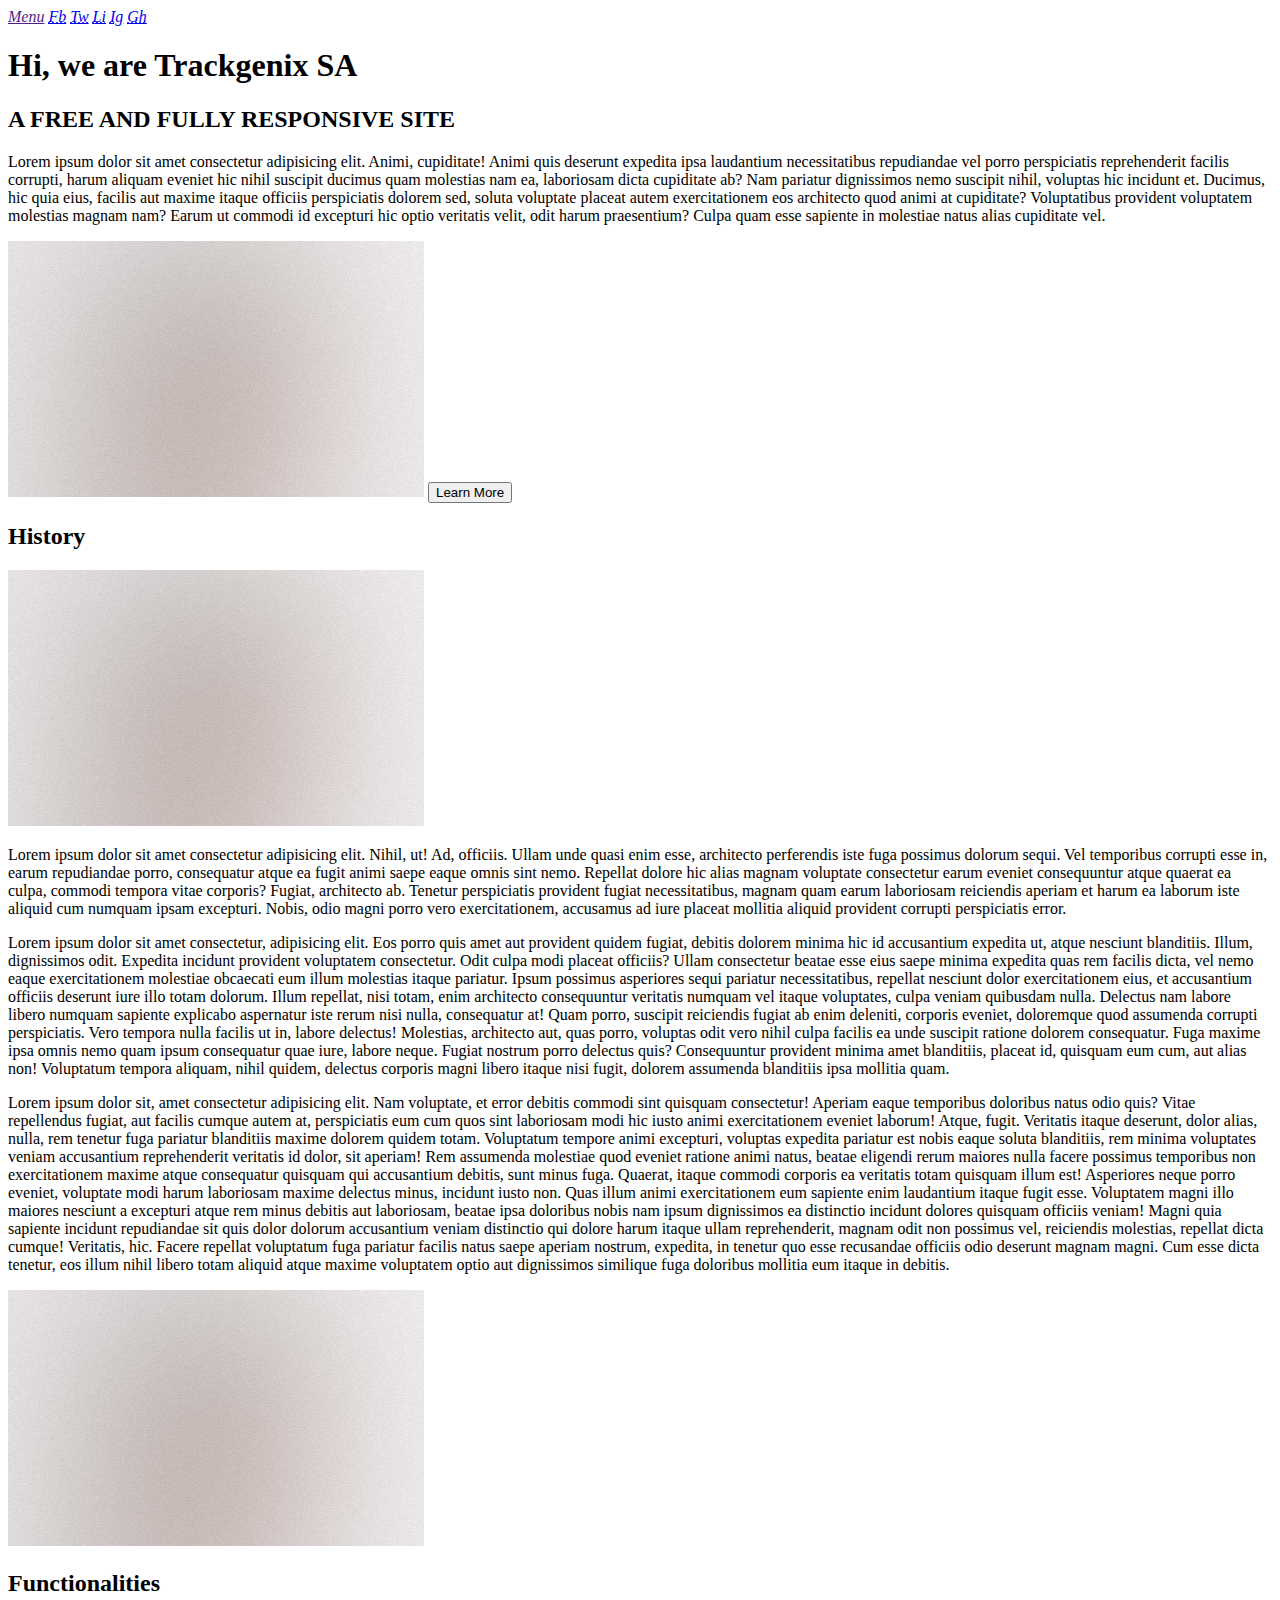
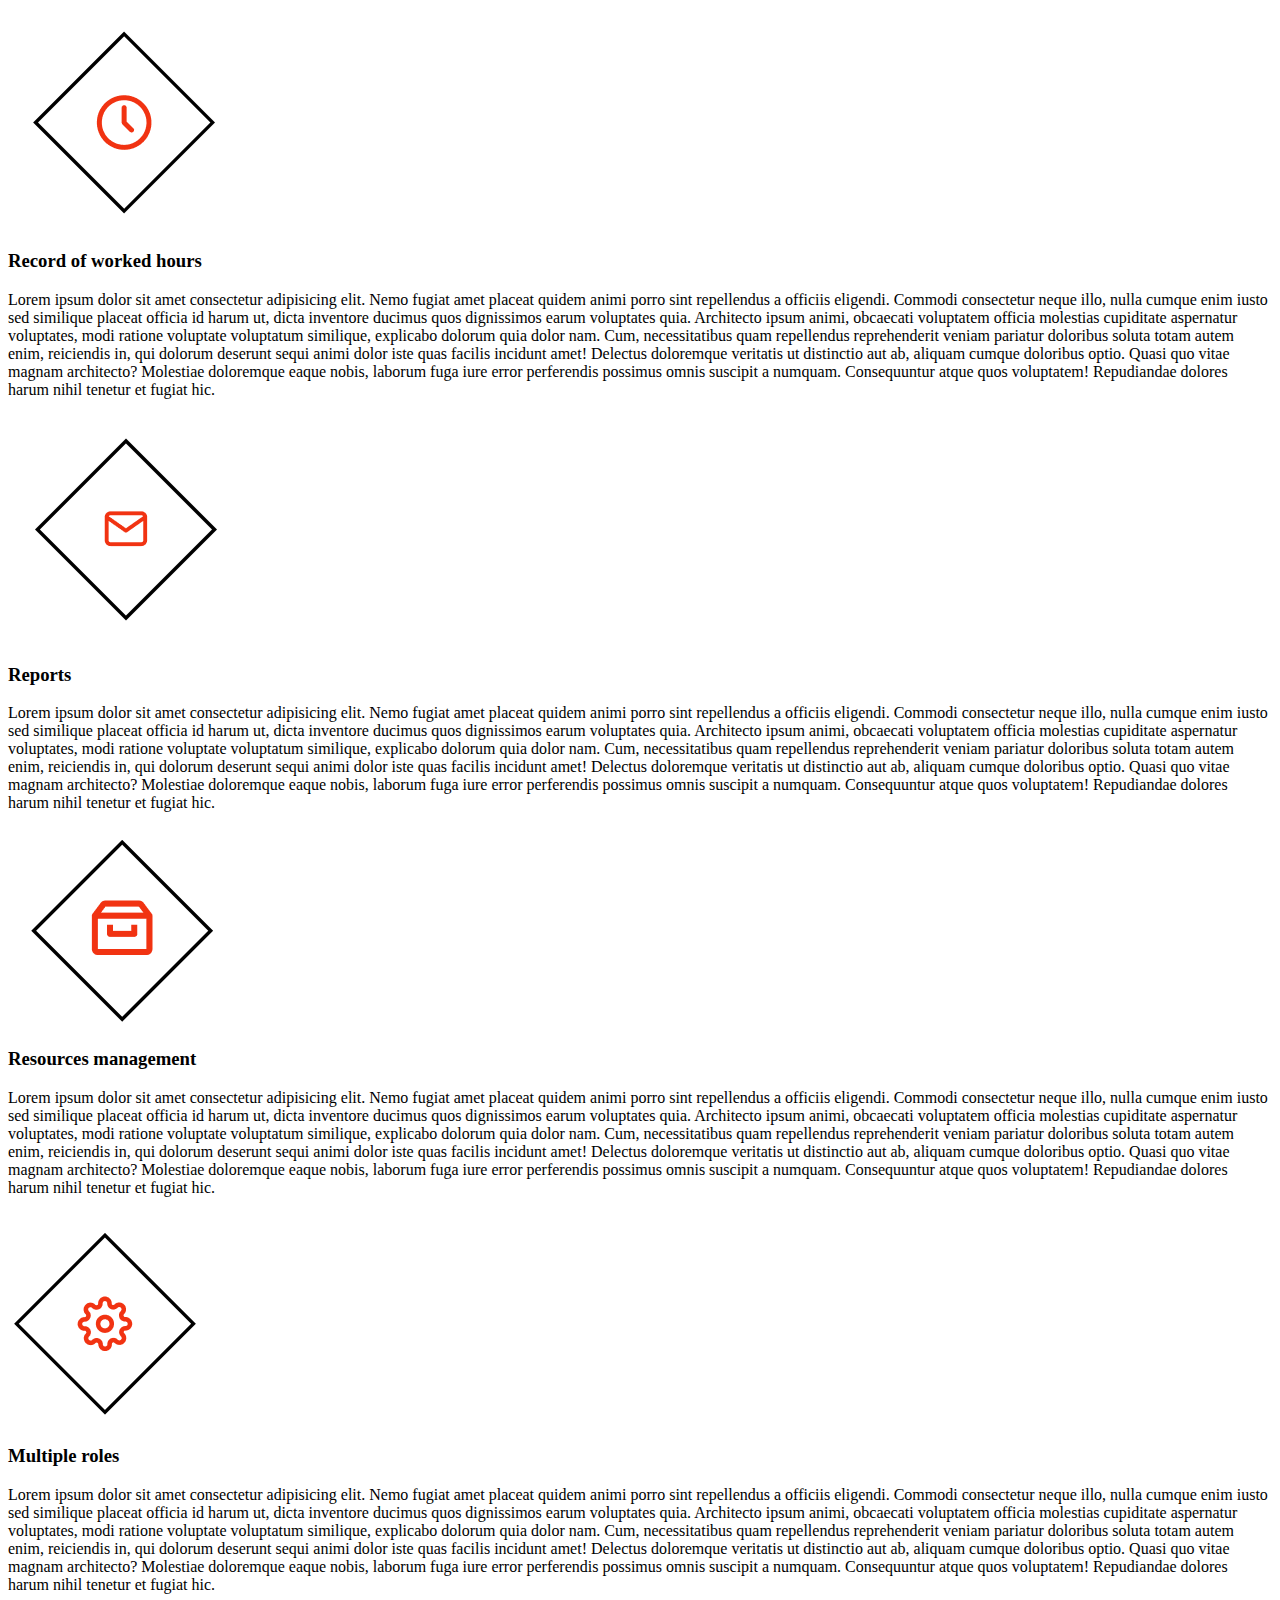
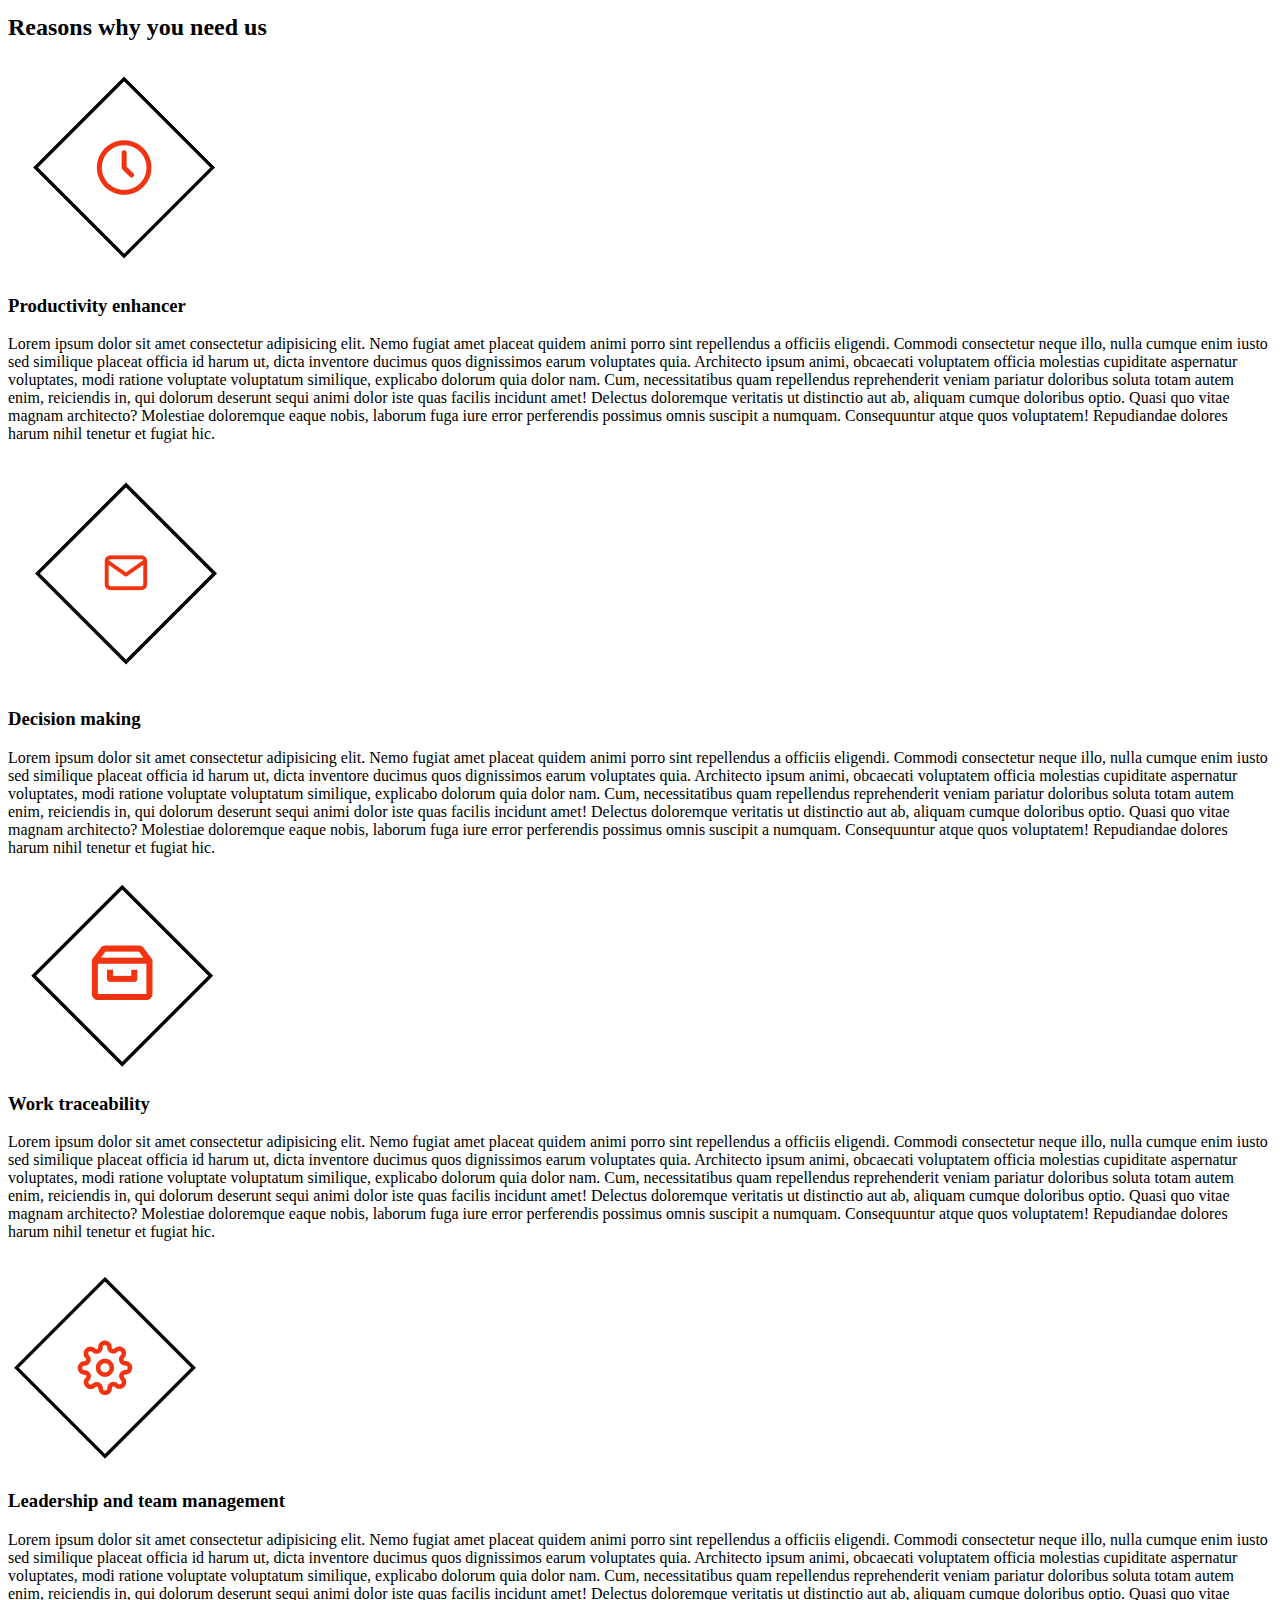
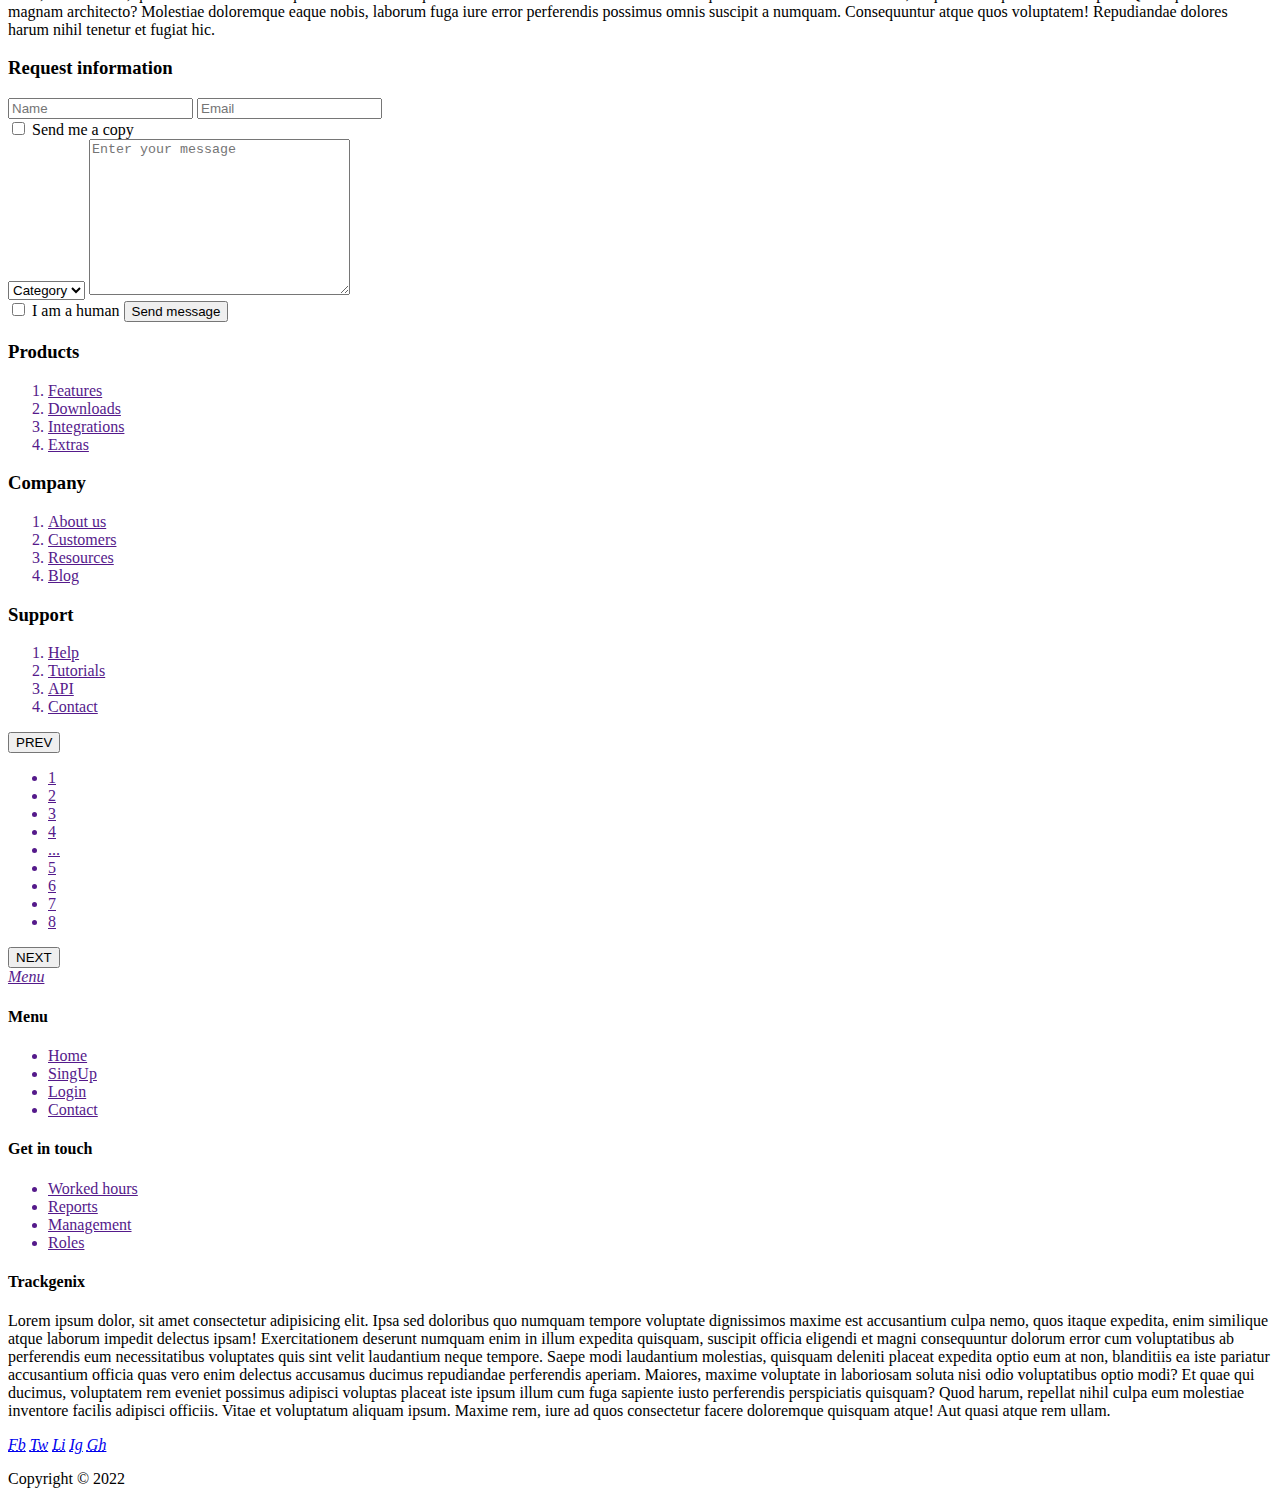
<file: Semana-01/index.html>
<!DOCTYPE html>
<html lang="en">
  <head>
    <meta charset="UTF-8" />
    <meta http-equiv="X-UA-Compatible" content="IE=edge" />
    <meta name="viewport" content="width=device-width, initial-scale=1.0" />
    <title>Landing web</title>
  </head>
  <body>
    <header>
      <nav>
        <span>
          <a href=""><i>Menu</i></a>
        </span>
        <span>
          <a href="http://www.facebook.com" target="_blank"
            ><abbr title="Facebook"><i>Fb</i></abbr></a
          >
          <a href="http://www.twitter.com" target="_blank"
            ><abbr title="Twitter"><i>Tw</i></abbr></a
          >
          <a href="http://www.linkedin.com" target="_blank"
            ><abbr title="LinkedIn"><i>Li</i></abbr></a
          >
          <a href="http://www.instagram.com" target="_blank"
            ><abbr title="Instagram"><i>Ig</i></abbr></a
          >
          <a href="http://www.github.com" target="_blank"
            ><abbr title="GitHub"><i>Gh</i></abbr></a
          >
        </span>
      </nav>
    </header>
    <main>
      <section>
        <article>
          <h1>Hi, we are Trackgenix SA</h1>
          <h2>A FREE AND FULLY RESPONSIVE SITE</h2>
          <p>
            Lorem ipsum dolor sit amet consectetur adipisicing elit. Animi,
            cupiditate! Animi quis deserunt expedita ipsa laudantium
            necessitatibus repudiandae vel porro perspiciatis reprehenderit
            facilis corrupti, harum aliquam eveniet hic nihil suscipit ducimus
            quam molestias nam ea, laboriosam dicta cupiditate ab? Nam pariatur
            dignissimos nemo suscipit nihil, voluptas hic incidunt et. Ducimus,
            hic quia eius, facilis aut maxime itaque officiis perspiciatis
            dolorem sed, soluta voluptate placeat autem exercitationem eos
            architecto quod animi at cupiditate? Voluptatibus provident
            voluptatem molestias magnam nam? Earum ut commodi id excepturi hic
            optio veritatis velit, odit harum praesentium? Culpa quam esse
            sapiente in molestiae natus alias cupiditate vel.
          </p>
          <img src="images/pic01.jpg" alt="a blurred image" />
          <button>Learn More</button>
        </article>
        <article>
          <h2>History</h2>
          <img src="images/pic01.jpg" alt="a blurred image" />
          <p>
            Lorem ipsum dolor sit amet consectetur adipisicing elit. Nihil, ut!
            Ad, officiis. Ullam unde quasi enim esse, architecto perferendis
            iste fuga possimus dolorum sequi. Vel temporibus corrupti esse in,
            earum repudiandae porro, consequatur atque ea fugit animi saepe
            eaque omnis sint nemo. Repellat dolore hic alias magnam voluptate
            consectetur earum eveniet consequuntur atque quaerat ea culpa,
            commodi tempora vitae corporis? Fugiat, architecto ab. Tenetur
            perspiciatis provident fugiat necessitatibus, magnam quam earum
            laboriosam reiciendis aperiam et harum ea laborum iste aliquid cum
            numquam ipsam excepturi. Nobis, odio magni porro vero
            exercitationem, accusamus ad iure placeat mollitia aliquid provident
            corrupti perspiciatis error.
          </p>
          <p>
            Lorem ipsum dolor sit amet consectetur, adipisicing elit. Eos porro
            quis amet aut provident quidem fugiat, debitis dolorem minima hic id
            accusantium expedita ut, atque nesciunt blanditiis. Illum,
            dignissimos odit. Expedita incidunt provident voluptatem
            consectetur. Odit culpa modi placeat officiis? Ullam consectetur
            beatae esse eius saepe minima expedita quas rem facilis dicta, vel
            nemo eaque exercitationem molestiae obcaecati eum illum molestias
            itaque pariatur. Ipsum possimus asperiores sequi pariatur
            necessitatibus, repellat nesciunt dolor exercitationem eius, et
            accusantium officiis deserunt iure illo totam dolorum. Illum
            repellat, nisi totam, enim architecto consequuntur veritatis numquam
            vel itaque voluptates, culpa veniam quibusdam nulla. Delectus nam
            labore libero numquam sapiente explicabo aspernatur iste rerum nisi
            nulla, consequatur at! Quam porro, suscipit reiciendis fugiat ab
            enim deleniti, corporis eveniet, doloremque quod assumenda corrupti
            perspiciatis. Vero tempora nulla facilis ut in, labore delectus!
            Molestias, architecto aut, quas porro, voluptas odit vero nihil
            culpa facilis ea unde suscipit ratione dolorem consequatur. Fuga
            maxime ipsa omnis nemo quam ipsum consequatur quae iure, labore
            neque. Fugiat nostrum porro delectus quis? Consequuntur provident
            minima amet blanditiis, placeat id, quisquam eum cum, aut alias non!
            Voluptatum tempora aliquam, nihil quidem, delectus corporis magni
            libero itaque nisi fugit, dolorem assumenda blanditiis ipsa mollitia
            quam.
          </p>
          <p>
            Lorem ipsum dolor sit, amet consectetur adipisicing elit. Nam
            voluptate, et error debitis commodi sint quisquam consectetur!
            Aperiam eaque temporibus doloribus natus odio quis? Vitae
            repellendus fugiat, aut facilis cumque autem at, perspiciatis eum
            cum quos sint laboriosam modi hic iusto animi exercitationem eveniet
            laborum! Atque, fugit. Veritatis itaque deserunt, dolor alias,
            nulla, rem tenetur fuga pariatur blanditiis maxime dolorem quidem
            totam. Voluptatum tempore animi excepturi, voluptas expedita
            pariatur est nobis eaque soluta blanditiis, rem minima voluptates
            veniam accusantium reprehenderit veritatis id dolor, sit aperiam!
            Rem assumenda molestiae quod eveniet ratione animi natus, beatae
            eligendi rerum maiores nulla facere possimus temporibus non
            exercitationem maxime atque consequatur quisquam qui accusantium
            debitis, sunt minus fuga. Quaerat, itaque commodi corporis ea
            veritatis totam quisquam illum est! Asperiores neque porro eveniet,
            voluptate modi harum laboriosam maxime delectus minus, incidunt
            iusto non. Quas illum animi exercitationem eum sapiente enim
            laudantium itaque fugit esse. Voluptatem magni illo maiores nesciunt
            a excepturi atque rem minus debitis aut laboriosam, beatae ipsa
            doloribus nobis nam ipsum dignissimos ea distinctio incidunt dolores
            quisquam officiis veniam! Magni quia sapiente incidunt repudiandae
            sit quis dolor dolorum accusantium veniam distinctio qui dolore
            harum itaque ullam reprehenderit, magnam odit non possimus vel,
            reiciendis molestias, repellat dicta cumque! Veritatis, hic. Facere
            repellat voluptatum fuga pariatur facilis natus saepe aperiam
            nostrum, expedita, in tenetur quo esse recusandae officiis odio
            deserunt magnam magni. Cum esse dicta tenetur, eos illum nihil
            libero totam aliquid atque maxime voluptatem optio aut dignissimos
            similique fuga doloribus mollitia eum itaque in debitis.
          </p>
          <img src="images/pic01.jpg" alt="" />
        </article>
        <article>
          <h2>Functionalities</h2>
          <div>
            <span>
              <img src="images/Recorded worked hours.png" alt="a clock" />
            </span>
            <span>
              <h3>Record of worked hours</h3>
              <p>
                Lorem ipsum dolor sit amet consectetur adipisicing elit. Nemo
                fugiat amet placeat quidem animi porro sint repellendus a
                officiis eligendi. Commodi consectetur neque illo, nulla cumque
                enim iusto sed similique placeat officia id harum ut, dicta
                inventore ducimus quos dignissimos earum voluptates quia.
                Architecto ipsum animi, obcaecati voluptatem officia molestias
                cupiditate aspernatur voluptates, modi ratione voluptate
                voluptatum similique, explicabo dolorum quia dolor nam. Cum,
                necessitatibus quam repellendus reprehenderit veniam pariatur
                doloribus soluta totam autem enim, reiciendis in, qui dolorum
                deserunt sequi animi dolor iste quas facilis incidunt amet!
                Delectus doloremque veritatis ut distinctio aut ab, aliquam
                cumque doloribus optio. Quasi quo vitae magnam architecto?
                Molestiae doloremque eaque nobis, laborum fuga iure error
                perferendis possimus omnis suscipit a numquam. Consequuntur
                atque quos voluptatem! Repudiandae dolores harum nihil tenetur
                et fugiat hic.
              </p>
            </span>
          </div>
          <div>
            <span>
              <img src="images/Reports.png" alt="an envelop" />
            </span>
            <span>
              <h3>Reports</h3>
              <p>
                Lorem ipsum dolor sit amet consectetur adipisicing elit. Nemo
                fugiat amet placeat quidem animi porro sint repellendus a
                officiis eligendi. Commodi consectetur neque illo, nulla cumque
                enim iusto sed similique placeat officia id harum ut, dicta
                inventore ducimus quos dignissimos earum voluptates quia.
                Architecto ipsum animi, obcaecati voluptatem officia molestias
                cupiditate aspernatur voluptates, modi ratione voluptate
                voluptatum similique, explicabo dolorum quia dolor nam. Cum,
                necessitatibus quam repellendus reprehenderit veniam pariatur
                doloribus soluta totam autem enim, reiciendis in, qui dolorum
                deserunt sequi animi dolor iste quas facilis incidunt amet!
                Delectus doloremque veritatis ut distinctio aut ab, aliquam
                cumque doloribus optio. Quasi quo vitae magnam architecto?
                Molestiae doloremque eaque nobis, laborum fuga iure error
                perferendis possimus omnis suscipit a numquam. Consequuntur
                atque quos voluptatem! Repudiandae dolores harum nihil tenetur
                et fugiat hic.
              </p>
            </span>
          </div>
          <div>
            <span>
              <img src="images/Resources managment.png" alt="a card index" />
            </span>
            <span>
              <h3>Resources management</h3>
              <p>
                Lorem ipsum dolor sit amet consectetur adipisicing elit. Nemo
                fugiat amet placeat quidem animi porro sint repellendus a
                officiis eligendi. Commodi consectetur neque illo, nulla cumque
                enim iusto sed similique placeat officia id harum ut, dicta
                inventore ducimus quos dignissimos earum voluptates quia.
                Architecto ipsum animi, obcaecati voluptatem officia molestias
                cupiditate aspernatur voluptates, modi ratione voluptate
                voluptatum similique, explicabo dolorum quia dolor nam. Cum,
                necessitatibus quam repellendus reprehenderit veniam pariatur
                doloribus soluta totam autem enim, reiciendis in, qui dolorum
                deserunt sequi animi dolor iste quas facilis incidunt amet!
                Delectus doloremque veritatis ut distinctio aut ab, aliquam
                cumque doloribus optio. Quasi quo vitae magnam architecto?
                Molestiae doloremque eaque nobis, laborum fuga iure error
                perferendis possimus omnis suscipit a numquam. Consequuntur
                atque quos voluptatem! Repudiandae dolores harum nihil tenetur
                et fugiat hic.
              </p>
            </span>
          </div>
          <div>
            <span>
              <img src="images/Multiple roles.png" alt="a gear" />
            </span>
            <span>
              <h3>Multiple roles</h3>
              <p>
                Lorem ipsum dolor sit amet consectetur adipisicing elit. Nemo
                fugiat amet placeat quidem animi porro sint repellendus a
                officiis eligendi. Commodi consectetur neque illo, nulla cumque
                enim iusto sed similique placeat officia id harum ut, dicta
                inventore ducimus quos dignissimos earum voluptates quia.
                Architecto ipsum animi, obcaecati voluptatem officia molestias
                cupiditate aspernatur voluptates, modi ratione voluptate
                voluptatum similique, explicabo dolorum quia dolor nam. Cum,
                necessitatibus quam repellendus reprehenderit veniam pariatur
                doloribus soluta totam autem enim, reiciendis in, qui dolorum
                deserunt sequi animi dolor iste quas facilis incidunt amet!
                Delectus doloremque veritatis ut distinctio aut ab, aliquam
                cumque doloribus optio. Quasi quo vitae magnam architecto?
                Molestiae doloremque eaque nobis, laborum fuga iure error
                perferendis possimus omnis suscipit a numquam. Consequuntur
                atque quos voluptatem! Repudiandae dolores harum nihil tenetur
                et fugiat hic.
              </p>
            </span>
          </div>
        </article>
        <article>
          <h2>Reasons why you need us</h2>
          <div>
            <span>
              <img src="images/Recorded worked hours.png" alt="a clock" />
            </span>
            <span>
              <h3>Productivity enhancer</h3>
              <p>
                Lorem ipsum dolor sit amet consectetur adipisicing elit. Nemo
                fugiat amet placeat quidem animi porro sint repellendus a
                officiis eligendi. Commodi consectetur neque illo, nulla cumque
                enim iusto sed similique placeat officia id harum ut, dicta
                inventore ducimus quos dignissimos earum voluptates quia.
                Architecto ipsum animi, obcaecati voluptatem officia molestias
                cupiditate aspernatur voluptates, modi ratione voluptate
                voluptatum similique, explicabo dolorum quia dolor nam. Cum,
                necessitatibus quam repellendus reprehenderit veniam pariatur
                doloribus soluta totam autem enim, reiciendis in, qui dolorum
                deserunt sequi animi dolor iste quas facilis incidunt amet!
                Delectus doloremque veritatis ut distinctio aut ab, aliquam
                cumque doloribus optio. Quasi quo vitae magnam architecto?
                Molestiae doloremque eaque nobis, laborum fuga iure error
                perferendis possimus omnis suscipit a numquam. Consequuntur
                atque quos voluptatem! Repudiandae dolores harum nihil tenetur
                et fugiat hic.
              </p>
            </span>
          </div>
          <div>
            <span>
              <img src="images/Reports.png" alt="an envelop" />
            </span>
            <span>
              <h3>Decision making</h3>
              <p>
                Lorem ipsum dolor sit amet consectetur adipisicing elit. Nemo
                fugiat amet placeat quidem animi porro sint repellendus a
                officiis eligendi. Commodi consectetur neque illo, nulla cumque
                enim iusto sed similique placeat officia id harum ut, dicta
                inventore ducimus quos dignissimos earum voluptates quia.
                Architecto ipsum animi, obcaecati voluptatem officia molestias
                cupiditate aspernatur voluptates, modi ratione voluptate
                voluptatum similique, explicabo dolorum quia dolor nam. Cum,
                necessitatibus quam repellendus reprehenderit veniam pariatur
                doloribus soluta totam autem enim, reiciendis in, qui dolorum
                deserunt sequi animi dolor iste quas facilis incidunt amet!
                Delectus doloremque veritatis ut distinctio aut ab, aliquam
                cumque doloribus optio. Quasi quo vitae magnam architecto?
                Molestiae doloremque eaque nobis, laborum fuga iure error
                perferendis possimus omnis suscipit a numquam. Consequuntur
                atque quos voluptatem! Repudiandae dolores harum nihil tenetur
                et fugiat hic.
              </p>
            </span>
          </div>
          <div>
            <span>
              <img src="images/Resources managment.png" alt="a card index" />
            </span>
            <span>
              <h3>Work traceability</h3>
              <p>
                Lorem ipsum dolor sit amet consectetur adipisicing elit. Nemo
                fugiat amet placeat quidem animi porro sint repellendus a
                officiis eligendi. Commodi consectetur neque illo, nulla cumque
                enim iusto sed similique placeat officia id harum ut, dicta
                inventore ducimus quos dignissimos earum voluptates quia.
                Architecto ipsum animi, obcaecati voluptatem officia molestias
                cupiditate aspernatur voluptates, modi ratione voluptate
                voluptatum similique, explicabo dolorum quia dolor nam. Cum,
                necessitatibus quam repellendus reprehenderit veniam pariatur
                doloribus soluta totam autem enim, reiciendis in, qui dolorum
                deserunt sequi animi dolor iste quas facilis incidunt amet!
                Delectus doloremque veritatis ut distinctio aut ab, aliquam
                cumque doloribus optio. Quasi quo vitae magnam architecto?
                Molestiae doloremque eaque nobis, laborum fuga iure error
                perferendis possimus omnis suscipit a numquam. Consequuntur
                atque quos voluptatem! Repudiandae dolores harum nihil tenetur
                et fugiat hic.
              </p>
            </span>
          </div>
          <div>
            <span>
              <img src="images/Multiple roles.png" alt="a gear" />
            </span>
            <span>
              <h3>Leadership and team management</h3>
              <p>
                Lorem ipsum dolor sit amet consectetur adipisicing elit. Nemo
                fugiat amet placeat quidem animi porro sint repellendus a
                officiis eligendi. Commodi consectetur neque illo, nulla cumque
                enim iusto sed similique placeat officia id harum ut, dicta
                inventore ducimus quos dignissimos earum voluptates quia.
                Architecto ipsum animi, obcaecati voluptatem officia molestias
                cupiditate aspernatur voluptates, modi ratione voluptate
                voluptatum similique, explicabo dolorum quia dolor nam. Cum,
                necessitatibus quam repellendus reprehenderit veniam pariatur
                doloribus soluta totam autem enim, reiciendis in, qui dolorum
                deserunt sequi animi dolor iste quas facilis incidunt amet!
                Delectus doloremque veritatis ut distinctio aut ab, aliquam
                cumque doloribus optio. Quasi quo vitae magnam architecto?
                Molestiae doloremque eaque nobis, laborum fuga iure error
                perferendis possimus omnis suscipit a numquam. Consequuntur
                atque quos voluptatem! Repudiandae dolores harum nihil tenetur
                et fugiat hic.
              </p>
            </span>
          </div>
        </article>
      </section>
      <section>
        <form>
          <h3>Request information</h3>
          <div>
            <input type="text" placeholder="Name" />
            <input type="email" placeholder="Email" />
            <div>
              <input type="checkbox" id="checkbox1" />
              <label for="checkbox1">Send me a copy</label>
            </div>
          </div>
          <select name="Category">
            <option disabled selected="">Category</option>
            <option value="">value1</option>
            <option value="">value2</option>
            <option value="">value3</option>
            <option value="">value4</option>
          </select>
          <textarea
            cols="30"
            rows="10"
            placeholder="Enter your message"
          ></textarea>
          <div>
            <input type="checkbox" id="checkbox2" />
            <label for="checkbox2">I am a human</label>
            <input type="submit" value="Send message" />
          </div>
        </form>
      </section>
      <section>
        <div>
          <h3>Products</h3>
          <ol>
            <a href="">
              <li>Features</li>
            </a>
            <a href="">
              <li>Downloads</li>
            </a>
            <a href="">
              <li>Integrations</li>
            </a>
            <a href="">
              <li>Extras</li>
            </a>
          </ol>
        </div>
        <div>
          <h3>Company</h3>
          <ol>
            <a href="">
              <li>About us</li>
            </a>
            <a href="">
              <li>Customers</li>
            </a>
            <a href="">
              <li>Resources</li>
            </a>
            <a href="">
              <li>Blog</li>
            </a>
          </ol>
        </div>
        <div>
          <h3>Support</h3>
          <ol>
            <a href="">
              <li>Help</li>
            </a>
            <a href="">
              <li>Tutorials</li>
            </a>
            <a href="">
              <li>API</li>
            </a>
            <a href="">
              <li>Contact</li>
            </a>
          </ol>
        </div>
      </section>
      <section>
        <button>PREV</button>
        <ul>
          <a href="">
            <li>1</li>
          </a>
          <a href="">
            <li>2</li>
          </a>
          <a href="">
            <li>3</li>
          </a>
          <a href="">
            <li>4</li>
          </a>
          <a href="">
            <li>...</li>
          </a>
          <a href="">
            <li>5</li>
          </a>
          <a href="">
            <li>6</li>
          </a>
          <a href="">
            <li>7</li>
          </a>
          <a href="">
            <li>8</li>
          </a>
        </ul>
        <button>NEXT</button>
      </section>
    </main>
    <aside>
      <nav>
        <div>
          <a href=""><i>Menu</i></a>
          <h4>Menu</h4>
          <ul>
            <a href="">
              <li>Home</li>
            </a>
            <a href="">
              <li>SingUp</li>
            </a>
            <a href="">
              <li>Login</li>
            </a>
            <a href="">
              <li>Contact</li>
            </a>
          </ul>
        </div>
        <div>
          <h4>Get in touch</h4>
          <ul>
            <a href="">
              <li>Worked hours</li>
            </a>
            <a href="">
              <li>Reports</li>
            </a>
            <a href="">
              <li>Management</li>
            </a>
            <a href="">
              <li>Roles</li>
            </a>
          </ul>
        </div>
        <div>
          <h4>Trackgenix</h4>
          <p>
            Lorem ipsum dolor, sit amet consectetur adipisicing elit. Ipsa sed
            doloribus quo numquam tempore voluptate dignissimos maxime est
            accusantium culpa nemo, quos itaque expedita, enim similique atque
            laborum impedit delectus ipsam! Exercitationem deserunt numquam enim
            in illum expedita quisquam, suscipit officia eligendi et magni
            consequuntur dolorum error cum voluptatibus ab perferendis eum
            necessitatibus voluptates quis sint velit laudantium neque tempore.
            Saepe modi laudantium molestias, quisquam deleniti placeat expedita
            optio eum at non, blanditiis ea iste pariatur accusantium officia
            quas vero enim delectus accusamus ducimus repudiandae perferendis
            aperiam. Maiores, maxime voluptate in laboriosam soluta nisi odio
            voluptatibus optio modi? Et quae qui ducimus, voluptatem rem eveniet
            possimus adipisci voluptas placeat iste ipsum illum cum fuga
            sapiente iusto perferendis perspiciatis quisquam? Quod harum,
            repellat nihil culpa eum molestiae inventore facilis adipisci
            officiis. Vitae et voluptatum aliquam ipsum. Maxime rem, iure ad
            quos consectetur facere doloremque quisquam atque! Aut quasi atque
            rem ullam.
          </p>
        </div>
      </nav>
    </aside>
    <footer>
      <div>
        <a href="http://www.facebook.com" target="_blank"
          ><abbr title="Facebook"><i>Fb</i></abbr></a
        >
        <a href="http://www.twitter.com" target="_blank"
          ><abbr title="Twitter"><i>Tw</i></abbr></a
        >
        <a href="http://www.linkedin.com" target="_blank"
          ><abbr title="LinkedIn"><i>Li</i></abbr></a
        >
        <a href="http://www.instagram.com" target="_blank"
          ><abbr title="Instagram"><i>Ig</i></abbr></a
        >
        <a href="http://www.github.com" target="_blank"
          ><abbr title="GitHub"><i>Gh</i></abbr></a
        >
      </div>
      <p>Copyright &copy; 2022</p>
    </footer>
  </body>
</html>
</file>
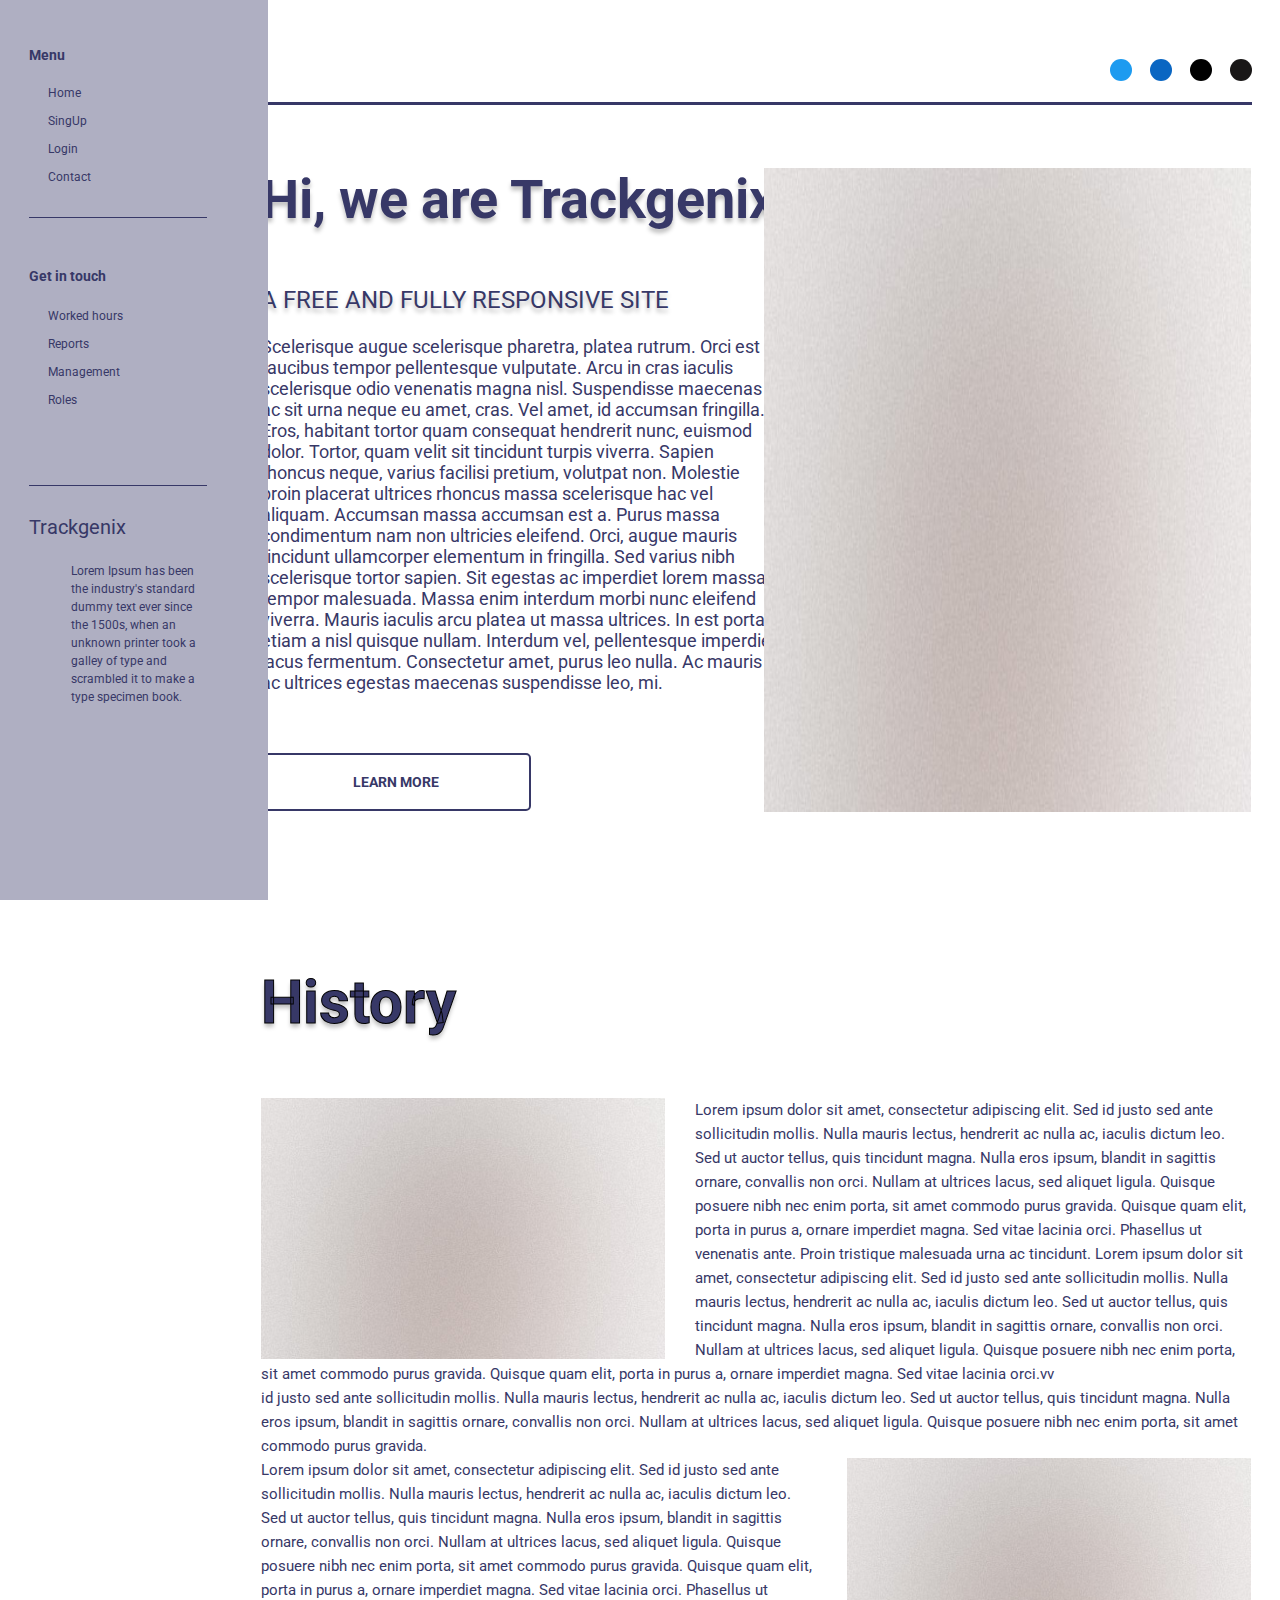
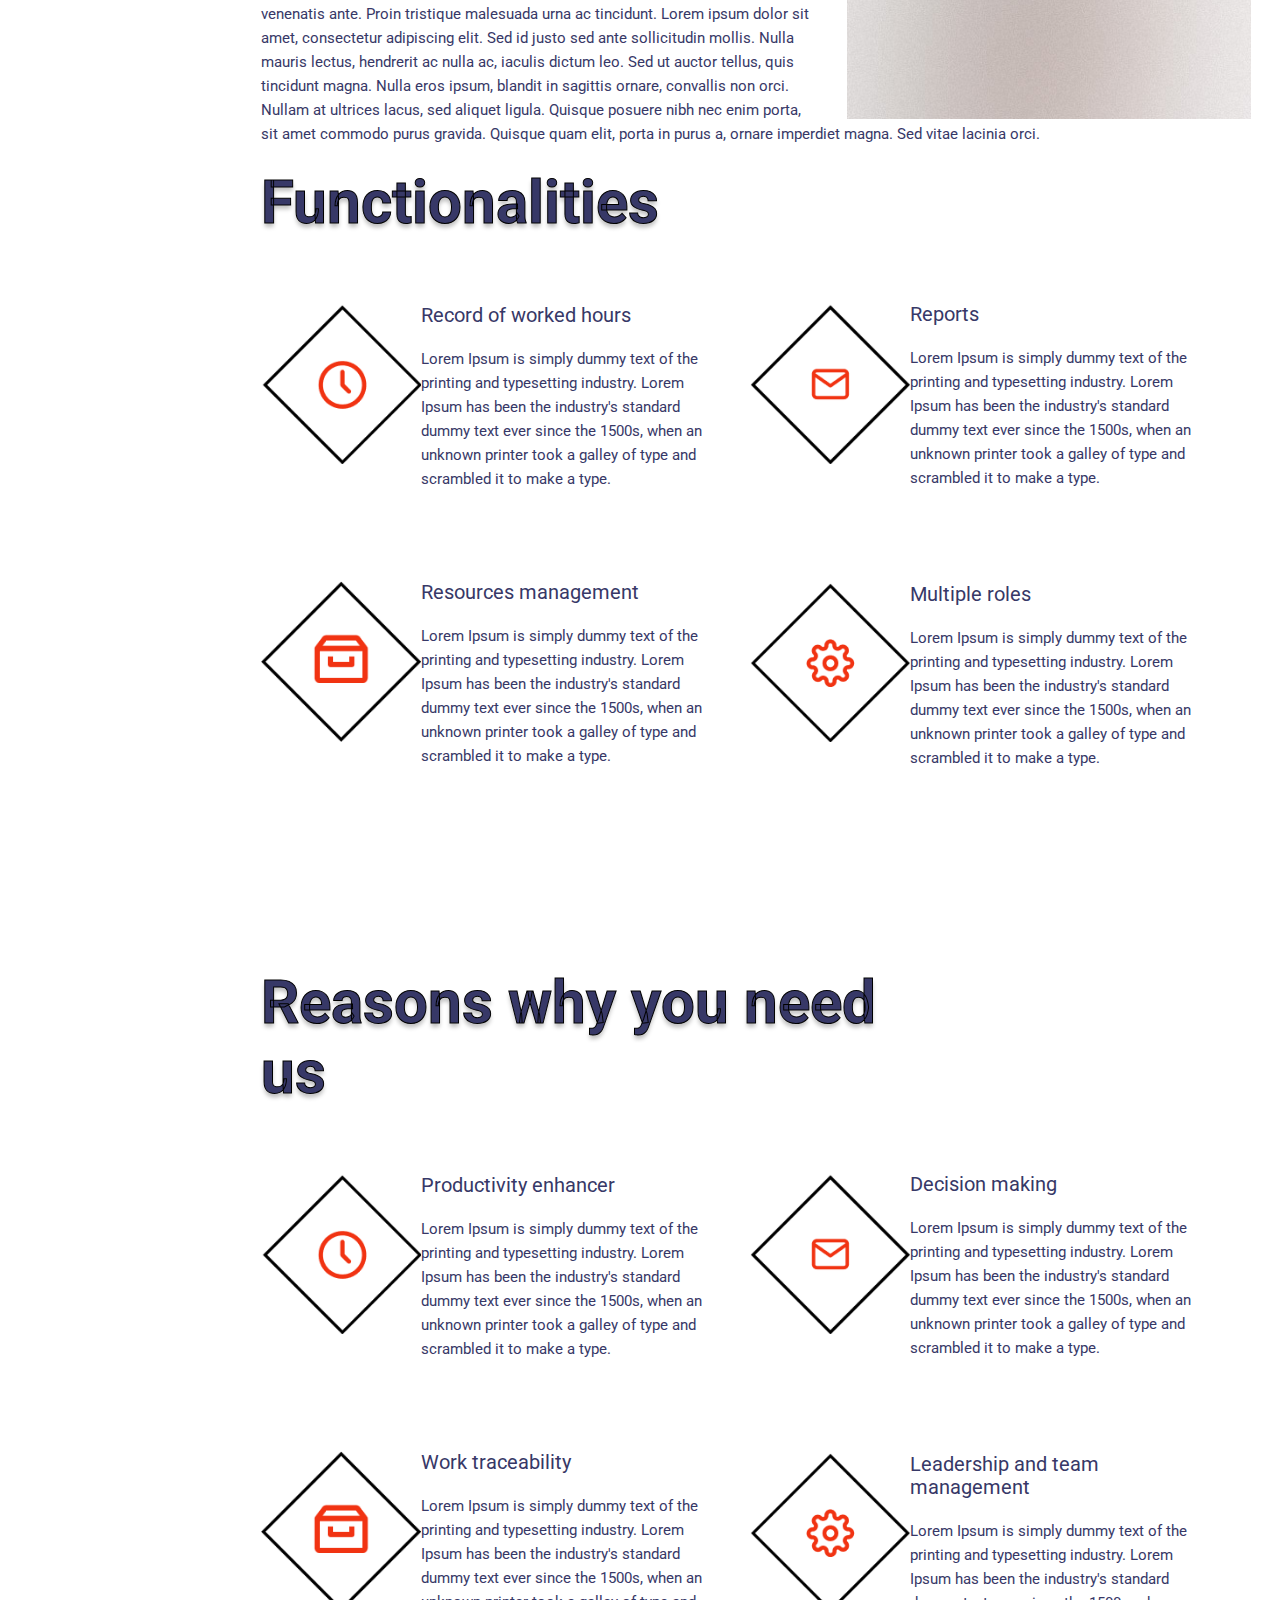
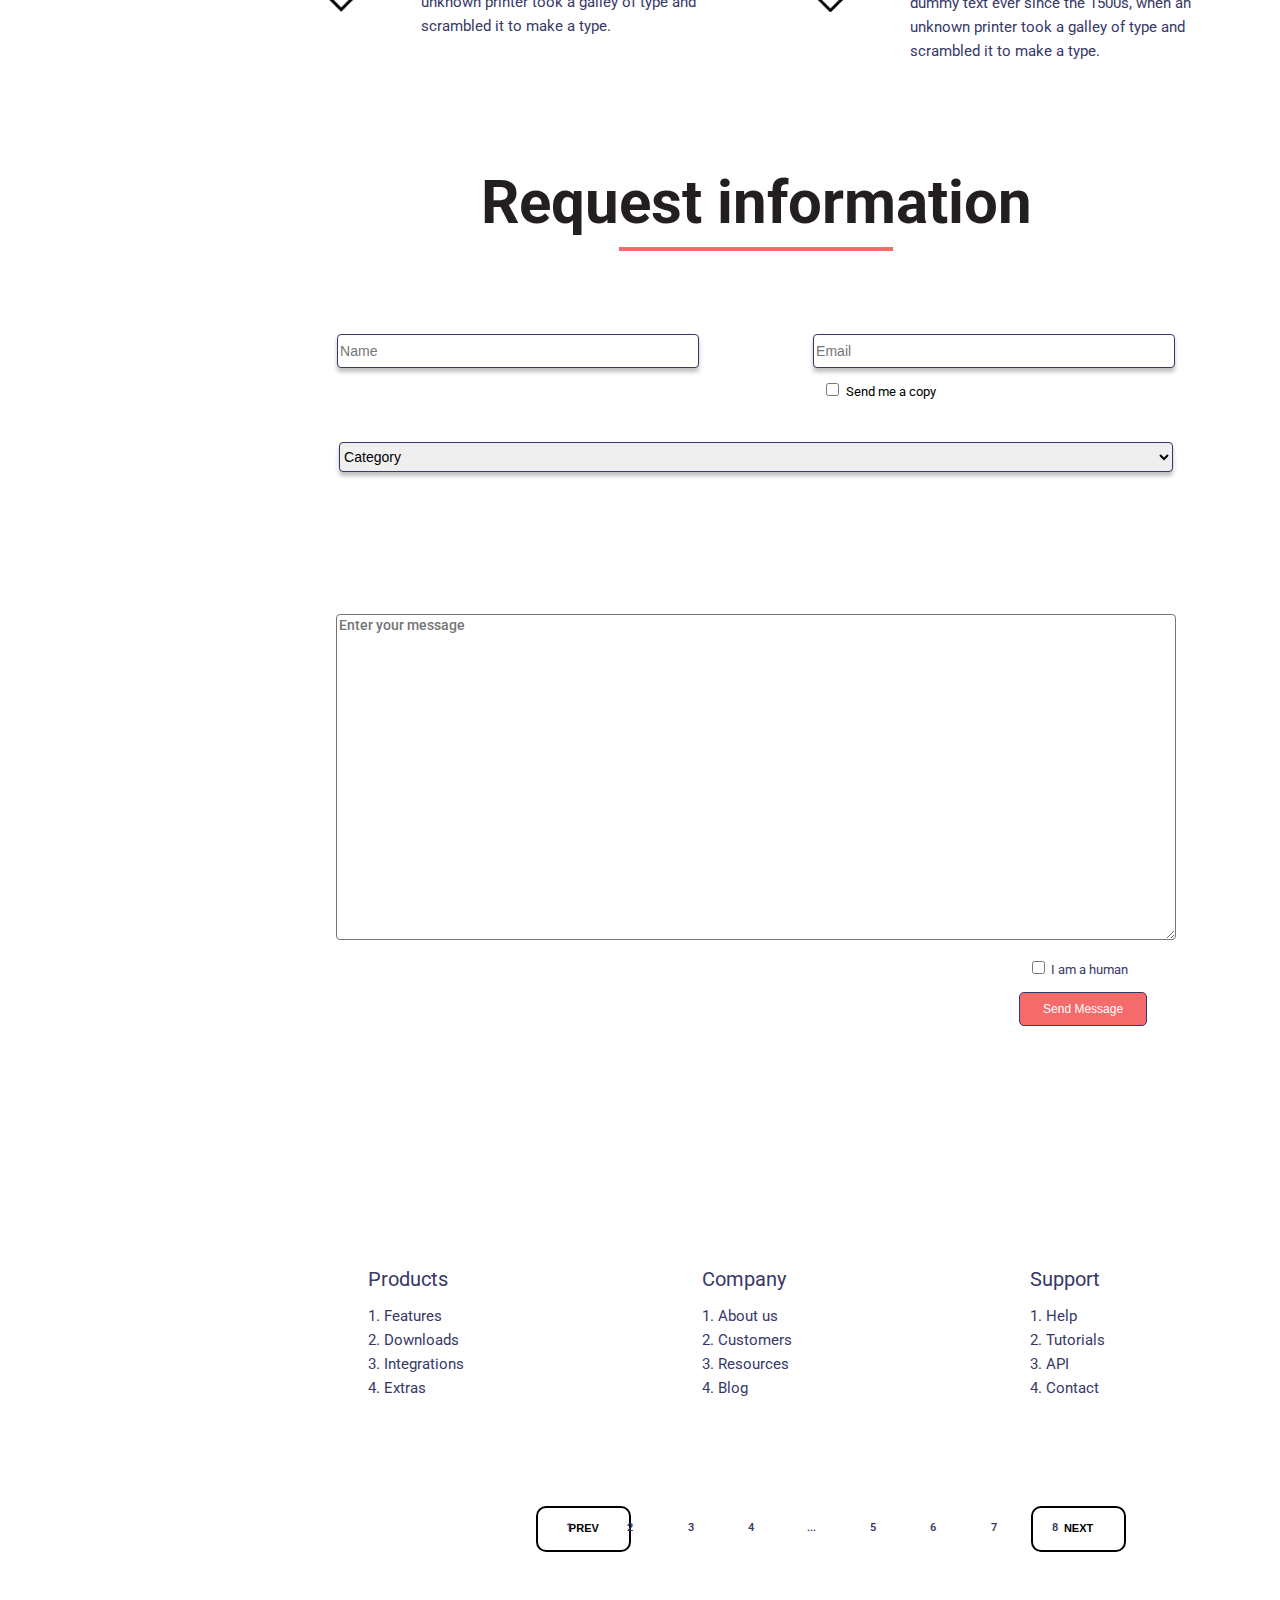
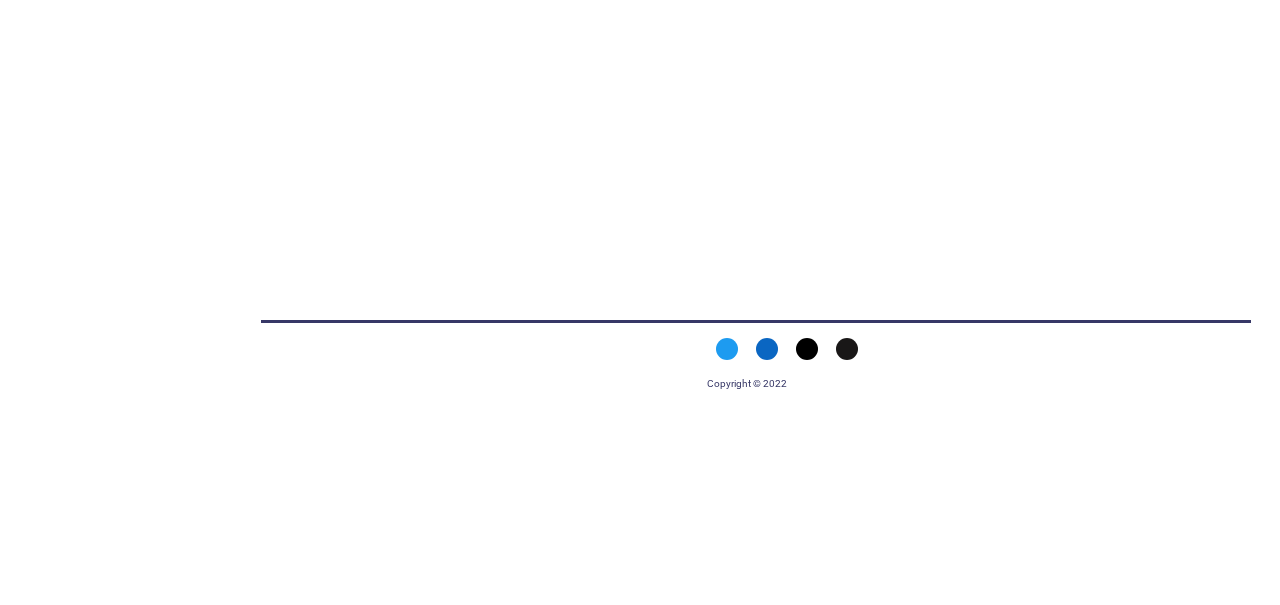
<file: Semana-03/index.html>
<!DOCTYPE html>
<html lang="en">
  <head>
    <meta charset="UTF-8" />
    <meta http-equiv="X-UA-Compatible" content="IE=edge" />
    <meta name="viewport" content="width=device-width, initial-scale=1.0" />
    <link
      rel="stylesheet"
      href="https://cdnjs.cloudflare.com/ajax/libs/font-awesome/6.1.1/css/all.min.css"
      integrity="sha512-KfkfwYDsLkIlwQp6LFnl8zNdLGxu9YAA1QvwINks4PhcElQSvqcyVLLD9aMhXd13uQjoXtEKNosOWaZqXgel0g=="
      crossorigin="anonymous"
      referrerpolicy="no-referrer"
    />
    <link rel="stylesheet" href="css/reset.css" />
    <link rel="stylesheet" href="css/style.css" />
    <title>Landing web</title>
  </head>
  <body>
    <header>
      <nav class="hdr-container">
        <span class="menu-icon">
          <a href="#"><i class="fa-solid fa-bars"></i></a>
        </span>
        <span class="social-network-icons">
          <a id="fb-icon" href="http://www.facebook.com" target="_blank"
            ><i class="fa-brands fa-facebook facebook"></i
          ></a>
          <a id="tw-icon" href="http://www.twitter.com" target="_blank"
            ><i class="fa-brands fa-twitter twitter"></i
          ></a>
          <a id="li-icon" href="http://www.linkedin.com" target="_blank"
            ><i class="fa-brands fa-linkedin linkedin"></i
          ></a>
          <a id="ig-icon" href="http://www.instagram.com" target="_blank"
            ><i class="fa-brands fa-instagram instagram"></i
          ></a>
          <a id="gh-icon" href="http://www.github.com" target="_blank"
            ><i class="fa-brands fa-github github"></i
          ></a>
        </span>
      </nav>
    </header>
    <main>
      <section>
        <article id="art-1">
          <h1>Hi, we are Trackgenix SA</h1>
          <h2 class="article1-title">A FREE AND FULLY RESPONSIVE SITE</h2>
          <p>
            Scelerisque augue scelerisque pharetra, platea rutrum. Orci est
            faucibus tempor pellentesque vulputate. Arcu in cras iaculis
            scelerisque odio venenatis magna nisl. Suspendisse maecenas ac sit
            urna neque eu amet, cras. Vel amet, id accumsan fringilla. Eros,
            habitant tortor quam consequat hendrerit nunc, euismod dolor.
            Tortor, quam velit sit tincidunt turpis viverra. Sapien rhoncus
            neque, varius facilisi pretium, volutpat non. Molestie proin
            placerat ultrices rhoncus massa scelerisque hac vel aliquam.
            Accumsan massa accumsan est a. Purus massa condimentum nam non
            ultricies eleifend. Orci, augue mauris tincidunt ullamcorper
            elementum in fringilla. Sed varius nibh scelerisque tortor sapien.
            Sit egestas ac imperdiet lorem massa, tempor malesuada. Massa enim
            interdum morbi nunc eleifend viverra. Mauris iaculis arcu platea ut
            massa ultrices. In est porta etiam a nisl quisque nullam. Interdum
            vel, pellentesque imperdiet lacus fermentum. Consectetur amet, purus
            leo nulla. Ac mauris ac ultrices egestas maecenas suspendisse leo,
            mi.
          </p>
          <img src="images/pic01.jpg" alt="a blurred image" />
          <button>Learn More</button>
        </article>
        <article id="art-2">
          <h2>History</h2>
          <img id="img-left" src="images/pic01.jpg" alt="a blurred image" />
          <p>
            Lorem ipsum dolor sit amet, consectetur adipiscing elit. Sed id
            justo sed ante sollicitudin mollis. Nulla mauris lectus, hendrerit
            ac nulla ac, iaculis dictum leo. Sed ut auctor tellus, quis
            tincidunt magna. Nulla eros ipsum, blandit in sagittis ornare,
            convallis non orci. Nullam at ultrices lacus, sed aliquet ligula.
            Quisque posuere nibh nec enim porta, sit amet commodo purus gravida.
            Quisque quam elit, porta in purus a, ornare imperdiet magna. Sed
            vitae lacinia orci. Phasellus ut venenatis ante. Proin tristique
            malesuada urna ac tincidunt. Lorem ipsum dolor sit amet, consectetur
            adipiscing elit. Sed id justo sed ante sollicitudin mollis. Nulla
            mauris lectus, hendrerit ac nulla ac, iaculis dictum leo. Sed ut
            auctor tellus, quis tincidunt magna. Nulla eros ipsum, blandit in
            sagittis ornare, convallis non orci. Nullam at ultrices lacus, sed
            aliquet ligula. Quisque posuere nibh nec enim porta, sit amet
            commodo purus gravida. Quisque quam elit, porta in purus a, ornare
            imperdiet magna. Sed vitae lacinia orci.vv
          </p>
          <p>
            id justo sed ante sollicitudin mollis. Nulla mauris lectus,
            hendrerit ac nulla ac, iaculis dictum leo. Sed ut auctor tellus,
            quis tincidunt magna. Nulla eros ipsum, blandit in sagittis ornare,
            convallis non orci. Nullam at ultrices lacus, sed aliquet ligula.
            Quisque posuere nibh nec enim porta, sit amet commodo purus gravida.
          </p>
          <img id="img-right" src="images/pic01.jpg" alt="a blurred image" />
          <p>
            Lorem ipsum dolor sit amet, consectetur adipiscing elit. Sed id
            justo sed ante sollicitudin mollis. Nulla mauris lectus, hendrerit
            ac nulla ac, iaculis dictum leo. Sed ut auctor tellus, quis
            tincidunt magna. Nulla eros ipsum, blandit in sagittis ornare,
            convallis non orci. Nullam at ultrices lacus, sed aliquet ligula.
            Quisque posuere nibh nec enim porta, sit amet commodo purus gravida.
            Quisque quam elit, porta in purus a, ornare imperdiet magna. Sed
            vitae lacinia orci. Phasellus ut venenatis ante. Proin tristique
            malesuada urna ac tincidunt. Lorem ipsum dolor sit amet, consectetur
            adipiscing elit. Sed id justo sed ante sollicitudin mollis. Nulla
            mauris lectus, hendrerit ac nulla ac, iaculis dictum leo. Sed ut
            auctor tellus, quis tincidunt magna. Nulla eros ipsum, blandit in
            sagittis ornare, convallis non orci. Nullam at ultrices lacus, sed
            aliquet ligula. Quisque posuere nibh nec enim porta, sit amet
            commodo purus gravida. Quisque quam elit, porta in purus a, ornare
            imperdiet magna. Sed vitae lacinia orci.
          </p>
        </article>
        <article id="art-3">
          <h2>Functionalities</h2>
          <div class="img-text-boxes">
            <span class="img-boxes">
              <img src="images/Recorded worked hours.png" alt="a clock" />
            </span>
            <span class="txt-boxes">
              <h3>Record of worked hours</h3>
              <p>
                Lorem Ipsum is simply dummy text of the printing and typesetting
                industry. Lorem Ipsum has been the industry's standard dummy
                text ever since the 1500s, when an unknown printer took a galley
                of type and scrambled it to make a type.
              </p>
            </span>
          </div>
          <div class="img-text-boxes">
            <span class="img-boxes">
              <img src="images/Reports.png" alt="an envelop" />
            </span>
            <span class="txt-boxes">
              <h3>Reports</h3>
              <p>
                Lorem Ipsum is simply dummy text of the printing and typesetting
                industry. Lorem Ipsum has been the industry's standard dummy
                text ever since the 1500s, when an unknown printer took a galley
                of type and scrambled it to make a type.
              </p>
            </span>
          </div>
          <div class="img-text-boxes">
            <span class="img-boxes">
              <img src="images/Resources managment.png" alt="a card index" />
            </span>
            <span class="txt-boxes">
              <h3>Resources management</h3>
              <p>
                Lorem Ipsum is simply dummy text of the printing and typesetting
                industry. Lorem Ipsum has been the industry's standard dummy
                text ever since the 1500s, when an unknown printer took a galley
                of type and scrambled it to make a type.
              </p>
            </span>
          </div>
          <div class="img-text-boxes">
            <span class="img-boxes">
              <img src="images/Multiple roles.png" alt="a gear" />
            </span>
            <span class="txt-boxes">
              <h3>Multiple roles</h3>
              <p>
                Lorem Ipsum is simply dummy text of the printing and typesetting
                industry. Lorem Ipsum has been the industry's standard dummy
                text ever since the 1500s, when an unknown printer took a galley
                of type and scrambled it to make a type.
              </p>
            </span>
          </div>
        </article>
        <article id="art-4">
          <h2>Reasons why you need us</h2>
          <div class="img-text-boxes">
            <span class="img-boxes">
              <img src="images/Recorded worked hours.png" alt="a clock" />
            </span>
            <span class="txt-boxes">
              <h3>Productivity enhancer</h3>
              <p>
                Lorem Ipsum is simply dummy text of the printing and typesetting
                industry. Lorem Ipsum has been the industry's standard dummy
                text ever since the 1500s, when an unknown printer took a galley
                of type and scrambled it to make a type.
              </p>
            </span>
          </div>
          <div class="img-text-boxes">
            <span class="img-boxes">
              <img src="images/Reports.png" alt="an envelop" />
            </span>
            <span class="txt-boxes">
              <h3>Decision making</h3>
              <p>
                Lorem Ipsum is simply dummy text of the printing and typesetting
                industry. Lorem Ipsum has been the industry's standard dummy
                text ever since the 1500s, when an unknown printer took a galley
                of type and scrambled it to make a type.
              </p>
            </span>
          </div>
          <div class="img-text-boxes">
            <span class="img-boxes">
              <img src="images/Resources managment.png" alt="a card index" />
            </span>
            <span class="txt-boxes">
              <h3>Work traceability</h3>
              <p>
                Lorem Ipsum is simply dummy text of the printing and typesetting
                industry. Lorem Ipsum has been the industry's standard dummy
                text ever since the 1500s, when an unknown printer took a galley
                of type and scrambled it to make a type.
              </p>
            </span>
          </div>
          <div class="img-text-boxes">
            <span class="img-boxes">
              <img src="images/Multiple roles.png" alt="a gear" />
            </span>
            <span class="txt-boxes">
              <h3>Leadership and team management</h3>
              <p>
                Lorem Ipsum is simply dummy text of the printing and typesetting
                industry. Lorem Ipsum has been the industry's standard dummy
                text ever since the 1500s, when an unknown printer took a galley
                of type and scrambled it to make a type.
              </p>
            </span>
          </div>
        </article>
      </section>
      <section>
        <form>
          <h3>Request information</h3>
          <div id="underline-title"></div>
          <div class="name-email">
            <input id="name" type="text" placeholder="Name" />
            <input id="email" type="email" placeholder="Email" />
            <div>
              <input type="checkbox" id="checkbox1" />
              <label class="label-check1" for="checkbox1">Send me a copy</label>
            </div>
          </div>
          <select name="Category">
            <option disabled selected="">Category</option>
            <option value="">Human Resources</option>
            <option value="">Systems</option>
            <option value="">Comercialization</option>
          </select>
          <textarea
            cols="30"
            rows="10"
            placeholder="Enter your message"
          ></textarea>
          <div class="checkbox-2">
            <input type="checkbox" id="checkbox2" />
            <label for="checkbox2">I am a human</label>
            <input class="submit-button" type="submit" value="Send Message" />
          </div>
        </form>
      </section>
      <section class="lists">
        <div id="column-list-1" class="list-column">
          <h3>Products</h3>
          <ol>
            <a href="#">
              <li>Features</li>
            </a>
            <a href="#">
              <li>Downloads</li>
            </a>
            <a href="#">
              <li>Integrations</li>
            </a>
            <a href="#">
              <li>Extras</li>
            </a>
          </ol>
        </div>
        <div class="list-column">
          <h3>Company</h3>
          <ol>
            <a href="#">
              <li>About us</li>
            </a>
            <a href="#">
              <li>Customers</li>
            </a>
            <a href="#">
              <li>Resources</li>
            </a>
            <a href="#">
              <li>Blog</li>
            </a>
          </ol>
        </div>
        <div id="column-list-3" class="list-column">
          <h3>Support</h3>
          <ol>
            <a href="#">
              <li>Help</li>
            </a>
            <a href="#">
              <li>Tutorials</li>
            </a>
            <a href="#">
              <li>API</li>
            </a>
            <a href="#">
              <li>Contact</li>
            </a>
          </ol>
        </div>
      </section>
      <section class="page-index">
        <button id="button-prev">PREV</button>
        <ul id="list-index">
          <a href="#">
            <li>1</li>
          </a>
          <a href="#">
            <li>2</li>
          </a>
          <a href="#">
            <li>3</li>
          </a>
          <a href="#">
            <li>4</li>
          </a>
          <a href="#">
            <li>...</li>
          </a>
          <a href="#">
            <li>5</li>
          </a>
          <a href="#">
            <li>6</li>
          </a>
          <a href="#">
            <li>7</li>
          </a>
          <a href="#">
            <li>8</li>
          </a>
        </ul>
        <button id="button-next">NEXT</button>
      </section>
    </main>
    <aside>
      <nav>
        <div id="menu-box">
          <a class="menu-sidebar-icon" href="#"
            ><i class="fa-solid fa-bars"></i
          ></a>
          <div class="separator-line">
            <h4>Menu</h4>
            <ul>
              <a href="#">
                <li>Home</li>
              </a>
              <a href="#">
                <li>SingUp</li>
              </a>
              <a href="#">
                <li>Login</li>
              </a>
              <a href="#">
                <li>Contact</li>
              </a>
            </ul>
          </div>
        </div>
        <div class="separator-line">
          <h4 id="h4-get-in-touch">Get in touch</h4>
          <ul id="ul-get-in-touch">
            <a href="#">
              <li>Worked hours</li>
            </a>
            <a href="#">
              <li>Reports</li>
            </a>
            <a href="#">
              <li>Management</li>
            </a>
            <a href="#">
              <li>Roles</li>
            </a>
          </ul>
        </div>
        <div>
          <h4 id="h4-trackgenix">Trackgenix</h4>
          <p>
            Lorem Ipsum has been the industry's standard dummy text ever since
            the 1500s, when an unknown printer took a galley of type and
            scrambled it to make a type specimen book.
          </p>
        </div>
      </nav>
    </aside>
    <footer class="footer">
      <div id="footer-icons">
        <a id="fb-icon-footer" href="http://www.facebook.com" target="_blank"
          ><i class="fa-brands fa-facebook"></i
        ></a>
        <a id="tw-icon-footer" href="http://www.twitter.com" target="_blank"
          ><i class="fa-brands fa-twitter twitter-footer"></i
        ></a>
        <a id="li-icon-footer" href="http://www.linkedin.com" target="_blank"
          ><i class="fa-brands fa-linkedin linkedin-footer"></i
        ></a>
        <a id="ig-icon-footer" href="http://www.instagram.com" target="_blank"
          ><i class="fa-brands fa-instagram instagram-footer"></i
        ></a>
        <a id="gh-icon-footer" href="http://www.github.com" target="_blank"
          ><i class="fa-brands fa-github github-footer"></i
        ></a>
      </div>
      <p>Copyright &copy; 2022</p>
    </footer>
  </body>
</html>
</file>
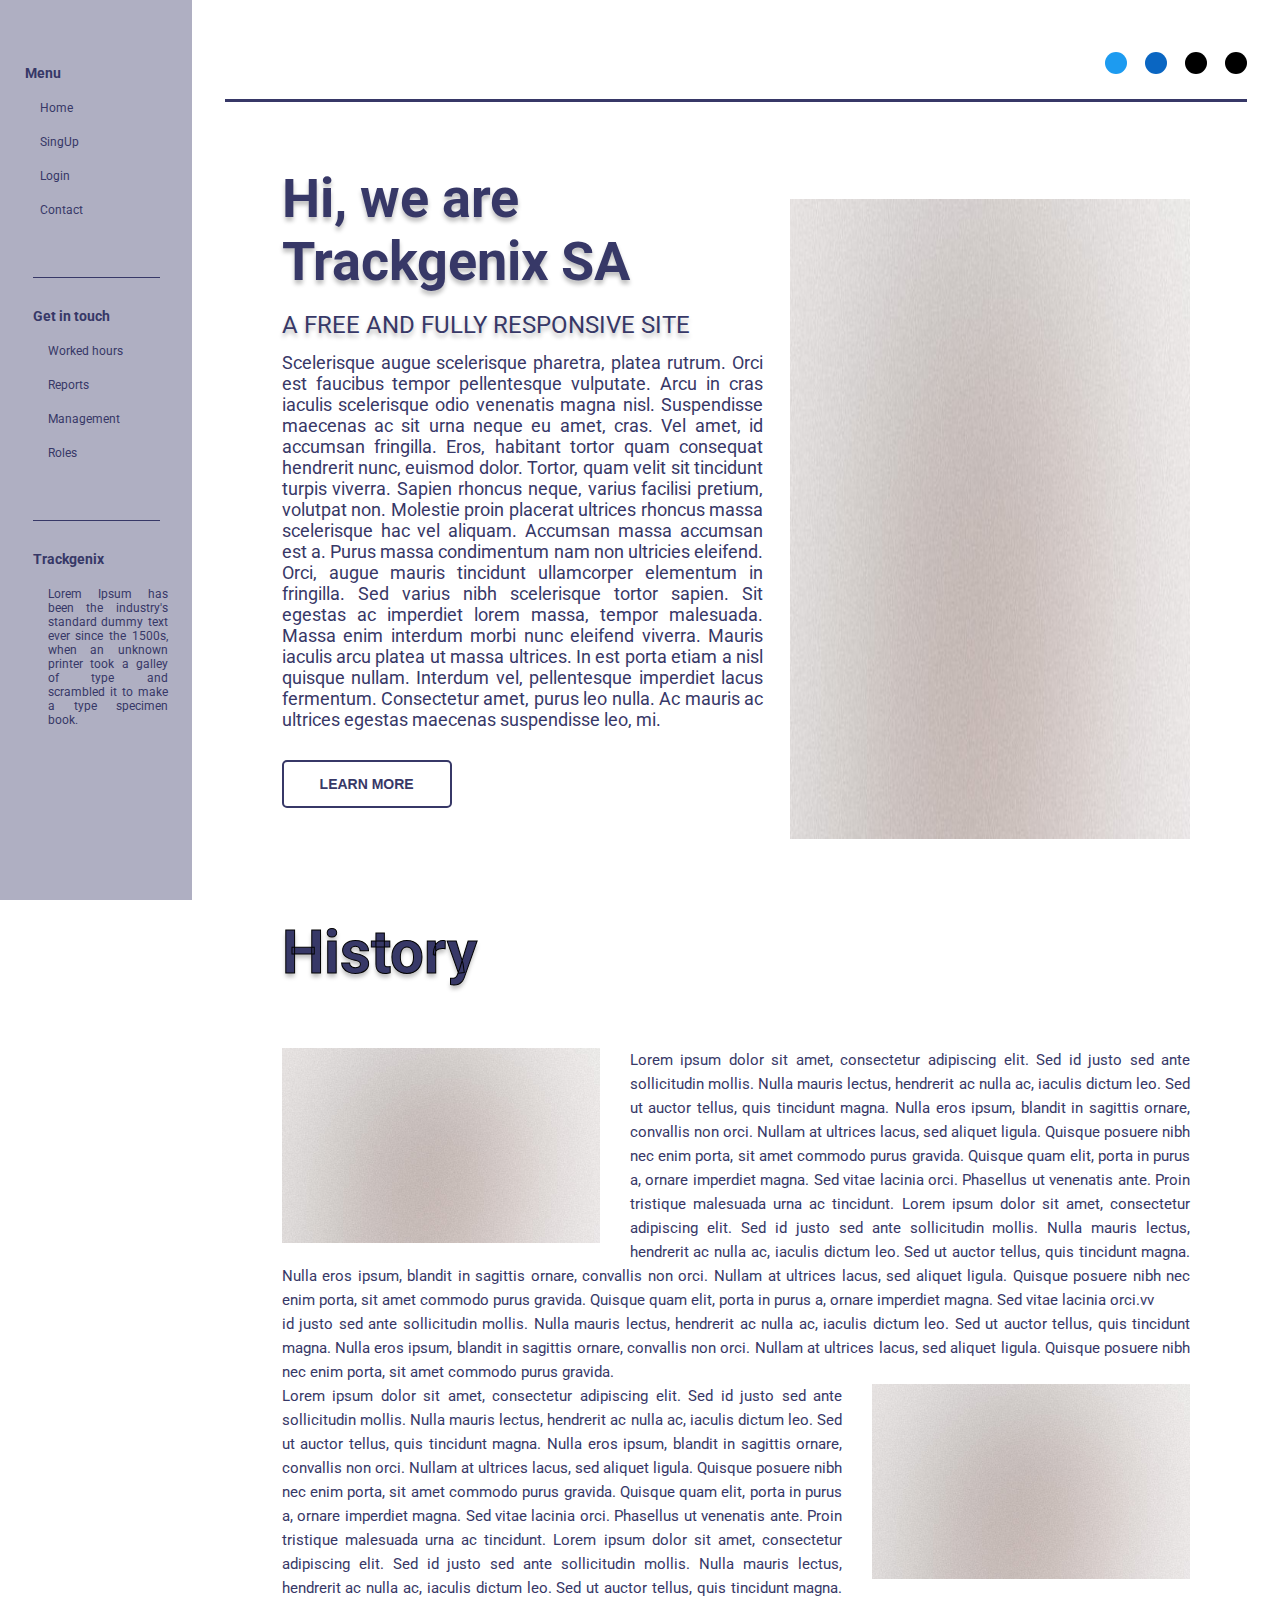
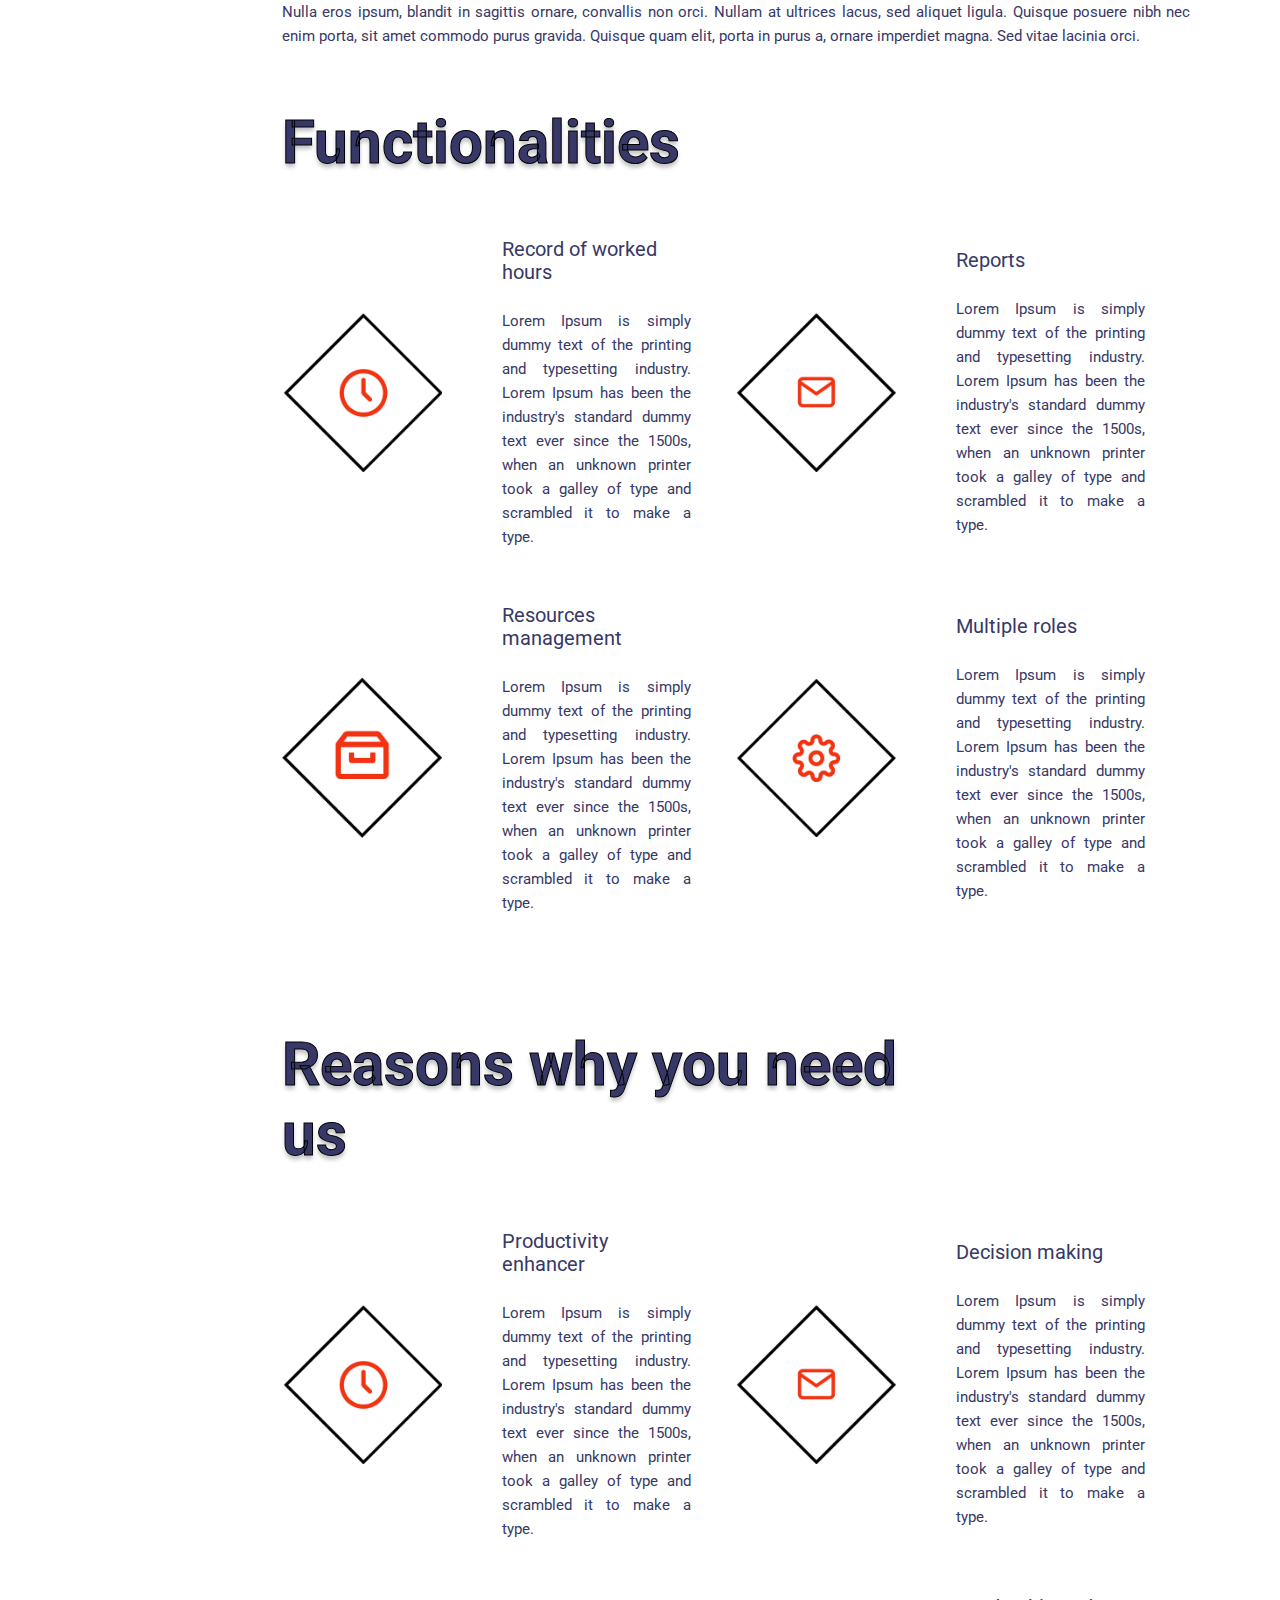
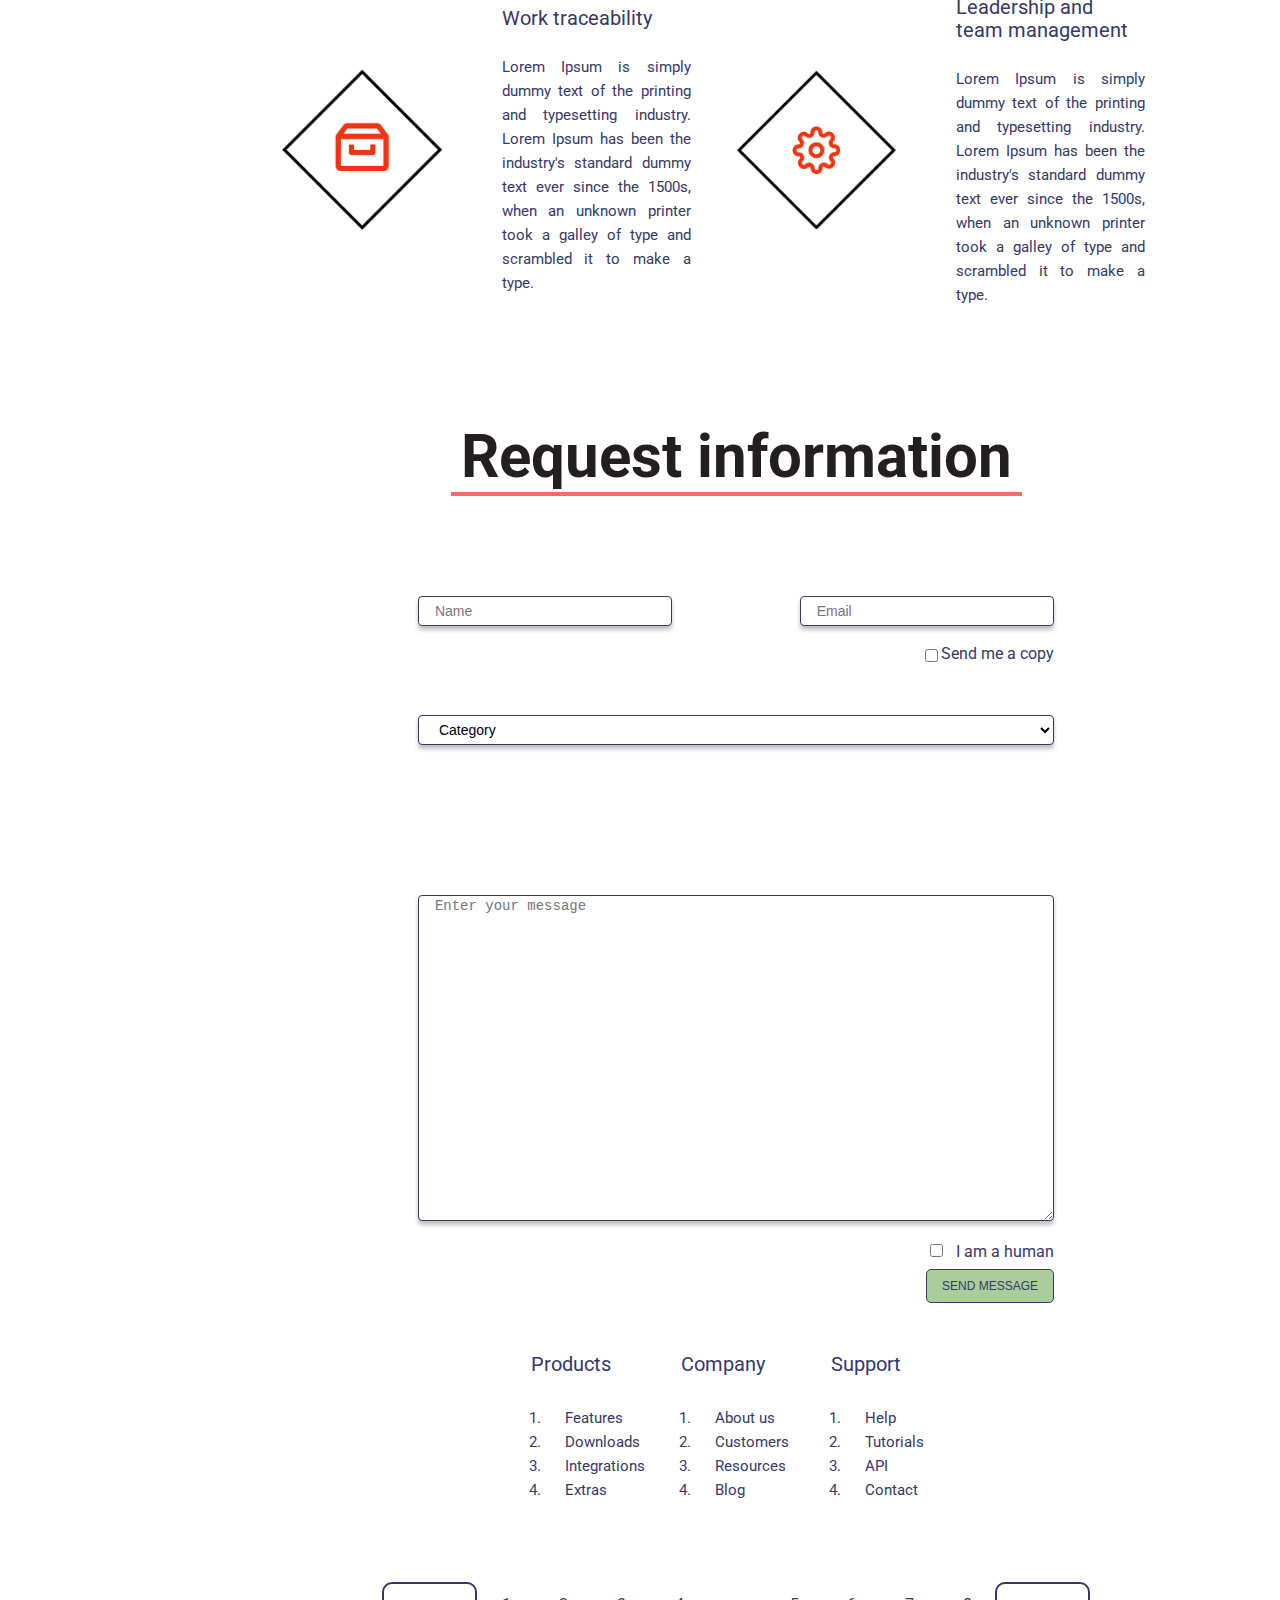
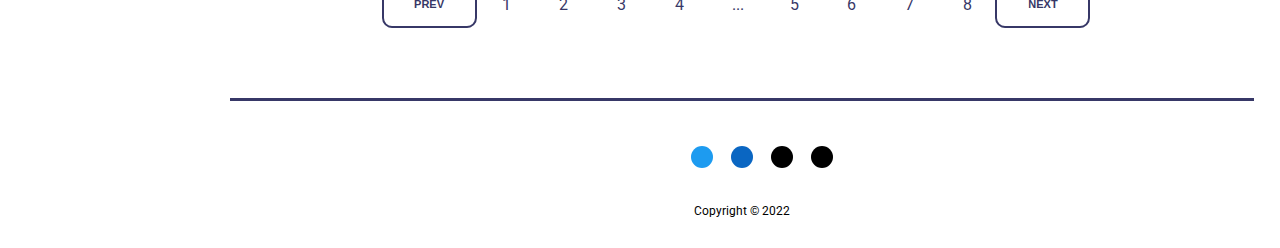
<file: Semana-04/index.html>
<!DOCTYPE html>
<html lang="en">
  <head>
    <meta charset="UTF-8" />
    <meta http-equiv="X-UA-Compatible" content="IE=edge" />
    <meta name="viewport" content="width=device-width, initial-scale=1.0" />
    <link
      rel="stylesheet"
      href="https://cdnjs.cloudflare.com/ajax/libs/font-awesome/6.1.1/css/all.min.css"
      integrity="sha512-KfkfwYDsLkIlwQp6LFnl8zNdLGxu9YAA1QvwINks4PhcElQSvqcyVLLD9aMhXd13uQjoXtEKNosOWaZqXgel0g=="
      crossorigin="anonymous"
      referrerpolicy="no-referrer"
    />
    <link rel="stylesheet" href="css/reset.css" />
    <link rel="stylesheet" href="css/header.css" />
    <link rel="stylesheet" href="css/main.css" />
    <link rel="stylesheet" href="css/sidebar.css" />
    <link rel="stylesheet" href="css/footer.css" />
    <title>Landing web</title>
  </head>
  <body>
    <header>
      <nav class="hdr-container">
        <span class="menu-icon">
          <a href="#"><i class="fa-solid fa-bars"></i></a>
        </span>
        <img id="hdr-logo" src="images/hdr-icon.png" alt="logo" />
        <div class="hdr-title">
          <h2>Trackgenix</h2>
          <div class="separator-bar"></div>
          <h3>Subheader</h3>
        </div>
        <span class="social-network-icons">
          <a id="fb-icon-footer" href="http://www.facebook.com" target="_blank"
            ><i class="fa-brands fa-facebook"></i
          ></a>
          <a id="tw-icon-footer" href="http://www.twitter.com" target="_blank"
            ><i class="fa-brands fa-twitter"></i
          ></a>
          <a id="li-icon-footer" href="http://www.linkedin.com" target="_blank"
            ><i class="fa-brands fa-linkedin"></i
          ></a>
          <a id="ig-icon-footer" href="http://www.instagram.com" target="_blank"
            ><i class="fa-brands fa-instagram"></i
          ></a>
          <a id="gh-icon-footer" href="http://www.github.com" target="_blank"
            ><i class="fa-brands fa-github"></i
          ></a>
        </span>
      </nav>
    </header>
    <main>
      <section class="main-section">
        <article id="art-1">
          <div>
            <h1>Hi, we are Trackgenix SA</h1>
            <h2>A FREE AND FULLY RESPONSIVE SITE</h2>
            <p>
              Scelerisque augue scelerisque pharetra, platea rutrum. Orci est
              faucibus tempor pellentesque vulputate. Arcu in cras iaculis
              scelerisque odio venenatis magna nisl. Suspendisse maecenas ac sit
              urna neque eu amet, cras. Vel amet, id accumsan fringilla. Eros,
              habitant tortor quam consequat hendrerit nunc, euismod dolor.
              Tortor, quam velit sit tincidunt turpis viverra. Sapien rhoncus
              neque, varius facilisi pretium, volutpat non. Molestie proin
              placerat ultrices rhoncus massa scelerisque hac vel aliquam.
              Accumsan massa accumsan est a. Purus massa condimentum nam non
              ultricies eleifend. Orci, augue mauris tincidunt ullamcorper
              elementum in fringilla. Sed varius nibh scelerisque tortor sapien.
              Sit egestas ac imperdiet lorem massa, tempor malesuada. Massa enim
              interdum morbi nunc eleifend viverra. Mauris iaculis arcu platea
              ut massa ultrices. In est porta etiam a nisl quisque nullam.
              Interdum vel, pellentesque imperdiet lacus fermentum. Consectetur
              amet, purus leo nulla. Ac mauris ac ultrices egestas maecenas
              suspendisse leo, mi.
            </p>
            <button>Learn More</button>
          </div>
          <img src="images/pic01.jpg" alt="a blurred image" />
        </article>
        <article id="art-2">
          <div class="art-2-dktop">
            <h2>History</h2>
            <div>
              <img id="img-left" src="images/pic01.jpg" alt="a blurred image" />
              <p>
                Lorem ipsum dolor sit amet, consectetur adipiscing elit. Sed id
                justo sed ante sollicitudin mollis. Nulla mauris lectus,
                hendrerit ac nulla ac, iaculis dictum leo. Sed ut auctor tellus,
                quis tincidunt magna. Nulla eros ipsum, blandit in sagittis
                ornare, convallis non orci. Nullam at ultrices lacus, sed
                aliquet ligula. Quisque posuere nibh nec enim porta, sit amet
                commodo purus gravida. Quisque quam elit, porta in purus a,
                ornare imperdiet magna. Sed vitae lacinia orci. Phasellus ut
                venenatis ante. Proin tristique malesuada urna ac tincidunt.
                Lorem ipsum dolor sit amet, consectetur adipiscing elit. Sed id
                justo sed ante sollicitudin mollis. Nulla mauris lectus,
                hendrerit ac nulla ac, iaculis dictum leo. Sed ut auctor tellus,
                quis tincidunt magna. Nulla eros ipsum, blandit in sagittis
                ornare, convallis non orci. Nullam at ultrices lacus, sed
                aliquet ligula. Quisque posuere nibh nec enim porta, sit amet
                commodo purus gravida. Quisque quam elit, porta in purus a,
                ornare imperdiet magna. Sed vitae lacinia orci.vv
              </p>
              <p>
                id justo sed ante sollicitudin mollis. Nulla mauris lectus,
                hendrerit ac nulla ac, iaculis dictum leo. Sed ut auctor tellus,
                quis tincidunt magna. Nulla eros ipsum, blandit in sagittis
                ornare, convallis non orci. Nullam at ultrices lacus, sed
                aliquet ligula. Quisque posuere nibh nec enim porta, sit amet
                commodo purus gravida.
              </p>
              <img
                id="img-right"
                src="images/pic01.jpg"
                alt="a blurred image"
              />
              <p>
                Lorem ipsum dolor sit amet, consectetur adipiscing elit. Sed id
                justo sed ante sollicitudin mollis. Nulla mauris lectus,
                hendrerit ac nulla ac, iaculis dictum leo. Sed ut auctor tellus,
                quis tincidunt magna. Nulla eros ipsum, blandit in sagittis
                ornare, convallis non orci. Nullam at ultrices lacus, sed
                aliquet ligula. Quisque posuere nibh nec enim porta, sit amet
                commodo purus gravida. Quisque quam elit, porta in purus a,
                ornare imperdiet magna. Sed vitae lacinia orci. Phasellus ut
                venenatis ante. Proin tristique malesuada urna ac tincidunt.
                Lorem ipsum dolor sit amet, consectetur adipiscing elit. Sed id
                justo sed ante sollicitudin mollis. Nulla mauris lectus,
                hendrerit ac nulla ac, iaculis dictum leo. Sed ut auctor tellus,
                quis tincidunt magna. Nulla eros ipsum, blandit in sagittis
                ornare, convallis non orci. Nullam at ultrices lacus, sed
                aliquet ligula. Quisque posuere nibh nec enim porta, sit amet
                commodo purus gravida. Quisque quam elit, porta in purus a,
                ornare imperdiet magna. Sed vitae lacinia orci.
              </p>
            </div>
          </div>
          <div class="art-2-tablet-mobile">
            <img src="images/pic01.jpg" alt="a blurred image" />
            <h3>Trackgenix since the 1500s</h3>
            <p>
              Lorem ipsum dolor sit amet, consectetur adipiscing elit, sed do
              eiusmod tempor incididunt ut labore et dolore magna aliqua. Ut
              enim ad minim veniam, quis nostrud exercitation ullamco laboris
              nisi ut aliquip ex ea commodo consequat. Duis aute irure dolor in
              reprehenderit in voluptate velit esse cillum dolore eu fugiat
              nulla pariatur.
            </p>
            <button>MORE</button>
            <img src="images/pic01.jpg" alt="a blurred image" />
            <h3>Where did Trackgenix came from?</h3>
            <p>
              Excepteur sint occaecat cupidatat non proident, sunt in culpa qui
              officia deserunt mollit anim id est laborum.
            </p>
            <button>MORE</button>
          </div>
        </article>
        <article id="art-3">
          <h2>Functionalities</h2>
          <div class="dktop-img-txt-boxes">
            <div class="img-text-boxes">
              <span class="img-boxes">
                <img src="images/Recorded worked hours.png" alt="a clock" />
              </span>
              <span class="txt-boxes">
                <h3>Record of worked hours</h3>
                <p>
                  Lorem Ipsum is simply dummy text of the printing and
                  typesetting industry. Lorem Ipsum has been the industry's
                  standard dummy text ever since the 1500s, when an unknown
                  printer took a galley of type and scrambled it to make a type.
                </p>
              </span>
            </div>
            <div class="img-text-boxes">
              <span class="img-boxes">
                <img src="images/Reports.png" alt="an envelop" />
              </span>
              <span class="txt-boxes">
                <h3>Reports</h3>
                <p>
                  Lorem Ipsum is simply dummy text of the printing and
                  typesetting industry. Lorem Ipsum has been the industry's
                  standard dummy text ever since the 1500s, when an unknown
                  printer took a galley of type and scrambled it to make a type.
                </p>
              </span>
            </div>
          </div>
          <div class="dktop-img-txt-boxes">
            <div class="img-text-boxes">
              <span class="img-boxes">
                <img src="images/Resources managment.png" alt="a card index" />
              </span>
              <span class="txt-boxes">
                <h3>Resources management</h3>
                <p>
                  Lorem Ipsum is simply dummy text of the printing and
                  typesetting industry. Lorem Ipsum has been the industry's
                  standard dummy text ever since the 1500s, when an unknown
                  printer took a galley of type and scrambled it to make a type.
                </p>
              </span>
            </div>
            <div class="img-text-boxes">
              <span class="img-boxes">
                <img src="images/Multiple roles.png" alt="a gear" />
              </span>
              <span class="txt-boxes">
                <h3>Multiple roles</h3>
                <p>
                  Lorem Ipsum is simply dummy text of the printing and
                  typesetting industry. Lorem Ipsum has been the industry's
                  standard dummy text ever since the 1500s, when an unknown
                  printer took a galley of type and scrambled it to make a type.
                </p>
              </span>
            </div>
          </div>
        </article>
        <article id="art-4">
          <h2>Reasons why you need us</h2>
          <div class="dktop-img-txt-boxes">
            <div class="img-text-boxes">
              <span class="img-boxes">
                <img src="images/Recorded worked hours.png" alt="a clock" />
              </span>
              <span class="txt-boxes">
                <h3>Productivity enhancer</h3>
                <p>
                  Lorem Ipsum is simply dummy text of the printing and
                  typesetting industry. Lorem Ipsum has been the industry's
                  standard dummy text ever since the 1500s, when an unknown
                  printer took a galley of type and scrambled it to make a type.
                </p>
              </span>
            </div>
            <div class="img-text-boxes">
              <span class="img-boxes">
                <img src="images/Reports.png" alt="an envelop" />
              </span>
              <span class="txt-boxes">
                <h3>Decision making</h3>
                <p>
                  Lorem Ipsum is simply dummy text of the printing and
                  typesetting industry. Lorem Ipsum has been the industry's
                  standard dummy text ever since the 1500s, when an unknown
                  printer took a galley of type and scrambled it to make a type.
                </p>
              </span>
            </div>
          </div>
          <div class="dktop-img-txt-boxes">
            <div class="img-text-boxes">
              <span class="img-boxes">
                <img src="images/Resources managment.png" alt="a card index" />
              </span>
              <span class="txt-boxes">
                <h3>Work traceability</h3>
                <p>
                  Lorem Ipsum is simply dummy text of the printing and
                  typesetting industry. Lorem Ipsum has been the industry's
                  standard dummy text ever since the 1500s, when an unknown
                  printer took a galley of type and scrambled it to make a type.
                </p>
              </span>
            </div>
            <div class="img-text-boxes">
              <span class="img-boxes">
                <img src="images/Multiple roles.png" alt="a gear" />
              </span>
              <span class="txt-boxes">
                <h3>Leadership and team management</h3>
                <p>
                  Lorem Ipsum is simply dummy text of the printing and
                  typesetting industry. Lorem Ipsum has been the industry's
                  standard dummy text ever since the 1500s, when an unknown
                  printer took a galley of type and scrambled it to make a type.
                </p>
              </span>
            </div>
          </div>
        </article>
      </section>
      <section>
        <form>
          <h3>Request information</h3>
          <div class="name-email">
            <div class="name-email-dktop">
              <input id="name" type="text" placeholder="Name" />
              <input id="email" type="email" placeholder="Email" />
            </div>
            <div class="checkbox-1">
              <input type="checkbox" id="checkbox1" />
              <label for="checkbox1">Send me a copy</label>
            </div>
          </div>
          <select name="Category">
            <option disabled selected="">Category</option>
            <option value="">Human Resources</option>
            <option value="">Systems</option>
            <option value="">Comercialization</option>
          </select>
          <textarea
            cols="30"
            rows="10"
            placeholder="Enter your message"
          ></textarea>
          <div class="checkbox-2">
            <div>
              <input type="checkbox" id="checkbox2" />
              <label for="checkbox2">I am a human</label>
            </div>
            <div>
              <input class="submit-button" type="submit" value="Send Message" />
              <button>Cancel</button>
            </div>
          </div>
        </form>
      </section>
      <section class="lists">
        <div class="list-column">
          <h3>Products</h3>
          <ol>
            <a href="#">
              <li>Features</li>
            </a>
            <a href="#">
              <li>Downloads</li>
            </a>
            <a href="#">
              <li>Integrations</li>
            </a>
            <a href="#">
              <li>Extras</li>
            </a>
          </ol>
        </div>
        <div class="list-column">
          <h3>Company</h3>
          <ol>
            <a href="#">
              <li>About us</li>
            </a>
            <a href="#">
              <li>Customers</li>
            </a>
            <a href="#">
              <li>Resources</li>
            </a>
            <a href="#">
              <li>Blog</li>
            </a>
          </ol>
        </div>
        <div class="list-column">
          <h3>Support</h3>
          <ol>
            <a href="#">
              <li>Help</li>
            </a>
            <a href="#">
              <li>Tutorials</li>
            </a>
            <a href="#">
              <li>API</li>
            </a>
            <a href="#">
              <li>Contact</li>
            </a>
          </ol>
        </div>
      </section>
      <section class="page-index">
        <button id="button-prev">PREV</button>
        <ul>
          <a href="#">
            <li>1</li>
          </a>
          <a href="#">
            <li>2</li>
          </a>
          <a href="#">
            <li>3</li>
          </a>
          <a href="#">
            <li>4</li>
          </a>
          <a href="#">
            <li>...</li>
          </a>
          <a href="#">
            <li>5</li>
          </a>
          <a href="#">
            <li>6</li>
          </a>
          <a href="#">
            <li>7</li>
          </a>
          <a href="#">
            <li>8</li>
          </a>
        </ul>
        <button id="button-next">NEXT</button>
      </section>
    </main>
    <aside>
      <nav>
        <div class="sidebar-menu">
          <div id="menu-box">
            <div class="separator-line">
              <h4>Menu</h4>
              <ul>
                <a href="#">
                  <li>Home</li>
                </a>
                <a href="#">
                  <li>SingUp</li>
                </a>
                <a href="#">
                  <li>Login</li>
                </a>
                <a href="#">
                  <li>Contact</li>
                </a>
              </ul>
            </div>
          </div>
          <a class="menu-sidebar-icon" href="#"
            ><i class="fa-solid fa-bars"></i
          ></a>
        </div>
        <div class="get-in-touch-box">
          <h4>Get in touch</h4>
          <ul>
            <a href="#">
              <li>Worked hours</li>
            </a>
            <a href="#">
              <li>Reports</li>
            </a>
            <a href="#">
              <li>Management</li>
            </a>
            <a href="#">
              <li>Roles</li>
            </a>
          </ul>
        </div>
        <div class="trackgenix-box">
          <h4>Trackgenix</h4>
          <p>
            Lorem Ipsum has been the industry's standard dummy text ever since
            the 1500s, when an unknown printer took a galley of type and
            scrambled it to make a type specimen book.
          </p>
        </div>
      </nav>
    </aside>
    <footer class="footer">
      <div class="footer-icons">
        <a id="fb-icon-footer" href="http://www.facebook.com" target="_blank"
          ><i class="fa-brands fa-facebook"></i
        ></a>
        <a id="tw-icon-footer" href="http://www.twitter.com" target="_blank"
          ><i class="fa-brands fa-twitter"></i
        ></a>
        <a id="li-icon-footer" href="http://www.linkedin.com" target="_blank"
          ><i class="fa-brands fa-linkedin"></i
        ></a>
        <a id="ig-icon-footer" href="http://www.instagram.com" target="_blank"
          ><i class="fa-brands fa-instagram"></i
        ></a>
        <a id="gh-icon-footer" href="http://www.github.com" target="_blank"
          ><i class="fa-brands fa-github"></i
        ></a>
      </div>
      <p>Copyright &copy; 2022</p>
    </footer>
  </body>
</html>
</file>
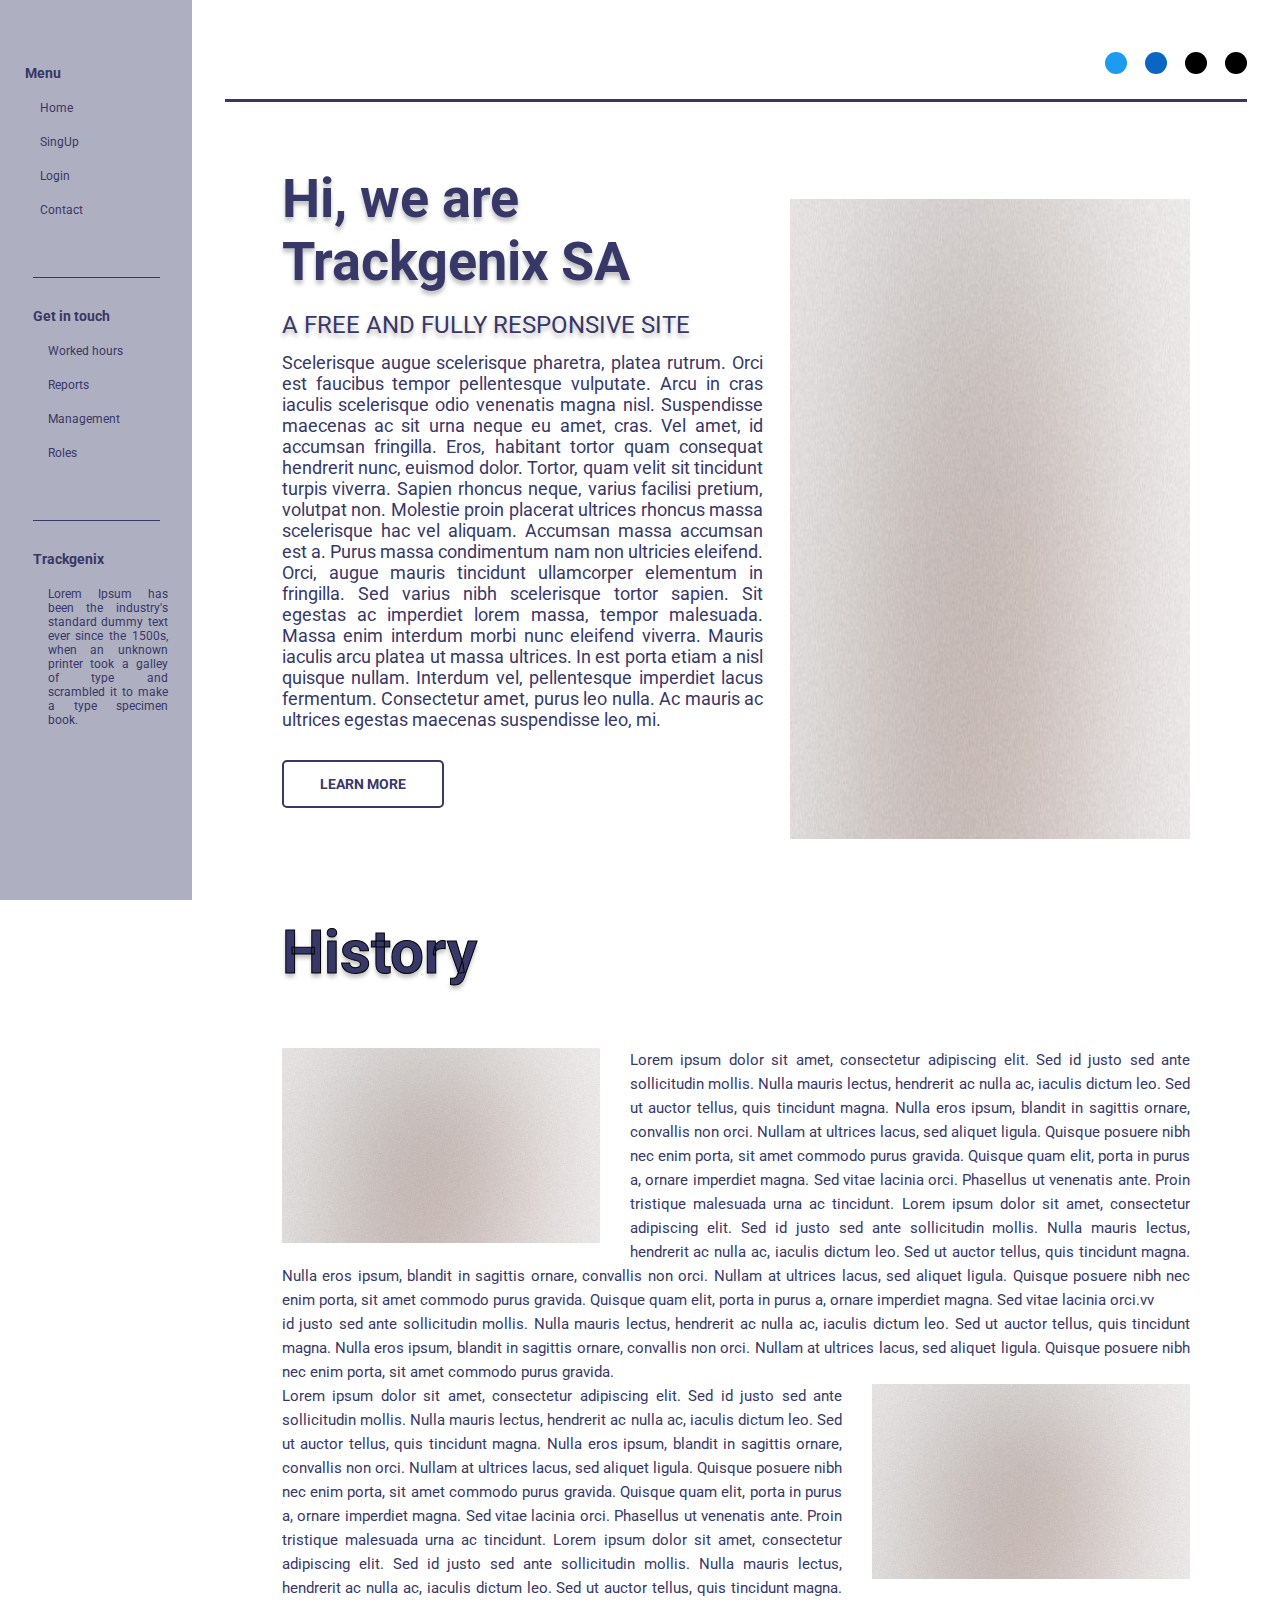
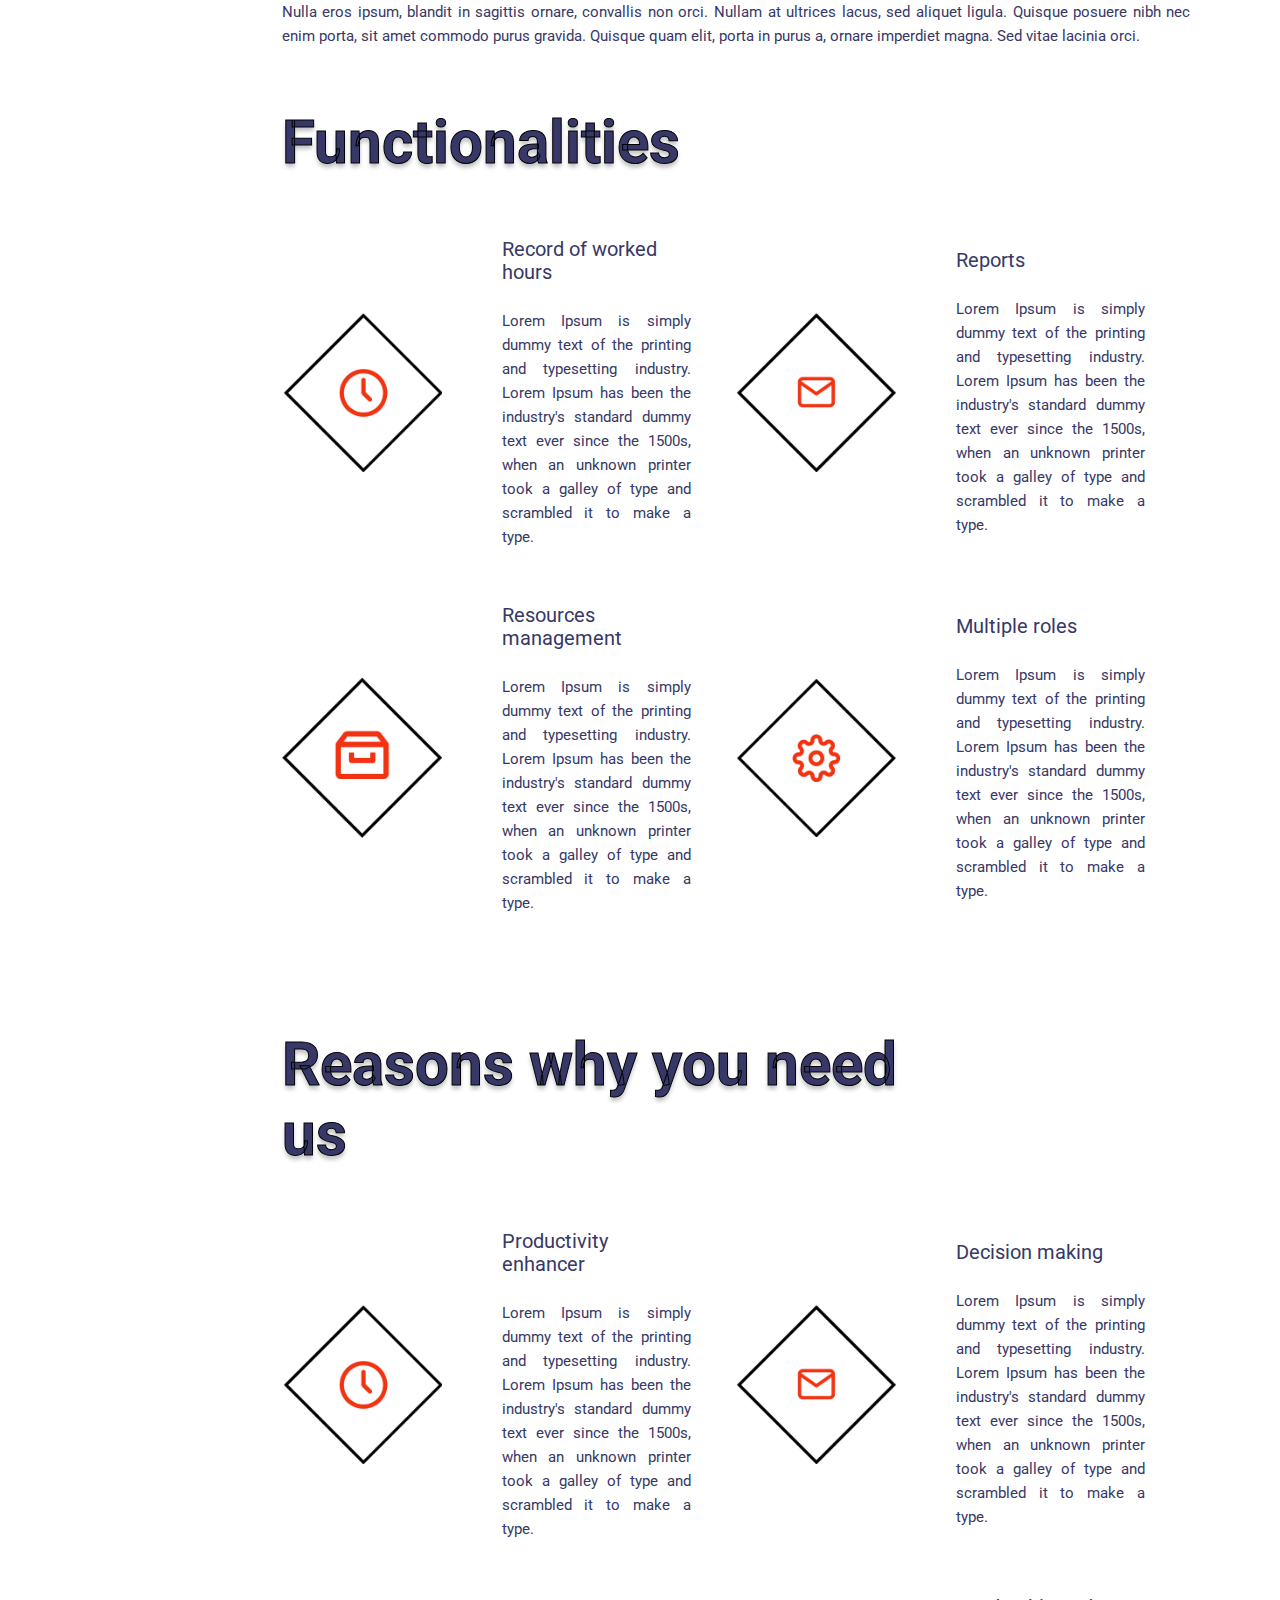
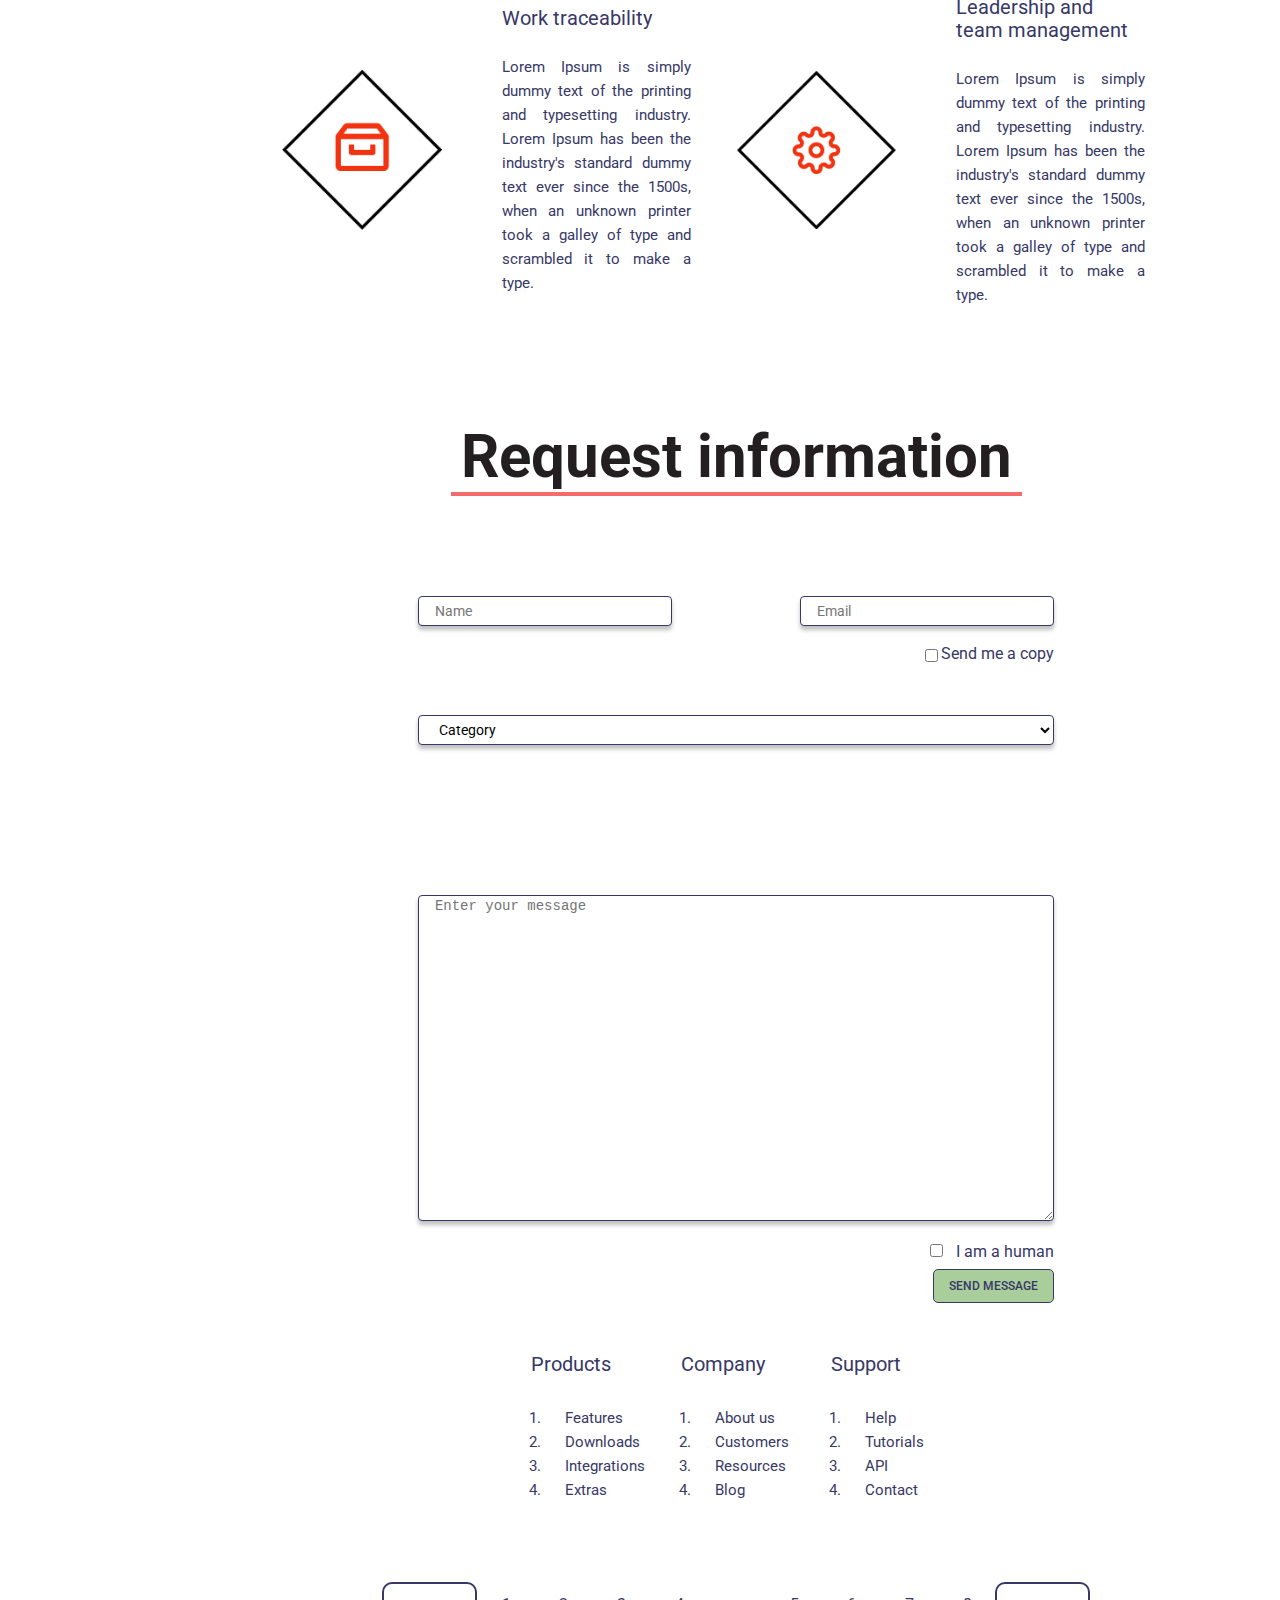
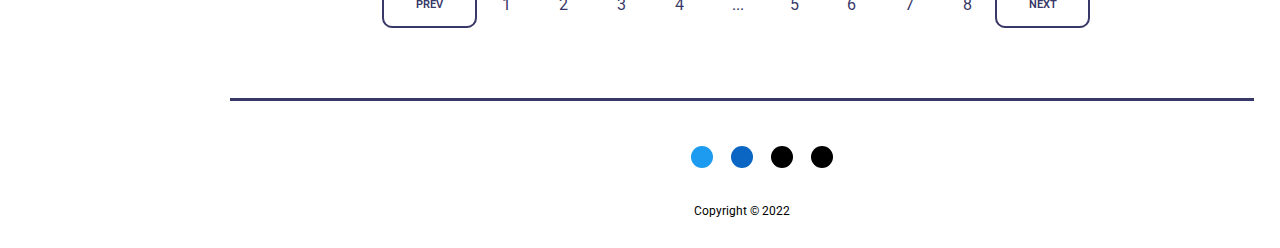
<file: Semana-06/views/index.html>
<!DOCTYPE html>
<html lang="en">
  <head>
    <meta charset="UTF-8" />
    <meta http-equiv="X-UA-Compatible" content="IE=edge" />
    <meta name="viewport" content="width=device-width, initial-scale=1.0" />
    <link
      rel="stylesheet"
      href="https://cdnjs.cloudflare.com/ajax/libs/font-awesome/6.1.1/css/all.min.css"
      integrity="sha512-KfkfwYDsLkIlwQp6LFnl8zNdLGxu9YAA1QvwINks4PhcElQSvqcyVLLD9aMhXd13uQjoXtEKNosOWaZqXgel0g=="
      crossorigin="anonymous"
      referrerpolicy="no-referrer"
    />
    <link rel="stylesheet" href="../styles/reset.css" />
    <link rel="stylesheet" href="../styles/header.css" />
    <link rel="stylesheet" href="../styles/main.css" />
    <link rel="stylesheet" href="../styles/sidebar.css" />
    <link rel="stylesheet" href="../styles/footer.css" />
    <title>Landing web</title>
  </head>
  <body>
    <header>
      <nav class="hdr-container">
        <span class="menu-icon">
          <a href="#"><i class="fa-solid fa-bars"></i></a>
        </span>
        <img id="hdr-logo" src="../assets/hdr-icon.png" alt="logo" />
        <div class="hdr-title">
          <h2>Trackgenix</h2>
          <div class="separator-bar"></div>
          <h3>Subheader</h3>
        </div>
        <span class="social-network-icons">
          <a id="fb-icon-footer" href="http://www.facebook.com" target="_blank"
            ><i class="fa-brands fa-facebook"></i
          ></a>
          <a id="tw-icon-footer" href="http://www.twitter.com" target="_blank"
            ><i class="fa-brands fa-twitter"></i
          ></a>
          <a id="li-icon-footer" href="http://www.linkedin.com" target="_blank"
            ><i class="fa-brands fa-linkedin"></i
          ></a>
          <a id="ig-icon-footer" href="http://www.instagram.com" target="_blank"
            ><i class="fa-brands fa-instagram"></i
          ></a>
          <a id="gh-icon-footer" href="http://www.github.com" target="_blank"
            ><i class="fa-brands fa-github"></i
          ></a>
        </span>
      </nav>
    </header>
    <main>
      <section class="main-section">
        <article id="art-1">
          <div>
            <h1>Hi, we are Trackgenix SA</h1>
            <h2>A FREE AND FULLY RESPONSIVE SITE</h2>
            <p>
              Scelerisque augue scelerisque pharetra, platea rutrum. Orci est
              faucibus tempor pellentesque vulputate. Arcu in cras iaculis
              scelerisque odio venenatis magna nisl. Suspendisse maecenas ac sit
              urna neque eu amet, cras. Vel amet, id accumsan fringilla. Eros,
              habitant tortor quam consequat hendrerit nunc, euismod dolor.
              Tortor, quam velit sit tincidunt turpis viverra. Sapien rhoncus
              neque, varius facilisi pretium, volutpat non. Molestie proin
              placerat ultrices rhoncus massa scelerisque hac vel aliquam.
              Accumsan massa accumsan est a. Purus massa condimentum nam non
              ultricies eleifend. Orci, augue mauris tincidunt ullamcorper
              elementum in fringilla. Sed varius nibh scelerisque tortor sapien.
              Sit egestas ac imperdiet lorem massa, tempor malesuada. Massa enim
              interdum morbi nunc eleifend viverra. Mauris iaculis arcu platea
              ut massa ultrices. In est porta etiam a nisl quisque nullam.
              Interdum vel, pellentesque imperdiet lacus fermentum. Consectetur
              amet, purus leo nulla. Ac mauris ac ultrices egestas maecenas
              suspendisse leo, mi.
            </p>
            <button>Learn More</button>
          </div>
          <img src="../assets/pic01.jpg" alt="a blurred image" />
        </article>
        <article id="art-2">
          <div class="art-2-dktop">
            <h2>History</h2>
            <div>
              <img id="img-left" src="../assets/pic01.jpg" alt="a blurred image" />
              <p>
                Lorem ipsum dolor sit amet, consectetur adipiscing elit. Sed id
                justo sed ante sollicitudin mollis. Nulla mauris lectus,
                hendrerit ac nulla ac, iaculis dictum leo. Sed ut auctor tellus,
                quis tincidunt magna. Nulla eros ipsum, blandit in sagittis
                ornare, convallis non orci. Nullam at ultrices lacus, sed
                aliquet ligula. Quisque posuere nibh nec enim porta, sit amet
                commodo purus gravida. Quisque quam elit, porta in purus a,
                ornare imperdiet magna. Sed vitae lacinia orci. Phasellus ut
                venenatis ante. Proin tristique malesuada urna ac tincidunt.
                Lorem ipsum dolor sit amet, consectetur adipiscing elit. Sed id
                justo sed ante sollicitudin mollis. Nulla mauris lectus,
                hendrerit ac nulla ac, iaculis dictum leo. Sed ut auctor tellus,
                quis tincidunt magna. Nulla eros ipsum, blandit in sagittis
                ornare, convallis non orci. Nullam at ultrices lacus, sed
                aliquet ligula. Quisque posuere nibh nec enim porta, sit amet
                commodo purus gravida. Quisque quam elit, porta in purus a,
                ornare imperdiet magna. Sed vitae lacinia orci.vv
              </p>
              <p>
                id justo sed ante sollicitudin mollis. Nulla mauris lectus,
                hendrerit ac nulla ac, iaculis dictum leo. Sed ut auctor tellus,
                quis tincidunt magna. Nulla eros ipsum, blandit in sagittis
                ornare, convallis non orci. Nullam at ultrices lacus, sed
                aliquet ligula. Quisque posuere nibh nec enim porta, sit amet
                commodo purus gravida.
              </p>
              <img
                id="img-right"
                src="../assets/pic01.jpg"
                alt="a blurred image"
              />
              <p>
                Lorem ipsum dolor sit amet, consectetur adipiscing elit. Sed id
                justo sed ante sollicitudin mollis. Nulla mauris lectus,
                hendrerit ac nulla ac, iaculis dictum leo. Sed ut auctor tellus,
                quis tincidunt magna. Nulla eros ipsum, blandit in sagittis
                ornare, convallis non orci. Nullam at ultrices lacus, sed
                aliquet ligula. Quisque posuere nibh nec enim porta, sit amet
                commodo purus gravida. Quisque quam elit, porta in purus a,
                ornare imperdiet magna. Sed vitae lacinia orci. Phasellus ut
                venenatis ante. Proin tristique malesuada urna ac tincidunt.
                Lorem ipsum dolor sit amet, consectetur adipiscing elit. Sed id
                justo sed ante sollicitudin mollis. Nulla mauris lectus,
                hendrerit ac nulla ac, iaculis dictum leo. Sed ut auctor tellus,
                quis tincidunt magna. Nulla eros ipsum, blandit in sagittis
                ornare, convallis non orci. Nullam at ultrices lacus, sed
                aliquet ligula. Quisque posuere nibh nec enim porta, sit amet
                commodo purus gravida. Quisque quam elit, porta in purus a,
                ornare imperdiet magna. Sed vitae lacinia orci.
              </p>
            </div>
          </div>
          <div class="art-2-tablet-mobile">
            <img src="../assets/pic01.jpg" alt="a blurred image" />
            <h3>Trackgenix since the 1500s</h3>
            <p>
              Lorem ipsum dolor sit amet, consectetur adipiscing elit, sed do
              eiusmod tempor incididunt ut labore et dolore magna aliqua. Ut
              enim ad minim veniam, quis nostrud exercitation ullamco laboris
              nisi ut aliquip ex ea commodo consequat. Duis aute irure dolor in
              reprehenderit in voluptate velit esse cillum dolore eu fugiat
              nulla pariatur.
            </p>
            <button>MORE</button>
            <img src="../assets/pic01.jpg" alt="a blurred image" />
            <h3>Where did Trackgenix came from?</h3>
            <p>
              Excepteur sint occaecat cupidatat non proident, sunt in culpa qui
              officia deserunt mollit anim id est laborum.
            </p>
            <button>MORE</button>
          </div>
        </article>
        <article id="art-3">
          <h2>Functionalities</h2>
          <div class="dktop-img-txt-boxes">
            <div class="img-text-boxes">
              <span class="img-boxes">
                <img src="../assets/Recorded worked hours.png" alt="a clock" />
              </span>
              <span class="txt-boxes">
                <h3>Record of worked hours</h3>
                <p>
                  Lorem Ipsum is simply dummy text of the printing and
                  typesetting industry. Lorem Ipsum has been the industry's
                  standard dummy text ever since the 1500s, when an unknown
                  printer took a galley of type and scrambled it to make a type.
                </p>
              </span>
            </div>
            <div class="img-text-boxes">
              <span class="img-boxes">
                <img src="../assets/Reports.png" alt="an envelop" />
              </span>
              <span class="txt-boxes">
                <h3>Reports</h3>
                <p>
                  Lorem Ipsum is simply dummy text of the printing and
                  typesetting industry. Lorem Ipsum has been the industry's
                  standard dummy text ever since the 1500s, when an unknown
                  printer took a galley of type and scrambled it to make a type.
                </p>
              </span>
            </div>
          </div>
          <div class="dktop-img-txt-boxes">
            <div class="img-text-boxes">
              <span class="img-boxes">
                <img src="../assets/Resources managment.png" alt="a card index" />
              </span>
              <span class="txt-boxes">
                <h3>Resources management</h3>
                <p>
                  Lorem Ipsum is simply dummy text of the printing and
                  typesetting industry. Lorem Ipsum has been the industry's
                  standard dummy text ever since the 1500s, when an unknown
                  printer took a galley of type and scrambled it to make a type.
                </p>
              </span>
            </div>
            <div class="img-text-boxes">
              <span class="img-boxes">
                <img src="../assets/Multiple roles.png" alt="a gear" />
              </span>
              <span class="txt-boxes">
                <h3>Multiple roles</h3>
                <p>
                  Lorem Ipsum is simply dummy text of the printing and
                  typesetting industry. Lorem Ipsum has been the industry's
                  standard dummy text ever since the 1500s, when an unknown
                  printer took a galley of type and scrambled it to make a type.
                </p>
              </span>
            </div>
          </div>
        </article>
        <article id="art-4">
          <h2>Reasons why you need us</h2>
          <div class="dktop-img-txt-boxes">
            <div class="img-text-boxes">
              <span class="img-boxes">
                <img src="../assets/Recorded worked hours.png" alt="a clock" />
              </span>
              <span class="txt-boxes">
                <h3>Productivity enhancer</h3>
                <p>
                  Lorem Ipsum is simply dummy text of the printing and
                  typesetting industry. Lorem Ipsum has been the industry's
                  standard dummy text ever since the 1500s, when an unknown
                  printer took a galley of type and scrambled it to make a type.
                </p>
              </span>
            </div>
            <div class="img-text-boxes">
              <span class="img-boxes">
                <img src="../assets/Reports.png" alt="an envelop" />
              </span>
              <span class="txt-boxes">
                <h3>Decision making</h3>
                <p>
                  Lorem Ipsum is simply dummy text of the printing and
                  typesetting industry. Lorem Ipsum has been the industry's
                  standard dummy text ever since the 1500s, when an unknown
                  printer took a galley of type and scrambled it to make a type.
                </p>
              </span>
            </div>
          </div>
          <div class="dktop-img-txt-boxes">
            <div class="img-text-boxes">
              <span class="img-boxes">
                <img src="../assets/Resources managment.png" alt="a card index" />
              </span>
              <span class="txt-boxes">
                <h3>Work traceability</h3>
                <p>
                  Lorem Ipsum is simply dummy text of the printing and
                  typesetting industry. Lorem Ipsum has been the industry's
                  standard dummy text ever since the 1500s, when an unknown
                  printer took a galley of type and scrambled it to make a type.
                </p>
              </span>
            </div>
            <div class="img-text-boxes">
              <span class="img-boxes">
                <img src="../assets/Multiple roles.png" alt="a gear" />
              </span>
              <span class="txt-boxes">
                <h3>Leadership and team management</h3>
                <p>
                  Lorem Ipsum is simply dummy text of the printing and
                  typesetting industry. Lorem Ipsum has been the industry's
                  standard dummy text ever since the 1500s, when an unknown
                  printer took a galley of type and scrambled it to make a type.
                </p>
              </span>
            </div>
          </div>
        </article>
      </section>
      <section>
        <form>
          <h3>Request information</h3>
          <div class="name-email">
            <div class="name-email-dktop">
              <input id="name" type="text" placeholder="Name" />
              <input id="email" type="email" placeholder="Email" />
            </div>
            <div class="checkbox-1">
              <input type="checkbox" id="checkbox1" />
              <label for="checkbox1">Send me a copy</label>
            </div>
          </div>
          <select name="Category">
            <option disabled selected="">Category</option>
            <option value="">Human Resources</option>
            <option value="">Systems</option>
            <option value="">Comercialization</option>
          </select>
          <textarea
            cols="30"
            rows="10"
            placeholder="Enter your message"
          ></textarea>
          <div class="checkbox-2">
            <div>
              <input type="checkbox" id="checkbox2" />
              <label for="checkbox2">I am a human</label>
            </div>
            <div>
              <input class="submit-button" type="submit" value="Send Message" />
              <button>Cancel</button>
            </div>
          </div>
        </form>
      </section>
      <section class="lists">
        <div class="list-column">
          <h3>Products</h3>
          <ol>
            <a href="#">
              <li>Features</li>
            </a>
            <a href="#">
              <li>Downloads</li>
            </a>
            <a href="#">
              <li>Integrations</li>
            </a>
            <a href="#">
              <li>Extras</li>
            </a>
          </ol>
        </div>
        <div class="list-column">
          <h3>Company</h3>
          <ol>
            <a href="#">
              <li>About us</li>
            </a>
            <a href="#">
              <li>Customers</li>
            </a>
            <a href="#">
              <li>Resources</li>
            </a>
            <a href="#">
              <li>Blog</li>
            </a>
          </ol>
        </div>
        <div class="list-column">
          <h3>Support</h3>
          <ol>
            <a href="#">
              <li>Help</li>
            </a>
            <a href="#">
              <li>Tutorials</li>
            </a>
            <a href="#">
              <li>API</li>
            </a>
            <a href="#">
              <li>Contact</li>
            </a>
          </ol>
        </div>
      </section>
      <section class="page-index">
        <button id="button-prev">PREV</button>
        <ul>
          <a href="#">
            <li>1</li>
          </a>
          <a href="#">
            <li>2</li>
          </a>
          <a href="#">
            <li>3</li>
          </a>
          <a href="#">
            <li>4</li>
          </a>
          <a href="#">
            <li>...</li>
          </a>
          <a href="#">
            <li>5</li>
          </a>
          <a href="#">
            <li>6</li>
          </a>
          <a href="#">
            <li>7</li>
          </a>
          <a href="#">
            <li>8</li>
          </a>
        </ul>
        <button id="button-next">NEXT</button>
      </section>
    </main>
    <aside>
      <nav>
        <div class="sidebar-menu">
          <div id="menu-box">
            <div class="separator-line">
              <h4>Menu</h4>
              <ul>
                <a href="#">
                  <li>Home</li>
                </a>
                <a href="../views/employee-signup.html">
                  <li>SingUp</li>
                </a>
                <a href="../views/login.html">
                  <li>Login</li>
                </a>
                <a href="#">
                  <li>Contact</li>
                </a>
              </ul>
            </div>
          </div>
          <a class="menu-sidebar-icon" href="#"
            ><i class="fa-solid fa-bars"></i
          ></a>
        </div>
        <div class="get-in-touch-box">
          <h4>Get in touch</h4>
          <ul>
            <a href="#">
              <li>Worked hours</li>
            </a>
            <a href="#">
              <li>Reports</li>
            </a>
            <a href="#">
              <li>Management</li>
            </a>
            <a href="#">
              <li>Roles</li>
            </a>
          </ul>
        </div>
        <div class="trackgenix-box">
          <h4>Trackgenix</h4>
          <p>
            Lorem Ipsum has been the industry's standard dummy text ever since
            the 1500s, when an unknown printer took a galley of type and
            scrambled it to make a type specimen book.
          </p>
        </div>
      </nav>
    </aside>
    <footer class="footer">
      <div class="footer-icons">
        <a id="fb-icon-footer" href="http://www.facebook.com" target="_blank"
          ><i class="fa-brands fa-facebook"></i
        ></a>
        <a id="tw-icon-footer" href="http://www.twitter.com" target="_blank"
          ><i class="fa-brands fa-twitter"></i
        ></a>
        <a id="li-icon-footer" href="http://www.linkedin.com" target="_blank"
          ><i class="fa-brands fa-linkedin"></i
        ></a>
        <a id="ig-icon-footer" href="http://www.instagram.com" target="_blank"
          ><i class="fa-brands fa-instagram"></i
        ></a>
        <a id="gh-icon-footer" href="http://www.github.com" target="_blank"
          ><i class="fa-brands fa-github"></i
        ></a>
      </div>
      <p>Copyright &copy; 2022</p>
    </footer>
  </body>
</html>
</file>
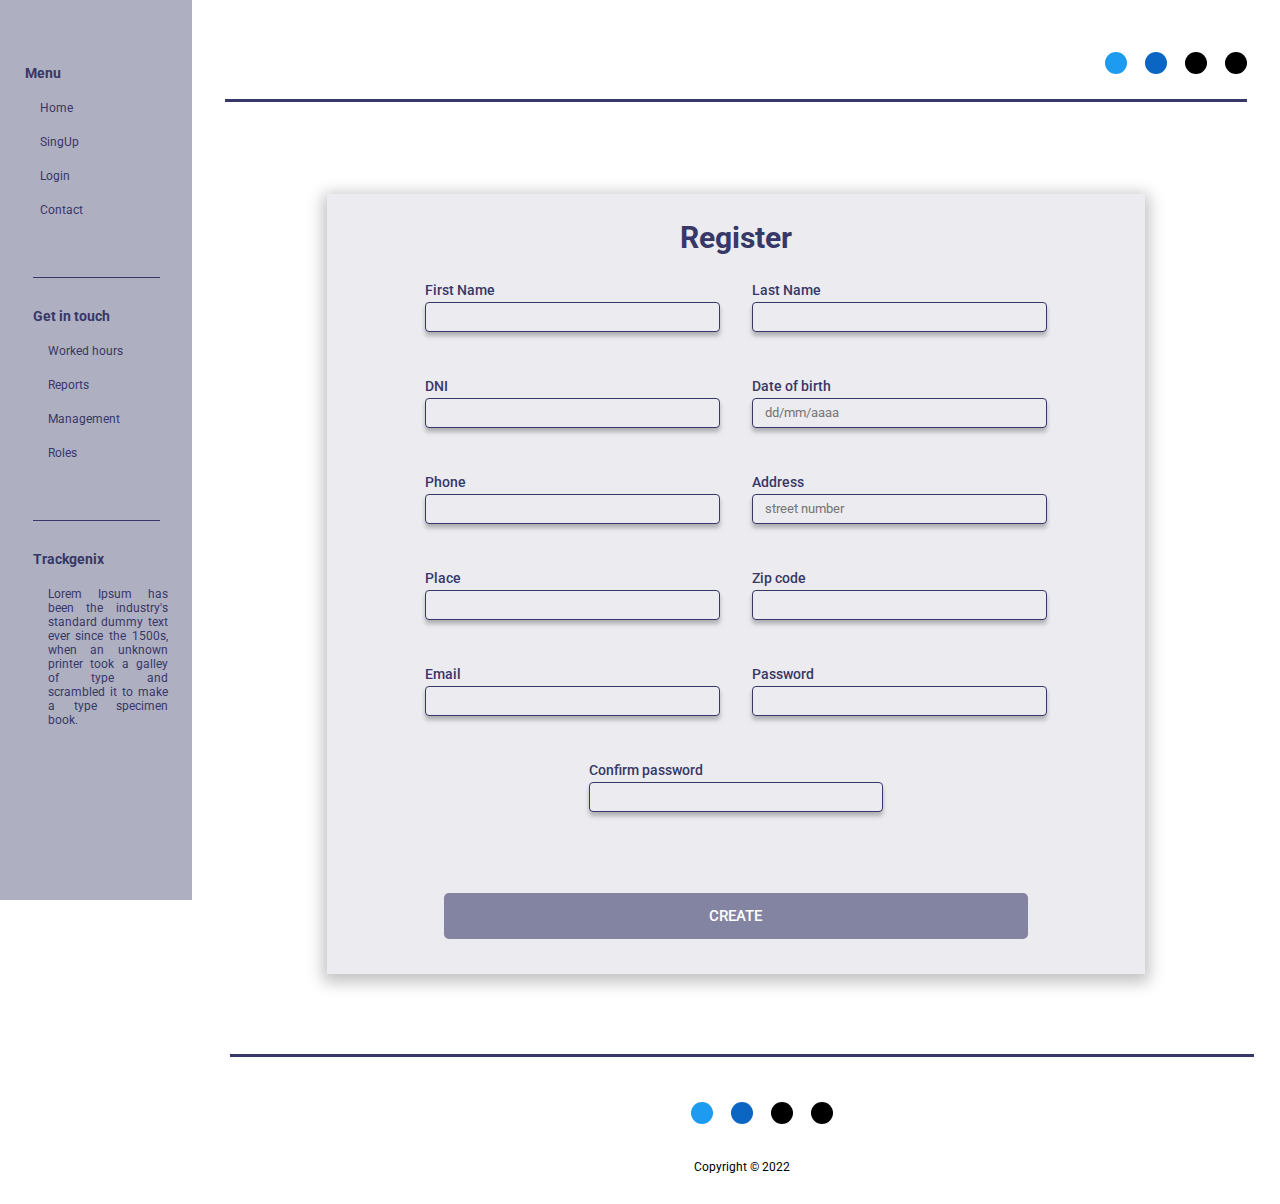
<file: Semana-06/views/employee-signup.html>
<!DOCTYPE html>
<html lang="en">
  <head>
    <meta charset="UTF-8" />
    <meta http-equiv="X-UA-Compatible" content="IE=edge" />
    <meta name="viewport" content="width=device-width, initial-scale=1.0" />
    <link
      rel="stylesheet"
      href="https://cdnjs.cloudflare.com/ajax/libs/font-awesome/6.1.1/css/all.min.css"
      integrity="sha512-KfkfwYDsLkIlwQp6LFnl8zNdLGxu9YAA1QvwINks4PhcElQSvqcyVLLD9aMhXd13uQjoXtEKNosOWaZqXgel0g=="
      crossorigin="anonymous"
      referrerpolicy="no-referrer"
    />
    <link rel="stylesheet" href="../styles/reset.css" />
    <link rel="stylesheet" href="../styles/header.css" />
    <link rel="stylesheet" href="../styles/main.css" />
    <link rel="stylesheet" href="../styles/sidebar.css" />
    <link rel="stylesheet" href="../styles/footer.css" />
    <link rel="stylesheet" href="../styles/login.css" />
    <link rel="stylesheet" href="../styles/modal.css" />
    <link rel="stylesheet" href="../styles/employee-signup.css" />
    <script src="../javascript/employee-signup.js" defer></script>
    <title>Landing web</title>
  </head>
  <body>
    <header>
      <nav class="hdr-container">
        <span class="menu-icon">
          <a href="#"><i class="fa-solid fa-bars"></i></a>
        </span>
        <img id="hdr-logo" src="../assets/hdr-icon.png" alt="logo" />
        <div class="hdr-title">
          <h2>Trackgenix</h2>
          <div class="separator-bar"></div>
          <h3>Subheader</h3>
        </div>
        <span class="social-network-icons">
          <a id="fb-icon-footer" href="http://www.facebook.com" target="_blank"
            ><i class="fa-brands fa-facebook"></i
          ></a>
          <a id="tw-icon-footer" href="http://www.twitter.com" target="_blank"
            ><i class="fa-brands fa-twitter"></i
          ></a>
          <a id="li-icon-footer" href="http://www.linkedin.com" target="_blank"
            ><i class="fa-brands fa-linkedin"></i
          ></a>
          <a id="ig-icon-footer" href="http://www.instagram.com" target="_blank"
            ><i class="fa-brands fa-instagram"></i
          ></a>
          <a id="gh-icon-footer" href="http://www.github.com" target="_blank"
            ><i class="fa-brands fa-github"></i
          ></a>
        </span>
      </nav>
    </header>
    <main>
      <div class="signup-container">
        <h2 class="signup-title">Register</h2>
        <form action="#" class="signup-form">
          <div>
            <label for="first-name">First Name</label>
            <input type="text" name="first-name" id="first-name" />
            <div class="alert-message invalid-fname"></div>
          </div>
          <div>
            <label for="last-name">Last Name</label>
            <input type="text" name="last-name" id="last-name" />
            <div class="alert-message invalid-last-name"></div>
          </div>
          <div>
            <label for="dni">DNI</label>
            <input type="text" name="dni" id="dni" />
            <div class="alert-message invalid-dni"></div>
          </div>
          <div>
            <label for="dateof-birth">Date of birth</label>
            <input
              type="text"
              name="dateof-birth"
              id="dateof-birth"
              placeholder="dd/mm/aaaa"
            />
            <div class="alert-message invalid-birth"></div>
          </div>
          <div>
            <label for="phone">Phone</label>
            <input type="text" name="phone" id="phone" />
            <div class="alert-message invalid-phone"></div>
          </div>
          <div>
            <label for="address">Address</label>
            <input
              type="text"
              name="address"
              id="address"
              placeholder="street number"
            />
            <div class="alert-message invalid-address"></div>
          </div>
          <div>
            <label for="place">Place</label>
            <input type="text" name="place" id="place" />
            <div class="alert-message invalid-place"></div>
          </div>
          <div>
            <label for="zip-code">Zip code</label>
            <input type="text" name="zip-code" id="zip-code" />
            <div class="alert-message invalid-zip"></div>
          </div>
          <div>
            <label for="signup-email">Email</label>
            <input type="email" name="signup-email" id="signup-email" />
            <div class="alert-message invalid-signup-email"></div>
          </div>
          <div>
            <label for="signup-password">Password</label>
            <input
              type="password"
              name="signup-password"
              id="signup-password"
            />
            <div class="alert-message invalid-signup-pass"></div>
          </div>
          <div>
            <label for="confirm-signup-pass">Confirm password</label>
            <input
              type="password"
              name="confirm-signup-pass"
              id="confirm-signup-pass"
            />
            <div class="alert-message invalid-confirm-pass"></div>
          </div>
          <button>Create</button>
        </form>
      </div>
    </main>
    <aside>
      <nav>
        <div class="sidebar-menu">
          <div id="menu-box">
            <div class="separator-line">
              <h4>Menu</h4>
              <ul>
                <a href="../views/index.html">
                  <li>Home</li>
                </a>
                <a href="#">
                  <li>SingUp</li>
                </a>
                <a href="../views/login.html">
                  <li>Login</li>
                </a>
                <a href="#">
                  <li>Contact</li>
                </a>
              </ul>
            </div>
          </div>
          <a class="menu-sidebar-icon" href="#"
            ><i class="fa-solid fa-bars"></i
          ></a>
        </div>
        <div class="get-in-touch-box">
          <h4>Get in touch</h4>
          <ul>
            <a href="#">
              <li>Worked hours</li>
            </a>
            <a href="#">
              <li>Reports</li>
            </a>
            <a href="#">
              <li>Management</li>
            </a>
            <a href="#">
              <li>Roles</li>
            </a>
          </ul>
        </div>
        <div class="trackgenix-box">
          <h4>Trackgenix</h4>
          <p>
            Lorem Ipsum has been the industry's standard dummy text ever since
            the 1500s, when an unknown printer took a galley of type and
            scrambled it to make a type specimen book.
          </p>
        </div>
      </nav>
    </aside>
    <footer class="footer">
      <div class="footer-icons">
        <a id="fb-icon-footer" href="http://www.facebook.com" target="_blank"
          ><i class="fa-brands fa-facebook"></i
        ></a>
        <a id="tw-icon-footer" href="http://www.twitter.com" target="_blank"
          ><i class="fa-brands fa-twitter"></i
        ></a>
        <a id="li-icon-footer" href="http://www.linkedin.com" target="_blank"
          ><i class="fa-brands fa-linkedin"></i
        ></a>
        <a id="ig-icon-footer" href="http://www.instagram.com" target="_blank"
          ><i class="fa-brands fa-instagram"></i
        ></a>
        <a id="gh-icon-footer" href="http://www.github.com" target="_blank"
          ><i class="fa-brands fa-github"></i
        ></a>
      </div>
      <p>Copyright &copy; 2022</p>
    </footer>
  </body>
</html>
</file>
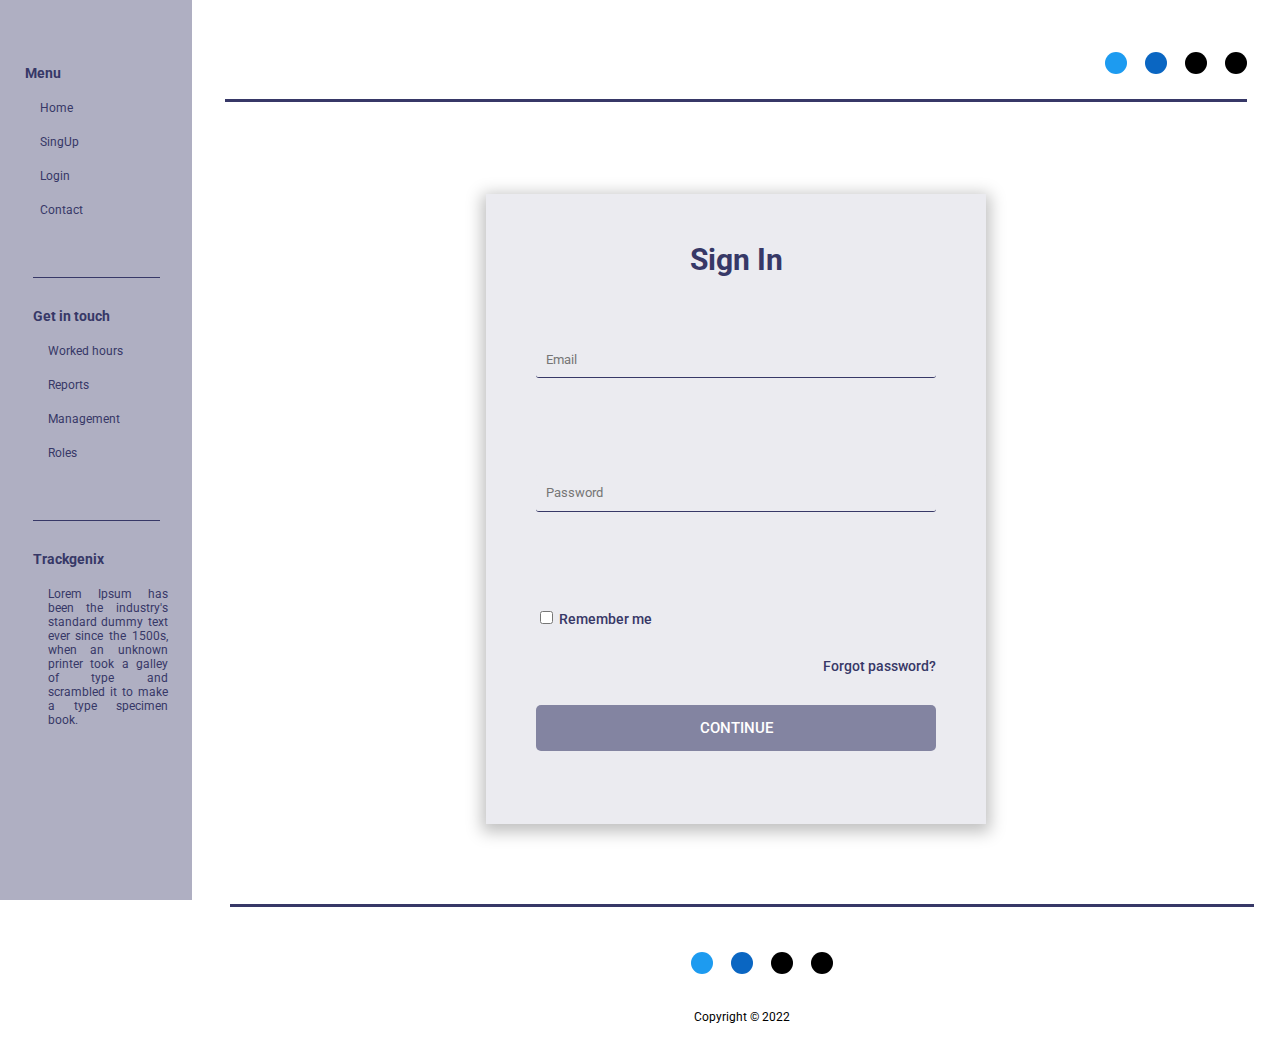
<file: Semana-06/views/login.html>
<!DOCTYPE html>
<html lang="en">
  <head>
    <meta charset="UTF-8" />
    <meta http-equiv="X-UA-Compatible" content="IE=edge" />
    <meta name="viewport" content="width=device-width, initial-scale=1.0" />
    <link
      rel="stylesheet"
      href="https://cdnjs.cloudflare.com/ajax/libs/font-awesome/6.1.1/css/all.min.css"
      integrity="sha512-KfkfwYDsLkIlwQp6LFnl8zNdLGxu9YAA1QvwINks4PhcElQSvqcyVLLD9aMhXd13uQjoXtEKNosOWaZqXgel0g=="
      crossorigin="anonymous"
      referrerpolicy="no-referrer"
    />
    <link rel="stylesheet" href="../styles/reset.css" />
    <link rel="stylesheet" href="../styles/header.css" />
    <link rel="stylesheet" href="../styles/main.css" />
    <link rel="stylesheet" href="../styles/sidebar.css" />
    <link rel="stylesheet" href="../styles/footer.css" />
    <link rel="stylesheet" href="../styles/login.css" />
    <link rel="stylesheet" href="../styles/modal.css" />
    <script src="../javascript/login.js" defer></script>
    <title>Landing web</title>
  </head>
  <body>
    <header>
      <nav class="hdr-container">
        <span class="menu-icon">
          <a href="#"><i class="fa-solid fa-bars"></i></a>
        </span>
        <img id="hdr-logo" src="../assets/hdr-icon.png" alt="logo" />
        <div class="hdr-title">
          <h2>Trackgenix</h2>
          <div class="separator-bar"></div>
          <h3>Subheader</h3>
        </div>
        <span class="social-network-icons">
          <a id="fb-icon-footer" href="http://www.facebook.com" target="_blank"
            ><i class="fa-brands fa-facebook"></i
          ></a>
          <a id="tw-icon-footer" href="http://www.twitter.com" target="_blank"
            ><i class="fa-brands fa-twitter"></i
          ></a>
          <a id="li-icon-footer" href="http://www.linkedin.com" target="_blank"
            ><i class="fa-brands fa-linkedin"></i
          ></a>
          <a id="ig-icon-footer" href="http://www.instagram.com" target="_blank"
            ><i class="fa-brands fa-instagram"></i
          ></a>
          <a id="gh-icon-footer" href="http://www.github.com" target="_blank"
            ><i class="fa-brands fa-github"></i
          ></a>
        </span>
      </nav>
    </header>
    <main>
      <div class="login-container">
        <h2 class="login-title">Sign In</h2>
        <form action="#" class="login-form">
          <input
            type="email"
            name="email"
            id="login-email"
            placeholder="Email"
          />
          <div class="alert-message invalid-email"></div>
          <input
            type="password"
            name="password"
            id="login-password"
            placeholder="Password"
          />
          <div class="alert-message invalid-pass"></div>
          <div class="login-remember-password">
            <input type="checkbox" name="password" id="remember-password" />
            <label for="remember-password">Remember me</label>
          </div>
          <div class="forgot-password">Forgot password?</div>
          <button>Continue</button>
        </form>
      </div>
    </main>
    <aside>
      <nav>
        <div class="sidebar-menu">
          <div id="menu-box">
            <div class="separator-line">
              <h4>Menu</h4>
              <ul>
                <a href="../views/index.html">
                  <li>Home</li>
                </a>
                <a href="../views/employee-signup.html">
                  <li>SingUp</li>
                </a>
                <a href="#">
                  <li>Login</li>
                </a>
                <a href="#">
                  <li>Contact</li>
                </a>
              </ul>
            </div>
          </div>
          <a class="menu-sidebar-icon" href="#"
            ><i class="fa-solid fa-bars"></i
          ></a>
        </div>
        <div class="get-in-touch-box">
          <h4>Get in touch</h4>
          <ul>
            <a href="#">
              <li>Worked hours</li>
            </a>
            <a href="#">
              <li>Reports</li>
            </a>
            <a href="#">
              <li>Management</li>
            </a>
            <a href="#">
              <li>Roles</li>
            </a>
          </ul>
        </div>
        <div class="trackgenix-box">
          <h4>Trackgenix</h4>
          <p>
            Lorem Ipsum has been the industry's standard dummy text ever since
            the 1500s, when an unknown printer took a galley of type and
            scrambled it to make a type specimen book.
          </p>
        </div>
      </nav>
    </aside>
    <footer class="footer">
      <div class="footer-icons">
        <a id="fb-icon-footer" href="http://www.facebook.com" target="_blank"
          ><i class="fa-brands fa-facebook"></i
        ></a>
        <a id="tw-icon-footer" href="http://www.twitter.com" target="_blank"
          ><i class="fa-brands fa-twitter"></i
        ></a>
        <a id="li-icon-footer" href="http://www.linkedin.com" target="_blank"
          ><i class="fa-brands fa-linkedin"></i
        ></a>
        <a id="ig-icon-footer" href="http://www.instagram.com" target="_blank"
          ><i class="fa-brands fa-instagram"></i
        ></a>
        <a id="gh-icon-footer" href="http://www.github.com" target="_blank"
          ><i class="fa-brands fa-github"></i
        ></a>
      </div>
      <p>Copyright &copy; 2022</p>
    </footer>
  </body>
</html>
</file>
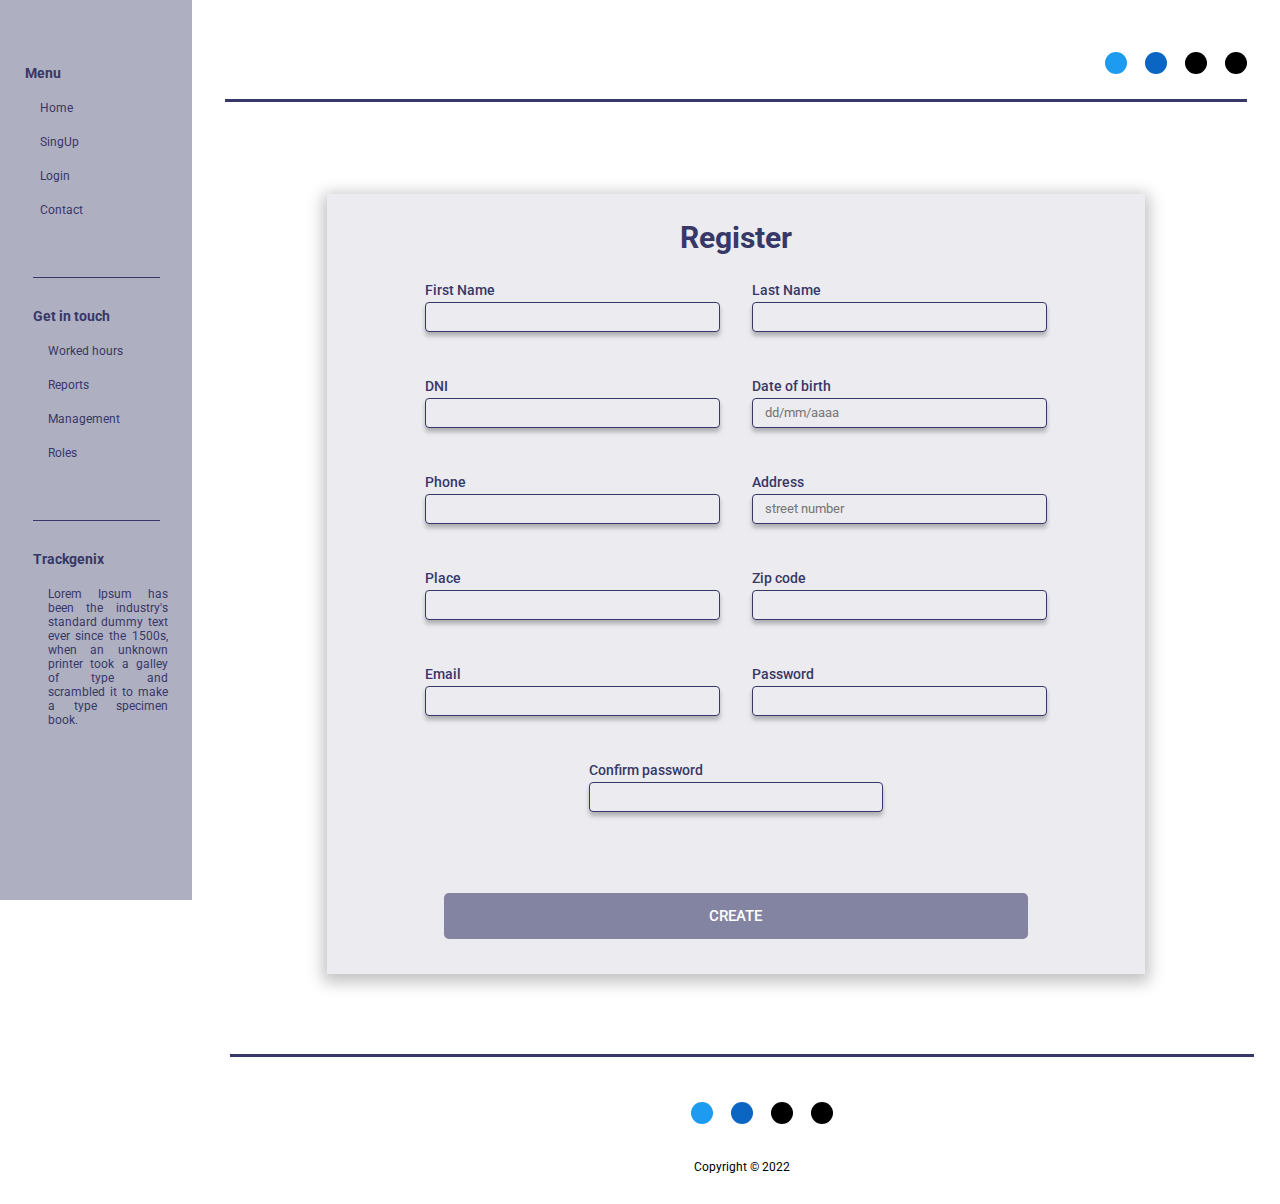
<file: Semana-07/views/employee-signup.html>
<!DOCTYPE html>
<html lang="en">
  <head>
    <meta charset="UTF-8" />
    <meta http-equiv="X-UA-Compatible" content="IE=edge" />
    <meta name="viewport" content="width=device-width, initial-scale=1.0" />
    <link
      rel="stylesheet"
      href="https://cdnjs.cloudflare.com/ajax/libs/font-awesome/6.1.1/css/all.min.css"
      integrity="sha512-KfkfwYDsLkIlwQp6LFnl8zNdLGxu9YAA1QvwINks4PhcElQSvqcyVLLD9aMhXd13uQjoXtEKNosOWaZqXgel0g=="
      crossorigin="anonymous"
      referrerpolicy="no-referrer"
    />
    <link rel="stylesheet" href="../styles/reset.css" />
    <link rel="stylesheet" href="../styles/header.css" />
    <link rel="stylesheet" href="../styles/main.css" />
    <link rel="stylesheet" href="../styles/sidebar.css" />
    <link rel="stylesheet" href="../styles/footer.css" />
    <link rel="stylesheet" href="../styles/login.css" />
    <link rel="stylesheet" href="../styles/modal.css" />
    <link rel="stylesheet" href="../styles/employee-signup.css" />
    <script src="../javascript/employee-signup.js" defer></script>
    <title>Landing web</title>
  </head>
  <body>
    <header>
      <nav class="hdr-container">
        <span class="menu-icon">
          <a href="#"><i class="fa-solid fa-bars"></i></a>
        </span>
        <img id="hdr-logo" src="../assets/hdr-icon.png" alt="logo" />
        <div class="hdr-title">
          <h2>Trackgenix</h2>
          <div class="separator-bar"></div>
          <h3>Subheader</h3>
        </div>
        <span class="social-network-icons">
          <a id="fb-icon-footer" href="http://www.facebook.com" target="_blank"
            ><i class="fa-brands fa-facebook"></i
          ></a>
          <a id="tw-icon-footer" href="http://www.twitter.com" target="_blank"
            ><i class="fa-brands fa-twitter"></i
          ></a>
          <a id="li-icon-footer" href="http://www.linkedin.com" target="_blank"
            ><i class="fa-brands fa-linkedin"></i
          ></a>
          <a id="ig-icon-footer" href="http://www.instagram.com" target="_blank"
            ><i class="fa-brands fa-instagram"></i
          ></a>
          <a id="gh-icon-footer" href="http://www.github.com" target="_blank"
            ><i class="fa-brands fa-github"></i
          ></a>
        </span>
      </nav>
    </header>
    <main>
      <div class="signup-container">
        <h2 class="signup-title">Register</h2>
        <form action="#" class="signup-form">
          <div>
            <label for="first-name">First Name</label>
            <input type="text" name="name" id="first-name" />
            <div class="alert-message invalid-fname"></div>
          </div>
          <div>
            <label for="last-name">Last Name</label>
            <input type="text" name="lastName" id="last-name" />
            <div class="alert-message invalid-last-name"></div>
          </div>
          <div>
            <label for="dni">DNI</label>
            <input type="text" name="dni" id="dni" />
            <div class="alert-message invalid-dni"></div>
          </div>
          <div>
            <label for="dateof-birth">Date of birth</label>
            <input
              type="text"
              name="dob"
              id="dateof-birth"
              placeholder="dd/mm/aaaa"
            />
            <div class="alert-message invalid-birth"></div>
          </div>
          <div>
            <label for="phone">Phone</label>
            <input type="text" name="phone" id="phone" />
            <div class="alert-message invalid-phone"></div>
          </div>
          <div>
            <label for="address">Address</label>
            <input
              type="text"
              name="address"
              id="address"
              placeholder="street number"
            />
            <div class="alert-message invalid-address"></div>
          </div>
          <div>
            <label for="place">Place</label>
            <input type="text" name="city" id="place" />
            <div class="alert-message invalid-place"></div>
          </div>
          <div>
            <label for="zip-code">Zip code</label>
            <input type="text" name="zip" id="zip-code" />
            <div class="alert-message invalid-zip"></div>
          </div>
          <div>
            <label for="signup-email">Email</label>
            <input type="email" name="email" id="signup-email" />
            <div class="alert-message invalid-signup-email"></div>
          </div>
          <div>
            <label for="signup-password">Password</label>
            <input
              type="password"
              name="password"
              id="signup-password"
            />
            <div class="alert-message invalid-signup-pass"></div>
          </div>
          <div>
            <label for="confirm-signup-pass">Confirm password</label>
            <input
              type="password"
              name="password"
              id="confirm-signup-pass"
            />
            <div class="alert-message invalid-confirm-pass"></div>
          </div>
          <button>Create</button>
        </form>
      </div>
    </main>
    <aside>
      <nav>
        <div class="sidebar-menu">
          <div id="menu-box">
            <div class="separator-line">
              <h4>Menu</h4>
              <ul>
                <a href="../views/index.html">
                  <li>Home</li>
                </a>
                <a href="#">
                  <li>SingUp</li>
                </a>
                <a href="../views/login.html">
                  <li>Login</li>
                </a>
                <a href="#">
                  <li>Contact</li>
                </a>
              </ul>
            </div>
          </div>
          <a class="menu-sidebar-icon" href="#"
            ><i class="fa-solid fa-bars"></i
          ></a>
        </div>
        <div class="get-in-touch-box">
          <h4>Get in touch</h4>
          <ul>
            <a href="#">
              <li>Worked hours</li>
            </a>
            <a href="#">
              <li>Reports</li>
            </a>
            <a href="#">
              <li>Management</li>
            </a>
            <a href="#">
              <li>Roles</li>
            </a>
          </ul>
        </div>
        <div class="trackgenix-box">
          <h4>Trackgenix</h4>
          <p>
            Lorem Ipsum has been the industry's standard dummy text ever since
            the 1500s, when an unknown printer took a galley of type and
            scrambled it to make a type specimen book.
          </p>
        </div>
      </nav>
    </aside>
    <footer class="footer">
      <div class="footer-icons">
        <a id="fb-icon-footer" href="http://www.facebook.com" target="_blank"
          ><i class="fa-brands fa-facebook"></i
        ></a>
        <a id="tw-icon-footer" href="http://www.twitter.com" target="_blank"
          ><i class="fa-brands fa-twitter"></i
        ></a>
        <a id="li-icon-footer" href="http://www.linkedin.com" target="_blank"
          ><i class="fa-brands fa-linkedin"></i
        ></a>
        <a id="ig-icon-footer" href="http://www.instagram.com" target="_blank"
          ><i class="fa-brands fa-instagram"></i
        ></a>
        <a id="gh-icon-footer" href="http://www.github.com" target="_blank"
          ><i class="fa-brands fa-github"></i
        ></a>
      </div>
      <p>Copyright &copy; 2022</p>
    </footer>
  </body>
</html>
</file>
<file: Semana-03/css/style.css>
@import url("https://fonts.googleapis.com/css?family=Roboto");
* {
  text-decoration: none;
}
body {
  color: #373867;
  font-family: "Roboto", sans-serif;
  display: inline-block;
}

header {
  width: 100%;
  height: 102px;
  position: absolute;
  top: 0;
  left: 0;
  box-sizing: content-box;
}

a {
  color: #373867;
}
.hdr-container {
  width: 77.63%;
  height: 43px;
  border-bottom: 3px solid;
  margin: 59px 2.15% 0px 20.2%;
  position: absolute;
}
.menu-icon a {
  display: none;
  width: 40px;
  height: 40px;
  position: absolute;
  left: -55px;
  bottom: 29px;
  text-align: center;
}

.social-network-icons {
  width: 182px;
  height: 22px;
  position: absolute;
  right: 0;
  bottom: 21px;
}

.social-network-icons > a {
  width: 22px;
  height: 22px;
  font-size: 22px;
  position: absolute;
}

#fb-icon {
  position: absolute;
  left: 0;
  color: #1877f2;
}
#tw-icon {
  position: absolute;
  left: 40px;
  color: #ffffff;
  background-color: #1d9bf0;
  border-radius: 50%;
  font-size: small;
  text-align: center;
}
.twitter {
  width: 12.92px;
  height: 10.51px;
  position: absolute;
  top: 6.3px;
  left: 4.93px;
}
#li-icon {
  position: absolute;
  left: 80px;
  color: #ffffff;
  background-color: #0a66c2;
  border-radius: 50%;
  font-size: small;
  text-align: center;
}
.linkedin {
  width: 12.1px;
  height: 12.1px;
  position: absolute;
  top: 4.95px;
  left: 4.95px;
}
#ig-icon {
  position: absolute;
  left: 120px;
  color: #ffffff;
  background-color: #000000;
  border-radius: 50%;
  font-size: medium;
  text-align: center;
}
.instagram {
  width: 13.2px;
  height: 13.2px;
  position: absolute;
  top: 3.3px;
  left: 4px;
}
#gh-icon {
  position: absolute;
  right: 0;
  color: #ffffff;
  background-color: #191717;
  border-radius: 50%;
  font-size: medium;
  text-align: center;
}
.github {
  width: 15px;
  height: 15px;
  position: absolute;
  top: 3px;
  left: 3px;
}
main {
  width: 81.38%;
  position: absolute;
  right: 0;
  top: 102px;
}
article,
form {
  height: 800px;
  display: block;
  box-sizing: content-box;
  margin-left: 23px;
}

article h1 {
  width: 612px;
  font-size: 54px;
  font-weight: bold;
  line-height: 63px;
  text-shadow: 0px 4px 4px rgba(0, 0, 0, 0.25);
  margin-top: 66px;
}

article h2 {
  width: 475px;
  font-weight: 400;
  font-size: 24px;
  line-height: 28px;
  text-shadow: 0px 4px 4px rgba(0, 0, 0, 0.25);
}

article p {
  font-weight: 400;
  font-size: 18px;
  line-height: 21px;
}
.article1-title {
  margin-top: 55px;
  margin-bottom: 22px;
}

#art-1 p {
  width: 517px;
}
#art-1 img {
  position: absolute;
  right: 2.8%;
  top: 66px;
  width: 487px;
  height: 644px;
}

#art-1 button {
  width: 270px;
  height: 58px;
  font-family: "Roboto";
  font-style: normal;
  font-weight: bold;
  font-size: 14px;
  line-height: 16px;
  text-align: center;
  text-transform: uppercase;
  color: #373867;
  background-color: #ffffff;
  margin-top: 60px;
  border: 2px solid #373867;
  border-radius: 5px;
  cursor: pointer;
}
#art-2,
#art-3,
#art-4,
form,
.lists,
.page-index {
  margin-right: 2.8%;
}
#art-2 h2,
#art-3 h2,
#art-4 h2 {
  width: 70%;
  font-weight: bold;
  font-size: 60px;
  line-height: 70px;
  -webkit-text-stroke: 1px #000000;
  text-shadow: 0px 4px 4px rgba(0, 0, 0, 0.25);
  margin-bottom: 60px;
}

#art-2 img {
  width: 404px;
  height: 261px;
}
#art-2 #img-left {
  float: left;
  margin-right: 30px;
}
#art-2 #img-right {
  float: right;
  margin-left: 30px;
}

#art-2 p {
  width: 100%;
  font-weight: 400;
  font-size: 15px;
  line-height: 24px;
}

#art-3 h2,
#art-4 h2 {
  margin-bottom: 65px;
}

.img-text-boxes {
  width: 49%;
  display: inline-block;
  margin-bottom: 90px;
}
.img-boxes {
  width: 160px;
}
.img-boxes img {
  width: 160px;
}
.txt-boxes {
  float: right;
  margin-right: 5%;
  width: 62%;
}
.txt-boxes h3 {
  font-weight: 400;
  font-size: 20px;
  line-height: 23px;
  margin-bottom: 20px;
}
.txt-boxes p {
  width: 100%;
  font-weight: 400;
  font-size: 15px;
  line-height: 24px;
}

aside {
  width: 268px;
  height: 100vh;
  float: left;
  position: fixed;
  top: 0;
  left: 0;
  background: #afafc2;
}
aside nav {
  width: 268px;
  height: 100vh;
}
h4 {
  font-weight: bold;
  font-size: 14px;
  line-height: 16px;
}
ul {
  font-weight: 400;
  font-size: 12px;
  line-height: 14px;
}
#menu-box {
  width: 100%;
  height: 218px;
}
#menu-box h4 {
  position: absolute;
  top: 47px;
}
#menu-box ul {
  position: absolute;
  width: 71.24px;
  height: 105px;
  top: 85.5px;
}

ul {
  position: absolute;
  left: 18.9px;
}
ul a {
  color: #373867;
}
ul a li {
  margin-bottom: 14px;
}
.separator-line {
  width: 178px;
  height: 217px;
  position: relative;
  left: 29px;
  border-bottom: 1px solid;
}
#h4-get-in-touch {
  margin-top: 50px;
}
.menu-sidebar-icon {
  width: 40px;
  height: 40px;
  position: absolute;
  top: 31px;
  right: 22px;
}
.fa-bars {
  font-size: 26px;
  color: #373867;
  position: absolute;
  top: 8.33px;
  left: 8.33px;
}
#ul-get-in-touch {
  margin-top: 25px;
}
#h4-trackgenix {
  font-weight: 400;
  font-size: 20px;
  line-height: 23px;
  margin-top: 30px;
  margin-left: 29px;
}

aside p {
  margin: 23px 71px 23px 71px;
  font-weight: 400;
  font-size: 12px;
  line-height: 18px;
}

form {
  text-align: center;
  height: 900px;
}
form h3 {
  font-weight: 700;
  font-size: 60px;
  line-height: 70px;
  color: #231f20;
}
#underline-title {
  width: 274px;
  height: 5px;
  border-bottom: 4px solid #f56a6a;
  display: inline-block;
}
.name-email {
  width: 100%;
  height: 58px;
  margin-top: 80px;
}
#name,
#email {
  width: 356px;
  height: 30px;
  border: 1px solid #373867;
  box-shadow: 0px 4px 4px rgba(0, 0, 0, 0.25);
  border-radius: 4px;
  font-weight: 500;
  font-size: 14px;
  line-height: 16px;
}
#email {
  margin-left: 110px;
}
#checkbox1 {
  margin-left: 250px;
  margin-top: 15px;
}
.label-check1 {
  font-weight: 400;
  font-size: 13px;
  line-height: 15px;
  color: #000000;
}
form select {
  width: 834px;
  height: 30px;
  margin-top: 50px;
  border: 1px solid #373867;
  box-shadow: 0px 4px 4px rgba(0, 0, 0, 0.25);
  border-radius: 4px;
  font-weight: 500;
  font-size: 14px;
  line-height: 16px;
}

form textarea {
  width: 834px;
  height: 320px;
  margin-top: 142px;
  font-family: "Roboto";
  font-weight: 500;
  font-size: 14px;
  line-height: 16px;
  border-radius: 4px;
}

.checkbox-2 {
  width: 834px;
  text-align: end;
  display: inline-block;
  margin-right: 90px;
  font-weight: 400;
  font-size: 13px;
  line-height: 15px;
  margin-top: 15px;
}
.submit-button {
  border: 1px solid #373867;
  box-sizing: border-box;
  border-radius: 5px;
  width: 128px;
  height: 34px;
  background: #f56a6a;
  font-weight: 500;
  font-size: 12px;
  line-height: 14px;
  text-align: center;
  color: #ffffff;
  display: block;
  margin-left: 725px;
  margin-top: 15px;
  cursor: pointer;
}

.lists {
  text-align: center;
  margin-top: 200px;
}
.lists h3 {
  margin-left: -16px;
  margin-bottom: 13px;
  font-weight: 400;
  font-size: 20px;
  line-height: 23px;
}
.lists .list-column {
  display: inline-block;
  text-align: start;
}
.list-column ol {
  list-style-type: decimal;
  text-align: start;
}
.list-column ol a li {
  font-weight: 400;
  font-size: 15px;
  line-height: 24px;
}

#column-list-1 {
  margin-right: 250px;
}
#column-list-3 {
  margin-left: 250px;
}

.page-index {
  text-align: center;
  height: 500px;
  margin-left: 23px;
  padding-top: 106px;
}

#list-index {
  text-align: center;
  position: absolute;
  left: 29%;
  font-weight: 600;
  font-size: 11px;
  line-height: 120%;
}
#list-index a {
  width: 57.67px;
  height: 46px;
  display: inline-block;
  text-align: center;
}
#list-index a:hover {
  border: 1px solid #373867;
  box-sizing: border-box;
  border-radius: 5px;
}
#list-index a:active {
  background: #373867;
  color: #ffffff;
}
.page-index ul a li {
  display: inline-block;
  width: 57.67px;
  height: 46px;
  position: relative;
  top: 15px;
}

.page-index button {
  width: 95px;
  height: 46px;
  border: 2px solid;
  box-sizing: border-box;
  border-radius: 10px;
  background-color: #ffffff;
  font-weight: 600;
  font-size: 11px;
  line-height: 120%;
  cursor: pointer;
}
.page-index button:hover {
  border: 2px solid rgba(55, 56, 103, 0.5);
}

.page-index button:active {
  background: #373867;
  color: #ffffff;
}
#button-prev {
  float: left;
  margin-left: 275px;
}
#button-next {
  margin-left: 275px;
}

footer {
  width: 81.38%;
  height: 300px;
  position: absolute;
  right: 0;
  top: 5105px;
  text-align: center;
  margin-left: 23px;
}
#footer-icons {
  margin-top: 15px;
  margin-right: 2.8%;
  margin-left: 23px;
  border-top: 3px solid;
  padding-top: 15px;
}

#footer-icons a {
  width: 22px;
  height: 22px;
  font-size: 22px;
  box-sizing: content-box;
  margin-left: 42%;
  position: absolute;
}
#fb-icon-footer {
  position: absolute;
  left: 0;
  color: #1877f2;
}
#tw-icon-footer {
  position: absolute;
  left: 40px;
  color: #ffffff;
  background-color: #1d9bf0;
  border-radius: 50%;
  text-align: center;
}
.twitter-footer {
  width: 12.92px;
  height: 10.51px;
  position: absolute;
  top: 6.3px;
  left: 4.93px;
  font-size: small;
}
#li-icon-footer {
  position: absolute;
  left: 80px;
  color: #ffffff;
  background-color: #0a66c2;
  border-radius: 50%;
  text-align: center;
}
.linkedin-footer {
  position: absolute;
  top: 4.95px;
  left: 4.95px;
  width: 12.1px;
  height: 12.1px;
  font-size: small;
}
#ig-icon-footer {
  position: absolute;
  left: 120px;
  color: #ffffff;
  background-color: #000000;
  border-radius: 50%;
  text-align: center;
}
.instagram-footer {
  position: absolute;
  top: 3.3px;
  left: 4px;
  width: 13.2px;
  height: 13.2px;
  font-size: medium;
}
#gh-icon-footer {
  position: absolute;
  left: 160px;
  color: #ffffff;
  background-color: #191717;
  border-radius: 50%;
  text-align: center;
}
.github-footer {
  position: absolute;
  top: 3px;
  left: 3px;
  width: 15px;
  height: 15px;
  font-size: medium;
}
footer p {
  font-weight: 400;
  font-size: 10px;
  line-height: 12px;
  margin-right: 2.37%;
  margin-top: 40px;
}
</file>
<file: Semana-04/css/header.css>
@import url("https://fonts.googleapis.com/css?family=Roboto");

* {
  box-sizing: border-box;
  color: #373867;
  text-decoration: none;
}

body {
  font-family: "Roboto", sans-serif;
}

p {
  text-align: justify;
  font-weight: 400;
}

ol,
ul {
  list-style-type: none;
}

li,
a {
  text-decoration: none;
}

header {
  position: fixed;
  top: 0;
  width: 100vw;
  height: 97px;
}

.hdr-container {
  height: 100%;
  background: #ededed;
}

.social-network-icons,
#hdr-logo {
  display: none;
}

.menu-icon {
  float: left;
  display: flex;
  align-items: center;
  justify-content: center;
  padding-top: 12px;
  padding-left: 12px;
}

.menu-icon a {
  font-size: 25px;
}

.hdr-title {
  display: flex;
  flex-direction: column;
  justify-content: space-around;
  align-items: center;
}

.hdr-title h2 {
  align-self: center;
  margin-top: 5px;
  font-weight: 700;
  font-size: 40px;
  line-height: 47px;
}

.hdr-title h3 {
  align-self: center;
  width: 192.58px;
  margin-bottom: 8px;
  font-weight: 400;
  font-size: 20px;
  line-height: 23px;
}

.separator-bar {
  align-self: center;
  width: 267px;
  border-bottom: 2px solid #000;
}

/* TABLET DESIGN */

@media (min-width: 768px) {
  header {
    width: 75%;
    height: 199px;
    margin-left: 25%;
  }

  .hdr-container {
    display: flex;
    justify-content: space-between;
  }

  #hdr-logo {
    display: flex;
    align-self: center;
    width: 123px;
    height: 123px;
    margin-right: 23%;
    margin-left: 17px;
  }

  .menu-icon {
    display: none;
  }

  .hdr-title {
    margin-right: 40px;
  }

  .hdr-title h2 {
    margin-top: 40px;
    font-size: 60px;
  }

  .hdr-title h3 {
    margin-bottom: 50px;
  }

  .separator-bar {
    width: 120%;
  }
}

/* DESKTOP DESIGN */

@media (min-width: 1024px) {
  header {
    left: 15%;
    width: 85%;
    height: 102px;
    margin-left: 0;
  }

  .hdr-container {
    display: flex;
    flex-direction: row-reverse;
    margin: 0 3%;
    background: #fff;
    border-bottom: 3px solid;
  }

  .social-network-icons {
    display: flex;
    justify-content: space-between;
    align-items: flex-end;
    width: 182px;
    margin-bottom: 25px;
  }

  .social-network-icons a {
    width: 22px;
    height: 22px;
    border-radius: 50%;
  }
}
</file>
<file: Semana-04/css/main.css>
aside {
  display: none;
}

main {
  width: 100%;
  padding: 25% 7% 0 7%;
}

button {
  margin: 30px 0;
  padding: 14px 36px;
  background: #aace9b;
  border: none;
  border-radius: 5px;
  font-weight: 500;
  font-size: 15px;
  line-height: 18px;
  text-transform: uppercase;
  cursor: pointer;
}

.main-section {
  display: flex;
  flex-direction: column;
  justify-content: space-around;
  align-items: center;
}

#art-1,
#art-2,
#art-3,
#art-4,
form {
  display: flex;
  flex-direction: column;
  justify-content: space-around;
  align-items: center;
}

#art-1 :nth-child(1) {
  display: flex;
  flex-direction: column;
  justify-content: space-around;
  align-items: center;
}

#art-1 h1 {
  margin-top: 13px;
  font-weight: 700;
  font-size: 24px;
  line-height: 28px;
  text-shadow: 0px 4px 4px rgba(0, 0, 0, 0.25);
}

#art-1 h2 {
  margin-top: 18px;
  font-weight: 400;
  font-size: 15px;
  line-height: 18px;
  text-shadow: 0px 4px 4px rgba(0, 0, 0, 0.25);
}

#art-1 p {
  align-self: center;
  margin-top: 13px;
  font-size: 13px;
  line-height: 15px;
}

#art-1 img {
  order: -1;
  width: 100%;
  margin-top: 26px;
}

#art-2 .art-2-dktop {
  display: none;
}

#art-2 .art-2-tablet-mobile img {
  width: 100%;
  margin-top: 20px;
  border-radius: 5px;
}

#art-2 .art-2-tablet-mobile h3 {
  margin-top: 20px;
  font-weight: 700;
  font-size: 14px;
  line-height: 22px;
}

#art-2 .art-2-tablet-mobile p {
  margin-top: 16px;
  font-size: 10px;
  line-height: 15px;
  color: rgba(0, 0, 0, 0.23);
}

#art-2 .art-2-tablet-mobile button {
  margin-top: 20px;
  margin-left: 7px;
  padding: 15px 48px;
  font-weight: 700 bold;
  font-size: 10px;
  line-height: 15px;
}

#art-3 h2,
#art-4 h2 {
  margin-top: 40px;
  margin-bottom: 30px;
  font-weight: 700;
  font-size: 25px;
  line-height: 29px;
  text-shadow: 0px 4px 4px rgba(0, 0, 0, 0.25);
}

.img-text-boxes {
  display: flex;
  justify-content: space-around;
  align-items: center;
  margin-bottom: 55px;
}

.img-text-boxes .txt-boxes {
  padding-left: 20px;
}

.img-text-boxes .txt-boxes h3 {
  font-size: 16px;
  line-height: 19px;
}

.img-text-boxes .txt-boxes p {
  font-size: 12px;
  line-height: 18px;
}

.img-text-boxes .img-boxes img {
  width: 102px;
}

form h3 {
  margin-bottom: 42px;
  padding: 0px 50px;
  border-top: 1px solid #000000;
  border-bottom: 1px solid #000000;
  font-weight: 700;
  font-size: 14px;
  line-height: 22px;
}

form .name-email {
  display: flex;
  flex-direction: column;
  justify-content: space-around;
  width: 100%;
}

form select,
textarea,
#name,
#email {
  width: 100%;
  height: 37px;
  margin-bottom: 28px;
  padding-left: 16px;
  background: #f6f3f3;
  border: none;
  border-radius: 4px;
  font-weight: 400;
  font-size: 10px;
  line-height: 15px;
  color: #000000;
}

textarea {
  height: 375px;
}

form .checkbox-1 {
  display: none;
}

form .checkbox-2 {
  display: flex;
  flex-direction: column;
  width: 100%;
}

.checkbox-2 :nth-child(1) {
  display: flex;
  justify-content: center;
}

.checkbox-2 :nth-child(2) {
  display: flex;
  justify-content: space-between;
  align-items: center;
}

.checkbox-2 :nth-child(1) label {
  margin-left: 10px;
  margin-bottom: 10px;
  font-weight: 700;
  font-size: 10px;
  line-height: 15px;
}

.submit-button {
  width: 134px;
  height: 37px;
  background: #aace9b;
  border: none;
  border-radius: 5px;
  font-weight: 700;
  font-size: 10px;
  line-height: 15px;
  text-transform: uppercase;
}

.checkbox-2 :nth-child(2) button {
  display: flex;
  justify-content: center;
  width: 134px;
  height: 37px;
  background: #f6f3f3;
  border: 1px solid;
  border-radius: 4px;
  font-weight: 700;
  font-size: 10px;
  line-height: 15px;
}

.lists {
  display: flex;
  flex-direction: column;
  justify-content: space-around;
  align-items: center;
  padding: 0 25% 0 20%;
  margin-top: 20px;
}

.list-column ol a li {
  font-weight: 700;
  font-size: 12px;
  line-height: 37px;
  color: #496ef1;
}

.lists h3 {
  width: 190px;
  margin: 30px 0;
  padding: 0 38% 0 12%;
  border-bottom: 2px solid #000;
  font-weight: 700;
  font-size: 24px;
  line-height: 37px;
}

.lists li {
  padding-left: 13%;
}

.page-index {
  display: none;
}

/* TABLET DESIGN */

@media (min-width: 768px) {
  main {
    width: 75%;
    margin-left: 25%;
  }

  #art-1 h1 {
    font-size: 30px;
    line-height: 35px;
  }

  #art-1 h2 {
    font-size: 24px;
    line-height: 28px;
  }

  #art-1 p {
    font-size: 18px;
    line-height: 21px;
  }

  #art-1 img {
    width: 80%;
  }

  #art-1 button {
    margin-bottom: 50px;
    font-size: 24px;
    line-height: 28px;
  }

  #art-2 .art-2-tablet-mobile h3 {
    align-self: center;
    font-size: 30px;
    line-height: 46px;
  }

  #art-2 .art-2-tablet-mobile p {
    margin-bottom: 30px;
    font-weight: 700;
    font-size: 18px;
    line-height: 28px;
  }

  #art-2 .art-2-tablet-mobile button {
    display: none;
  }

  #art-3 h2,
  #art-4 h2 {
    font-size: 40px;
    line-height: 47px;
  }

  .img-text-boxes .txt-boxes {
    padding-left: 60px;
  }

  .img-text-boxes .txt-boxes h3 {
    font-size: 24px;
    line-height: 28px;
  }

  .img-text-boxes .txt-boxes p {
    font-size: 18px;
    line-height: 18px;
  }

  .img-text-boxes .img-boxes img {
    width: 180px;
  }

  form h3 {
    margin-top: 60px;
    padding: 20px 70px;
    font-size: 30px;
    line-height: 46px;
    color: #000000;
  }

  form select,
  textarea,
  #name,
  #email {
    height: 52px;
    box-shadow: 0px 4px 4px rgba(0, 0, 0, 0.25);
    border: 1px solid;
    border-radius: 4px;
    font-size: 24px;
    line-height: 28px;
  }

  textarea {
    height: 200px;
  }

  .checkbox-2 :nth-child(1) {
    display: flex;
    justify-content: flex-start;
    align-items: baseline;
  }

  .checkbox-2 :nth-child(1) label {
    font-size: 20px;
    line-height: 31px;
  }

  .checkbox-2 :nth-child(2) {
    justify-content: flex-start;
  }

  .submit-button {
    width: auto;
    height: 56px;
    margin-top: 30px;
    padding: 0 15px 0 15px;
    font-weight: 500;
    font-size: 24px;
    line-height: 28px;
  }

  .checkbox-2 :nth-child(2) button {
    width: 190px;
    height: 56px;
    margin: 30px 0 0 40px;
    font-weight: 500;
    font-size: 24px;
    line-height: 28px;
  }

  .lists h3 {
    width: 280px;
    font-size: 48px;
    line-height: 74px;
  }

  .list-column ol a li {
    margin: 30px 0;
    font-size: 16px;
    line-height: 25px;
  }
}

/* DESKTOP DESIGN */

@media (min-width: 1024px) {
  main {
    width: 85%;
    margin-left: 15%;
    padding-top: 12%;
  }

  .menu-icon,
  #hdr-logo,
  .hdr-title,
  #art-2 .art-2-tablet-mobile {
    display: none;
  }

  #art-1,
  #art-2,
  #art-3,
  #art-4 {
    flex-direction: row;
  }

  #art-1 :nth-child(1) {
    display: flex;
    flex-direction: column;
    justify-content: center;
    align-items: flex-start;
    padding-right: 3%;
  }

  #art-1 h1 {
    font-size: 54px;
    font-weight: bold;
    line-height: 63px;
  }

  #art-1 h2 {
    font-weight: 400;
    font-size: 24px;
    line-height: 28px;
    text-shadow: 0px 4px 4px rgb(0 0 0 / 25%);
  }

  #art-1 p {
    font-weight: 400;
    font-size: 18px;
    line-height: 21px;
  }

  #art-1 img {
    order: 1;
    width: 400px;
    height: 640px;
  }

  #art-1 button {
    background: #fff;
    border: 2px solid #373867;
    font-weight: bold;
    font-size: 14px;
    line-height: 16px;
    color: #373867;
  }

  #art-2 .art-2-dktop {
    display: flex;
    flex-direction: column;
    justify-content: space-around;
    align-items: flex-start;
  }

  #art-2 img {
    width: 35%;
  }
  #art-2 #img-left {
    float: left;
    margin-right: 30px;
  }
  #art-2 #img-right {
    float: right;
    margin-left: 30px;
  }

  #art-2 p {
    font-weight: 400;
    font-size: 15px;
    line-height: 24px;
  }

  #art-2 h2,
  #art-3 h2,
  #art-4 h2 {
    width: 70%;
    margin-bottom: 60px;
    margin-top: 60px;
    font-weight: bold;
    font-size: 60px;
    line-height: 70px;
    text-shadow: 0px 4px 4px rgba(0, 0, 0, 0.25);
    -webkit-text-stroke: 1px #000000;
  }

  #art-3,
  #art-4 {
    display: flex;
    flex-direction: column;
    justify-content: space-around;
    align-items: flex-start;
  }

  #art-3 .dktop-img-txt-boxes,
  #art-4 .dktop-img-txt-boxes {
    display: flex;
    justify-content: space-between;
    align-items: center;
  }

  .img-text-boxes {
    padding-right: 5%;
  }

  .img-text-boxes .img-boxes img {
    width: 160px;
  }

  .img-text-boxes .txt-boxes h3 {
    margin-bottom: 25px;
    font-size: 20px;
    line-height: 23px;
  }

  .img-text-boxes .txt-boxes p {
    font-size: 15px;
    line-height: 24px;
  }

  form {
    padding: 0 15%;
  }

  form h3 {
    margin-bottom: 100px;
    padding: 0 10px;
    border-top: none;
    border-bottom: 4px solid #f56a6a;
    font-weight: 700;
    font-size: 60px;
    line-height: 70px;
    color: #231f20;
  }

  form .checkbox-1 {
    display: flex;
    align-self: flex-end;
  }

  .name-email-dktop {
    display: flex;
    justify-content: space-between;
  }

  form select,
  textarea,
  #name,
  #email {
    height: 30px;
    margin-bottom: 20px;
    padding-left: 16px;
    background: #fff;
    border: 1px solid #373867;
    font-size: 14px;
    line-height: 16px;
    color: #000000;
    box-shadow: 0px 4px 4px rgb(0 0 0 / 25%);
  }

  #name,
  #email {
    width: 40%;
  }

  form select {
    margin-top: 50px;
  }

  form textarea {
    height: 326px;
    margin-top: 130px;
  }

  .checkbox-2 :nth-child(2) button {
    display: none;
  }

  .checkbox-2 :nth-child(1),
  .checkbox-2 :nth-child(2) {
    justify-content: flex-end;
  }

  .checkbox-2 :nth-child(1) label {
    font-weight: 400;
    font-size: 16px;
    line-height: 15px;
  }

  .submit-button {
    width: auto;
    height: 34px;
    margin: 0;
    border: 1px solid #373867;
    text-align: center;
    font-weight: 500;
    font-size: 12px;
    line-height: 14px;
  }

  .lists {
    flex-direction: row;
    justify-content: space-between;
    margin-bottom: 50px;
    margin-left: 50px;
  }

  .lists h3 {
    width: 150px;
    border-bottom: none;
    font-weight: 400;
    font-size: 20px;
    line-height: 23px;
  }

  .list-column ol {
    list-style-type: decimal;
  }

  .list-column ol a li {
    margin: 0px 32px;
    font-weight: 400;
    font-size: 15px;
    line-height: 24px;
    color: #373867;
  }

  .page-index {
    display: flex;
    justify-content: center;
    align-items: center;
  }

  .page-index button {
    width: 95px;
    height: 46px;
    padding: 0;
    box-sizing: border-box;
    background-color: #ffffff;
    border: 2px solid;
    border-radius: 10px;
    font-weight: 600;
    font-size: 11px;
    line-height: 120%;
    cursor: pointer;
  }

  .page-index ul {
    display: flex;
    justify-content: space-around;
    align-items: center;
  }

  .page-index ul li {
    margin: 0 25px;
  }

  .page-index button:hover {
    border: 2px solid rgba(55, 56, 103, 0.5);
  }

  .page-index button:active {
    background: #373867;
    color: #ffffff;
  }

  .page-index ul a {
    display: flex;
    align-items: center;
    width: 57.67px;
    height: 46px;
  }
  .page-index ul a:hover {
    box-sizing: border-box;
    border: 1px solid #373867;
    border-radius: 5px;
  }
  .page-index ul a:active {
    background: #373867;
    color: #ffffff;
  }
}
</file>
<file: Semana-04/css/sidebar.css>
nav h4 {
  font-weight: bold;
  font-size: 14px;
  line-height: 16px;
}

.menu-sidebar-icon {
  float: left;
  display: flex;
  align-items: center;
  justify-content: center;
  width: 34px;
  height: 37px;
  padding-top: 12px;
  padding-left: 7px;
  font-size: 25px;
}

.menu-sidebar-icon i {
  font-size: 25px;
}

.sidebar-menu {
  display: flex;
  justify-content: space-around;
  margin-top: 40px;
}

#menu-box {
  margin-top: 25px;
}

#menu-box li,
.get-in-touch-box li,
.trackgenix-box p {
  margin-left: 15px;
  margin-top: 20px;
  font-weight: 400;
  font-size: 12px;
  line-height: 14px;
}

.trackgenix-box p {
  text-align: justify;
  margin-right: 15%;
}

.get-in-touch-box,
.trackgenix-box {
  display: flex;
  flex-direction: column;
  justify-content: space-around;
  margin-top: 60px;
  margin-left: 17%;
}

.get-in-touch-box h4,
.trackgenix-box h4 {
  width: 80%;
  padding-top: 30px;
  border-top: 1px solid;
}

/* TABLET DESIGN */

@media (min-width: 768px) {
  aside {
    position: fixed;
    top: 0;
    left: 0;
    display: block;
    width: 25%;
    height: 100vh;
    background: #afafc2;
  }
}

/* DESKTOP DESIGN */

@media (min-width: 1024px) {
  aside {
    width: 15%;
    height: 100vh;
    background: #afafc2;
  }
}
</file>
<file: Semana-04/css/footer.css>
footer {
  display: flex;
  flex-direction: column;
  justify-content: space-around;
  align-items: center;
  width: 100%;
  height: 100px;
  margin-top: 40px;
  background: #ededed;
}

.footer-icons {
  display: flex;
  justify-content: space-between;
  align-items: center;
  width: 182px;
  margin-top: 28px;
}

.footer-icons a {
  width: 22px;
  height: 22px;
  border-radius: 50%;
}

#fb-icon-footer i {
  font-size: 22px;
  color: #1877f2;
}

#tw-icon-footer {
  display: flex;
  justify-content: center;
  align-items: center;
  background: #1d9bf0;
  border-radius: 50%;
}

#tw-icon-footer i {
  font-size: small;
  color: #fff;
}

#li-icon-footer {
  display: flex;
  justify-content: center;
  align-items: center;
  background: #0a66c2;
  border-radius: 50%;
}

#li-icon-footer i {
  font-size: 15px;
  color: #fff;
}

#ig-icon-footer {
  display: flex;
  justify-content: center;
  align-items: center;
  background: #000;
  border-radius: 50%;
}

#ig-icon-footer i {
  font-size: 15px;
  color: #fff;
}

#gh-icon-footer {
  display: flex;
  justify-content: center;
  align-items: center;
  background: #000;
  border-radius: 50%;
}

#gh-icon-footer i {
  font-size: 15px;
  color: #fff;
}

footer p {
  text-align: center;
  margin-bottom: 12px;
  font-weight: 400;
  font-size: 12px;
  line-height: 14px;
  color: #000000;
}

/* TABLET DESIGN */

@media (min-width: 768px) {
  footer {
    width: 75%;
    height: 150px;
    margin-left: 25%;
  }
}

/* DESKTOP DESIGN */

@media (min-width: 1024px) {
  footer {
    width: 80%;
    margin-left: 18%;
    background-color: #fff;
    border-top: 3px solid;
  }
}
</file>
<file: Semana-06/styles/header.css>
@import url("https://fonts.googleapis.com/css?family=Roboto");

* {
  box-sizing: border-box;
  color: #373867;
  text-decoration: none;
}

body, input, button, select {
  font-family: "Roboto", sans-serif;
}

p {
  text-align: justify;
  font-weight: 400;
}

ol,
ul {
  list-style-type: none;
}

li,
a {
  text-decoration: none;
}

header {
  position: fixed;
  top: 0;
  width: 100vw;
  height: 97px;
}

.hdr-container {
  height: 100%;
  background: #ededed;
}

.social-network-icons,
#hdr-logo {
  display: none;
}

.menu-icon {
  float: left;
  display: flex;
  align-items: center;
  justify-content: center;
  padding-top: 12px;
  padding-left: 12px;
}

.menu-icon a {
  font-size: 25px;
}

.hdr-title {
  display: flex;
  flex-direction: column;
  justify-content: space-around;
  align-items: center;
}

.hdr-title h2 {
  align-self: center;
  margin-top: 5px;
  font-weight: 700;
  font-size: 40px;
  line-height: 47px;
}

.hdr-title h3 {
  align-self: center;
  width: 192.58px;
  margin-bottom: 8px;
  font-weight: 400;
  font-size: 20px;
  line-height: 23px;
}

.separator-bar {
  align-self: center;
  width: 267px;
  border-bottom: 2px solid #000;
}

/* TABLET DESIGN */

@media (min-width: 768px) {
  header {
    width: 75%;
    height: 199px;
    margin-left: 25%;
  }

  .hdr-container {
    display: flex;
    justify-content: space-between;
  }

  #hdr-logo {
    display: flex;
    align-self: center;
    width: 123px;
    height: 123px;
    margin-right: 23%;
    margin-left: 17px;
  }

  .menu-icon {
    display: none;
  }

  .hdr-title {
    margin-right: 40px;
  }

  .hdr-title h2 {
    margin-top: 40px;
    font-size: 60px;
  }

  .hdr-title h3 {
    margin-bottom: 50px;
  }

  .separator-bar {
    width: 120%;
  }
}

/* DESKTOP DESIGN */

@media (min-width: 1024px) {
  header {
    left: 15%;
    width: 85%;
    height: 102px;
    margin-left: 0;
  }

  .hdr-container {
    display: flex;
    flex-direction: row-reverse;
    margin: 0 3%;
    background: #fff;
    border-bottom: 3px solid;
  }

  .social-network-icons {
    display: flex;
    justify-content: space-between;
    align-items: flex-end;
    width: 182px;
    margin-bottom: 25px;
  }

  .social-network-icons a {
    width: 22px;
    height: 22px;
    border-radius: 50%;
  }
}
</file>
<file: Semana-06/styles/main.css>
aside {
  display: none;
}

main {
  width: 100%;
  padding: 25% 7% 0 7%;
}

button {
  margin: 30px 0;
  padding: 14px 36px;
  background: #aace9b;
  border: none;
  border-radius: 5px;
  font-weight: 500;
  font-size: 15px;
  line-height: 18px;
  text-transform: uppercase;
  cursor: pointer;
}

.main-section {
  display: flex;
  flex-direction: column;
  justify-content: space-around;
  align-items: center;
}

#art-1,
#art-2,
#art-3,
#art-4,
form {
  display: flex;
  flex-direction: column;
  justify-content: space-around;
  align-items: center;
}

#art-1 :nth-child(1) {
  display: flex;
  flex-direction: column;
  justify-content: space-around;
  align-items: center;
}

#art-1 h1 {
  margin-top: 13px;
  font-weight: 700;
  font-size: 24px;
  line-height: 28px;
  text-shadow: 0px 4px 4px rgba(0, 0, 0, 0.25);
}

#art-1 h2 {
  margin-top: 18px;
  font-weight: 400;
  font-size: 15px;
  line-height: 18px;
  text-shadow: 0px 4px 4px rgba(0, 0, 0, 0.25);
}

#art-1 p {
  align-self: center;
  margin-top: 13px;
  font-size: 13px;
  line-height: 15px;
}

#art-1 img {
  order: -1;
  width: 100%;
  margin-top: 26px;
}

#art-2 .art-2-dktop {
  display: none;
}

#art-2 .art-2-tablet-mobile img {
  width: 100%;
  margin-top: 20px;
  border-radius: 5px;
}

#art-2 .art-2-tablet-mobile h3 {
  margin-top: 20px;
  font-weight: 700;
  font-size: 14px;
  line-height: 22px;
}

#art-2 .art-2-tablet-mobile p {
  margin-top: 16px;
  font-size: 10px;
  line-height: 15px;
  color: rgba(0, 0, 0, 0.23);
}

#art-2 .art-2-tablet-mobile button {
  margin-top: 20px;
  margin-left: 7px;
  padding: 15px 48px;
  font-weight: 700 bold;
  font-size: 10px;
  line-height: 15px;
}

#art-3 h2,
#art-4 h2 {
  margin-top: 40px;
  margin-bottom: 30px;
  font-weight: 700;
  font-size: 25px;
  line-height: 29px;
  text-shadow: 0px 4px 4px rgba(0, 0, 0, 0.25);
}

.img-text-boxes {
  display: flex;
  justify-content: space-around;
  align-items: center;
  margin-bottom: 55px;
}

.img-text-boxes .txt-boxes {
  padding-left: 20px;
}

.img-text-boxes .txt-boxes h3 {
  font-size: 16px;
  line-height: 19px;
}

.img-text-boxes .txt-boxes p {
  font-size: 12px;
  line-height: 18px;
}

.img-text-boxes .img-boxes img {
  width: 102px;
}

form h3 {
  margin-bottom: 42px;
  padding: 0px 50px;
  border-top: 1px solid #000000;
  border-bottom: 1px solid #000000;
  font-weight: 700;
  font-size: 14px;
  line-height: 22px;
}

form .name-email {
  display: flex;
  flex-direction: column;
  justify-content: space-around;
  width: 100%;
}

form select,
textarea,
#name,
#email {
  width: 100%;
  height: 37px;
  margin-bottom: 28px;
  padding-left: 16px;
  background: #f6f3f3;
  border: none;
  border-radius: 4px;
  font-weight: 400;
  font-size: 10px;
  line-height: 15px;
  color: #000000;
}

textarea {
  height: 375px;
}

form .checkbox-1 {
  display: none;
}

form .checkbox-2 {
  display: flex;
  flex-direction: column;
  width: 100%;
}

.checkbox-2 :nth-child(1) {
  display: flex;
  justify-content: center;
}

.checkbox-2 :nth-child(2) {
  display: flex;
  justify-content: space-between;
  align-items: center;
}

.checkbox-2 :nth-child(1) label {
  margin-left: 10px;
  margin-bottom: 10px;
  font-weight: 700;
  font-size: 10px;
  line-height: 15px;
}

.submit-button {
  width: 134px;
  height: 37px;
  background: #aace9b;
  border: none;
  border-radius: 5px;
  font-weight: 700;
  font-size: 10px;
  line-height: 15px;
  text-transform: uppercase;
}

.checkbox-2 :nth-child(2) button {
  display: flex;
  justify-content: center;
  width: 134px;
  height: 37px;
  background: #f6f3f3;
  border: 1px solid;
  border-radius: 4px;
  font-weight: 700;
  font-size: 10px;
  line-height: 15px;
}

.lists {
  display: flex;
  flex-direction: column;
  justify-content: space-around;
  align-items: center;
  padding: 0 25% 0 20%;
  margin-top: 20px;
}

.list-column ol a li {
  font-weight: 700;
  font-size: 12px;
  line-height: 37px;
  color: #496ef1;
}

.lists h3 {
  width: 190px;
  margin: 30px 0;
  padding: 0 38% 0 12%;
  border-bottom: 2px solid #000;
  font-weight: 700;
  font-size: 24px;
  line-height: 37px;
}

.lists li {
  padding-left: 13%;
}

.page-index {
  display: none;
}

/* TABLET DESIGN */

@media (min-width: 768px) {
  main {
    width: 75%;
    margin-left: 25%;
  }

  #art-1 h1 {
    font-size: 30px;
    line-height: 35px;
  }

  #art-1 h2 {
    font-size: 24px;
    line-height: 28px;
  }

  #art-1 p {
    font-size: 18px;
    line-height: 21px;
  }

  #art-1 img {
    width: 80%;
  }

  #art-1 button {
    margin-bottom: 50px;
    font-size: 24px;
    line-height: 28px;
  }

  #art-2 .art-2-tablet-mobile h3 {
    align-self: center;
    font-size: 30px;
    line-height: 46px;
  }

  #art-2 .art-2-tablet-mobile p {
    margin-bottom: 30px;
    font-weight: 700;
    font-size: 18px;
    line-height: 28px;
  }

  #art-2 .art-2-tablet-mobile button {
    display: none;
  }

  #art-3 h2,
  #art-4 h2 {
    font-size: 40px;
    line-height: 47px;
  }

  .img-text-boxes .txt-boxes {
    padding-left: 60px;
  }

  .img-text-boxes .txt-boxes h3 {
    font-size: 24px;
    line-height: 28px;
  }

  .img-text-boxes .txt-boxes p {
    font-size: 18px;
    line-height: 18px;
  }

  .img-text-boxes .img-boxes img {
    width: 180px;
  }

  form h3 {
    margin-top: 60px;
    padding: 20px 70px;
    font-size: 30px;
    line-height: 46px;
    color: #000000;
  }

  form select,
  textarea,
  #name,
  #email {
    height: 52px;
    box-shadow: 0px 4px 4px rgba(0, 0, 0, 0.25);
    border: 1px solid;
    border-radius: 4px;
    font-size: 24px;
    line-height: 28px;
  }

  textarea {
    height: 200px;
  }

  .checkbox-2 :nth-child(1) {
    display: flex;
    justify-content: flex-start;
    align-items: baseline;
  }

  .checkbox-2 :nth-child(1) label {
    font-size: 20px;
    line-height: 31px;
  }

  .checkbox-2 :nth-child(2) {
    justify-content: flex-start;
  }

  .submit-button {
    width: auto;
    height: 56px;
    margin-top: 30px;
    padding: 0 15px 0 15px;
    font-weight: 500;
    font-size: 24px;
    line-height: 28px;
  }

  .checkbox-2 :nth-child(2) button {
    width: 190px;
    height: 56px;
    margin: 30px 0 0 40px;
    font-weight: 500;
    font-size: 24px;
    line-height: 28px;
  }

  .lists h3 {
    width: 280px;
    font-size: 48px;
    line-height: 74px;
  }

  .list-column ol a li {
    margin: 30px 0;
    font-size: 16px;
    line-height: 25px;
  }
}

/* DESKTOP DESIGN */

@media (min-width: 1024px) {
  main {
    width: 85%;
    margin-left: 15%;
    padding-top: 12%;
  }

  .menu-icon,
  #hdr-logo,
  .hdr-title,
  #art-2 .art-2-tablet-mobile {
    display: none;
  }

  #art-1,
  #art-2,
  #art-3,
  #art-4 {
    flex-direction: row;
  }

  #art-1 :nth-child(1) {
    display: flex;
    flex-direction: column;
    justify-content: center;
    align-items: flex-start;
    padding-right: 3%;
  }

  #art-1 h1 {
    font-size: 54px;
    font-weight: bold;
    line-height: 63px;
  }

  #art-1 h2 {
    font-weight: 400;
    font-size: 24px;
    line-height: 28px;
    text-shadow: 0px 4px 4px rgb(0 0 0 / 25%);
  }

  #art-1 p {
    font-weight: 400;
    font-size: 18px;
    line-height: 21px;
  }

  #art-1 img {
    order: 1;
    width: 400px;
    height: 640px;
  }

  #art-1 button {
    background: #fff;
    border: 2px solid #373867;
    font-weight: bold;
    font-size: 14px;
    line-height: 16px;
    color: #373867;
  }

  #art-2 .art-2-dktop {
    display: flex;
    flex-direction: column;
    justify-content: space-around;
    align-items: flex-start;
  }

  #art-2 img {
    width: 35%;
  }
  #art-2 #img-left {
    float: left;
    margin-right: 30px;
  }
  #art-2 #img-right {
    float: right;
    margin-left: 30px;
  }

  #art-2 p {
    font-weight: 400;
    font-size: 15px;
    line-height: 24px;
  }

  #art-2 h2,
  #art-3 h2,
  #art-4 h2 {
    width: 70%;
    margin-bottom: 60px;
    margin-top: 60px;
    font-weight: bold;
    font-size: 60px;
    line-height: 70px;
    text-shadow: 0px 4px 4px rgba(0, 0, 0, 0.25);
    -webkit-text-stroke: 1px #000000;
  }

  #art-3,
  #art-4 {
    display: flex;
    flex-direction: column;
    justify-content: space-around;
    align-items: flex-start;
  }

  #art-3 .dktop-img-txt-boxes,
  #art-4 .dktop-img-txt-boxes {
    display: flex;
    justify-content: space-between;
    align-items: center;
  }

  .img-text-boxes {
    padding-right: 5%;
  }

  .img-text-boxes .img-boxes img {
    width: 160px;
  }

  .img-text-boxes .txt-boxes h3 {
    margin-bottom: 25px;
    font-size: 20px;
    line-height: 23px;
  }

  .img-text-boxes .txt-boxes p {
    font-size: 15px;
    line-height: 24px;
  }

  form {
    padding: 0 15%;
  }

  form h3 {
    margin-bottom: 100px;
    padding: 0 10px;
    border-top: none;
    border-bottom: 4px solid #f56a6a;
    font-weight: 700;
    font-size: 60px;
    line-height: 70px;
    color: #231f20;
  }

  form .checkbox-1 {
    display: flex;
    align-self: flex-end;
  }

  .name-email-dktop {
    display: flex;
    justify-content: space-between;
  }

  form select,
  textarea,
  #name,
  #email {
    height: 30px;
    margin-bottom: 20px;
    padding-left: 16px;
    background: #fff;
    border: 1px solid #373867;
    font-size: 14px;
    line-height: 16px;
    color: #000000;
    box-shadow: 0px 4px 4px rgb(0 0 0 / 25%);
  }

  #name,
  #email {
    width: 40%;
  }

  form select {
    margin-top: 50px;
  }

  form textarea {
    height: 326px;
    margin-top: 130px;
  }

  .checkbox-2 :nth-child(2) button {
    display: none;
  }

  .checkbox-2 :nth-child(1),
  .checkbox-2 :nth-child(2) {
    justify-content: flex-end;
  }

  .checkbox-2 :nth-child(1) label {
    font-weight: 400;
    font-size: 16px;
    line-height: 15px;
  }

  .submit-button {
    width: auto;
    height: 34px;
    margin: 0;
    border: 1px solid #373867;
    text-align: center;
    font-weight: 500;
    font-size: 12px;
    line-height: 14px;
  }

  .lists {
    flex-direction: row;
    justify-content: space-between;
    margin-bottom: 50px;
    margin-left: 50px;
  }

  .lists h3 {
    width: 150px;
    border-bottom: none;
    font-weight: 400;
    font-size: 20px;
    line-height: 23px;
  }

  .list-column ol {
    list-style-type: decimal;
  }

  .list-column ol a li {
    margin: 0px 32px;
    font-weight: 400;
    font-size: 15px;
    line-height: 24px;
    color: #373867;
  }

  .page-index {
    display: flex;
    justify-content: center;
    align-items: center;
  }

  .page-index button {
    width: 95px;
    height: 46px;
    padding: 0;
    box-sizing: border-box;
    background-color: #ffffff;
    border: 2px solid;
    border-radius: 10px;
    font-weight: 600;
    font-size: 11px;
    line-height: 120%;
    cursor: pointer;
  }

  .page-index ul {
    display: flex;
    justify-content: space-around;
    align-items: center;
  }

  .page-index ul li {
    margin: 0 25px;
  }

  .page-index button:hover {
    border: 2px solid rgba(55, 56, 103, 0.5);
  }

  .page-index button:active {
    background: #373867;
    color: #ffffff;
  }

  .page-index ul a {
    display: flex;
    align-items: center;
    width: 57.67px;
    height: 46px;
  }
  .page-index ul a:hover {
    box-sizing: border-box;
    border: 1px solid #373867;
    border-radius: 5px;
  }
  .page-index ul a:active {
    background: #373867;
    color: #ffffff;
  }
}
</file>
<file: Semana-06/styles/sidebar.css>
nav h4 {
  font-weight: bold;
  font-size: 14px;
  line-height: 16px;
}

.menu-sidebar-icon {
  float: left;
  display: flex;
  align-items: center;
  justify-content: center;
  width: 34px;
  height: 37px;
  padding-top: 12px;
  padding-left: 7px;
  font-size: 25px;
}

.menu-sidebar-icon i {
  font-size: 25px;
}

.sidebar-menu {
  display: flex;
  justify-content: space-around;
  margin-top: 40px;
}

#menu-box {
  margin-top: 25px;
}

#menu-box li,
.get-in-touch-box li,
.trackgenix-box p {
  margin-left: 15px;
  margin-top: 20px;
  font-weight: 400;
  font-size: 12px;
  line-height: 14px;
}

.trackgenix-box p {
  text-align: justify;
  margin-right: 15%;
}

.get-in-touch-box,
.trackgenix-box {
  display: flex;
  flex-direction: column;
  justify-content: space-around;
  margin-top: 60px;
  margin-left: 17%;
}

.get-in-touch-box h4,
.trackgenix-box h4 {
  width: 80%;
  padding-top: 30px;
  border-top: 1px solid;
}

/* TABLET DESIGN */

@media (min-width: 768px) {
  aside {
    position: fixed;
    top: 0;
    left: 0;
    display: block;
    width: 25%;
    height: 100vh;
    background: #afafc2;
  }
}

/* DESKTOP DESIGN */

@media (min-width: 1024px) {
  aside {
    width: 15%;
    height: 100vh;
    background: #afafc2;
  }
}
</file>
<file: Semana-06/styles/footer.css>
footer {
  display: flex;
  flex-direction: column;
  justify-content: space-around;
  align-items: center;
  width: 100%;
  height: 15%;
  margin-top: 40px;
  background: #ededed;
}

.footer-icons {
  display: flex;
  justify-content: space-between;
  align-items: center;
  width: 182px;
  margin-top: 28px;
}

.footer-icons a {
  width: 22px;
  height: 22px;
  border-radius: 50%;
}

#fb-icon-footer i {
  font-size: 22px;
  color: #1877f2;
}

#tw-icon-footer {
  display: flex;
  justify-content: center;
  align-items: center;
  background: #1d9bf0;
  border-radius: 50%;
}

#tw-icon-footer i {
  font-size: small;
  color: #fff;
}

#li-icon-footer {
  display: flex;
  justify-content: center;
  align-items: center;
  background: #0a66c2;
  border-radius: 50%;
}

#li-icon-footer i {
  font-size: 15px;
  color: #fff;
}

#ig-icon-footer {
  display: flex;
  justify-content: center;
  align-items: center;
  background: #000;
  border-radius: 50%;
}

#ig-icon-footer i {
  font-size: 15px;
  color: #fff;
}

#gh-icon-footer {
  display: flex;
  justify-content: center;
  align-items: center;
  background: #000;
  border-radius: 50%;
}

#gh-icon-footer i {
  font-size: 15px;
  color: #fff;
}

footer p {
  text-align: center;
  margin-bottom: 12px;
  font-weight: 400;
  font-size: 12px;
  line-height: 14px;
  color: #000000;
}

/* TABLET DESIGN */

@media (min-width: 768px) {
  footer {
    width: 75%;
    height: 150px;
    margin-left: 25%;
  }
}

/* DESKTOP DESIGN */

@media (min-width: 1024px) {
  footer {
    width: 80%;
    margin-left: 18%;
    background-color: #fff;
    border-top: 3px solid;
  }
}
</file>
<file: Semana-06/styles/login.css>
main {
  display: flex;
  flex-direction: column;
  justify-content: center;
  align-items: center;
}

.login-container, .signup-container {
  display: flex;
  flex-direction: column;
  justify-content: space-evenly;
  align-items: center;
  width: 300px;
  height: 70vh;
  margin: 40px 0;
  background: #ebebf0;
  box-shadow: 0px 4px 15px 4px rgba(0, 0, 0, 0.25);
}

.login-title, .signup-title {
  font-weight: bold;
  font-size: 30px;
  line-height: 18px;
}

.login-form, .signup-form {
  width: 80%;
  height: 70%;
  padding: 0;
  font-weight: 500;
  font-size: 14px;
  line-height: 16px;
}

#login-email,
#login-password {
  width: 100%;
  height: 37px;
  padding: 0 10px;
  background-color: #ebebf0;
  border: none;
  border-bottom: 1px solid #373867;
  border-radius: 3px;
  outline: none;
}

.alert-message {
  width: 100%;
  height: 20px;
  margin-bottom: 15px ;
  font-size: 12px;
  color: #d12500;
}

.login-remember-password {
  align-self: flex-start;
}

.forgot-password {
  align-self: flex-end;
}

.login-form button, .signup-form button {
  width: 100%;
  margin: 0;
  background: rgba(55, 56, 103, 0.58);
  color: #fff;
}


@media (min-width: 768px) {
  .login-container{
    width: 500px;
  }
}
</file>
<file: Semana-06/styles/modal.css>
.modal {
  display: none;
  position: fixed;
  z-index: 1;
  left: 0;
  top: 0;
  width: 100%;
  height: 100%;
  overflow: auto;
  background-color: rgba(0, 0, 0, 0.4);
}

.modal-content {
  display: flex;
  flex-direction: column;
  justify-content: space-evenly;
  align-items: center;
  align-self: center;
  padding: 20px;
  background-color: #ebebf0;
  border-radius: 4px;
  border: 1px solid rgba(55, 56, 103, 0.4);
  box-shadow: 0px 10px 23px rgba(0, 0, 0, 0.12);
}

.modal-content h2 {
  margin: 20px;
  font-size: 20px;
  font-weight: bold;
}

.modal-content p,
.modal-content .text {
  margin: 10px;
  font-size: 13px;
  font-weight: 600;
  color: #373867;
  align-self: flex-start;
}

.btn-modal {
  background: rgba(55, 56, 103, 0.58);
  color: #fff;
}

@media (min-width: 768px) {
  .modal-content p,
  .modal-content .text {
    font-size: 15px;
  }
}
</file>
<file: Semana-06/styles/employee-signup.css>
.signup-container {
  height: auto;
}

.signup-title,
.signup-form button {
  margin: 35px;
}

.signup-form div {
  width: 100%;
}

.signup-form input {
  width: 100%;
  height: 30px;
  margin-bottom: 2px;
  padding: 10px 12px;
  border: 1px solid #373867;
  background-color: #ebebf0;
  box-shadow: 0px 4px 4px rgba(0, 0, 0, 0.25);
  border-radius: 4px;
  outline: none;
}

.signup-form input:focus {
  box-shadow: none;
  border: 2px solid #373867;
}

.signup-form label {
  align-self: flex-start;
  margin-bottom: 4px;
  font-size: 1em;
  font-weight: 500;
}

@media (min-width: 768px) {
  .signup-container {
    width: 90%;
    height: 50%;
  }
  .signup-form {
    display: flex;
    flex-direction: row;
    flex-wrap: wrap;
  }
  .signup-form div {
    display: flex;
    flex-direction: column;
    width: 45%;
    margin-bottom: 12px;
  }

  div.alert-message {
    width: 100%;
  }
}
</file>
<file: Semana-07/styles/header.css>
@import url("https://fonts.googleapis.com/css?family=Roboto");

* {
  box-sizing: border-box;
  color: #373867;
  text-decoration: none;
}

body, input, button, select {
  font-family: "Roboto", sans-serif;
}

p {
  text-align: justify;
  font-weight: 400;
}

ol,
ul {
  list-style-type: none;
}

li,
a {
  text-decoration: none;
}

header {
  position: fixed;
  top: 0;
  width: 100vw;
  height: 97px;
}

.hdr-container {
  height: 100%;
  background: #ededed;
}

.social-network-icons,
#hdr-logo {
  display: none;
}

.menu-icon {
  float: left;
  display: flex;
  align-items: center;
  justify-content: center;
  padding-top: 12px;
  padding-left: 12px;
}

.menu-icon a {
  font-size: 25px;
}

.hdr-title {
  display: flex;
  flex-direction: column;
  justify-content: space-around;
  align-items: center;
}

.hdr-title h2 {
  align-self: center;
  margin-top: 5px;
  font-weight: 700;
  font-size: 40px;
  line-height: 47px;
}

.hdr-title h3 {
  align-self: center;
  width: 192.58px;
  margin-bottom: 8px;
  font-weight: 400;
  font-size: 20px;
  line-height: 23px;
}

.separator-bar {
  align-self: center;
  width: 267px;
  border-bottom: 2px solid #000;
}

/* TABLET DESIGN */

@media (min-width: 768px) {
  header {
    width: 75%;
    height: 199px;
    margin-left: 25%;
  }

  .hdr-container {
    display: flex;
    justify-content: space-between;
  }

  #hdr-logo {
    display: flex;
    align-self: center;
    width: 123px;
    height: 123px;
    margin-right: 23%;
    margin-left: 17px;
  }

  .menu-icon {
    display: none;
  }

  .hdr-title {
    margin-right: 40px;
  }

  .hdr-title h2 {
    margin-top: 40px;
    font-size: 60px;
  }

  .hdr-title h3 {
    margin-bottom: 50px;
  }

  .separator-bar {
    width: 120%;
  }
}

/* DESKTOP DESIGN */

@media (min-width: 1024px) {
  header {
    left: 15%;
    width: 85%;
    height: 102px;
    margin-left: 0;
  }

  .hdr-container {
    display: flex;
    flex-direction: row-reverse;
    margin: 0 3%;
    background: #fff;
    border-bottom: 3px solid;
  }

  .social-network-icons {
    display: flex;
    justify-content: space-between;
    align-items: flex-end;
    width: 182px;
    margin-bottom: 25px;
  }

  .social-network-icons a {
    width: 22px;
    height: 22px;
    border-radius: 50%;
  }
}
</file>
<file: Semana-07/styles/main.css>
aside {
  display: none;
}

main {
  width: 100%;
  padding: 25% 7% 0 7%;
}

button {
  margin: 30px 0;
  padding: 14px 36px;
  background: #aace9b;
  border: none;
  border-radius: 5px;
  font-weight: 500;
  font-size: 15px;
  line-height: 18px;
  text-transform: uppercase;
  cursor: pointer;
}

.main-section {
  display: flex;
  flex-direction: column;
  justify-content: space-around;
  align-items: center;
}

#art-1,
#art-2,
#art-3,
#art-4,
form {
  display: flex;
  flex-direction: column;
  justify-content: space-around;
  align-items: center;
}

#art-1 :nth-child(1) {
  display: flex;
  flex-direction: column;
  justify-content: space-around;
  align-items: center;
}

#art-1 h1 {
  margin-top: 13px;
  font-weight: 700;
  font-size: 24px;
  line-height: 28px;
  text-shadow: 0px 4px 4px rgba(0, 0, 0, 0.25);
}

#art-1 h2 {
  margin-top: 18px;
  font-weight: 400;
  font-size: 15px;
  line-height: 18px;
  text-shadow: 0px 4px 4px rgba(0, 0, 0, 0.25);
}

#art-1 p {
  align-self: center;
  margin-top: 13px;
  font-size: 13px;
  line-height: 15px;
}

#art-1 img {
  order: -1;
  width: 100%;
  margin-top: 26px;
}

#art-2 .art-2-dktop {
  display: none;
}

#art-2 .art-2-tablet-mobile img {
  width: 100%;
  margin-top: 20px;
  border-radius: 5px;
}

#art-2 .art-2-tablet-mobile h3 {
  margin-top: 20px;
  font-weight: 700;
  font-size: 14px;
  line-height: 22px;
}

#art-2 .art-2-tablet-mobile p {
  margin-top: 16px;
  font-size: 10px;
  line-height: 15px;
  color: rgba(0, 0, 0, 0.23);
}

#art-2 .art-2-tablet-mobile button {
  margin-top: 20px;
  margin-left: 7px;
  padding: 15px 48px;
  font-weight: 700 bold;
  font-size: 10px;
  line-height: 15px;
}

#art-3 h2,
#art-4 h2 {
  margin-top: 40px;
  margin-bottom: 30px;
  font-weight: 700;
  font-size: 25px;
  line-height: 29px;
  text-shadow: 0px 4px 4px rgba(0, 0, 0, 0.25);
}

.img-text-boxes {
  display: flex;
  justify-content: space-around;
  align-items: center;
  margin-bottom: 55px;
}

.img-text-boxes .txt-boxes {
  padding-left: 20px;
}

.img-text-boxes .txt-boxes h3 {
  font-size: 16px;
  line-height: 19px;
}

.img-text-boxes .txt-boxes p {
  font-size: 12px;
  line-height: 18px;
}

.img-text-boxes .img-boxes img {
  width: 102px;
}

form h3 {
  margin-bottom: 42px;
  padding: 0px 50px;
  border-top: 1px solid #000000;
  border-bottom: 1px solid #000000;
  font-weight: 700;
  font-size: 14px;
  line-height: 22px;
}

form .name-email {
  display: flex;
  flex-direction: column;
  justify-content: space-around;
  width: 100%;
}

form select,
textarea,
#name,
#email {
  width: 100%;
  height: 37px;
  margin-bottom: 28px;
  padding-left: 16px;
  background: #f6f3f3;
  border: none;
  border-radius: 4px;
  font-weight: 400;
  font-size: 10px;
  line-height: 15px;
  color: #000000;
}

textarea {
  height: 375px;
}

form .checkbox-1 {
  display: none;
}

form .checkbox-2 {
  display: flex;
  flex-direction: column;
  width: 100%;
}

.checkbox-2 :nth-child(1) {
  display: flex;
  justify-content: center;
}

.checkbox-2 :nth-child(2) {
  display: flex;
  justify-content: space-between;
  align-items: center;
}

.checkbox-2 :nth-child(1) label {
  margin-left: 10px;
  margin-bottom: 10px;
  font-weight: 700;
  font-size: 10px;
  line-height: 15px;
}

.submit-button {
  width: 134px;
  height: 37px;
  background: #aace9b;
  border: none;
  border-radius: 5px;
  font-weight: 700;
  font-size: 10px;
  line-height: 15px;
  text-transform: uppercase;
}

.checkbox-2 :nth-child(2) button {
  display: flex;
  justify-content: center;
  width: 134px;
  height: 37px;
  background: #f6f3f3;
  border: 1px solid;
  border-radius: 4px;
  font-weight: 700;
  font-size: 10px;
  line-height: 15px;
}

.lists {
  display: flex;
  flex-direction: column;
  justify-content: space-around;
  align-items: center;
  padding: 0 25% 0 20%;
  margin-top: 20px;
}

.list-column ol a li {
  font-weight: 700;
  font-size: 12px;
  line-height: 37px;
  color: #496ef1;
}

.lists h3 {
  width: 190px;
  margin: 30px 0;
  padding: 0 38% 0 12%;
  border-bottom: 2px solid #000;
  font-weight: 700;
  font-size: 24px;
  line-height: 37px;
}

.lists li {
  padding-left: 13%;
}

.page-index {
  display: none;
}

/* TABLET DESIGN */

@media (min-width: 768px) {
  main {
    width: 75%;
    margin-left: 25%;
  }

  #art-1 h1 {
    font-size: 30px;
    line-height: 35px;
  }

  #art-1 h2 {
    font-size: 24px;
    line-height: 28px;
  }

  #art-1 p {
    font-size: 18px;
    line-height: 21px;
  }

  #art-1 img {
    width: 80%;
  }

  #art-1 button {
    margin-bottom: 50px;
    font-size: 24px;
    line-height: 28px;
  }

  #art-2 .art-2-tablet-mobile h3 {
    align-self: center;
    font-size: 30px;
    line-height: 46px;
  }

  #art-2 .art-2-tablet-mobile p {
    margin-bottom: 30px;
    font-weight: 700;
    font-size: 18px;
    line-height: 28px;
  }

  #art-2 .art-2-tablet-mobile button {
    display: none;
  }

  #art-3 h2,
  #art-4 h2 {
    font-size: 40px;
    line-height: 47px;
  }

  .img-text-boxes .txt-boxes {
    padding-left: 60px;
  }

  .img-text-boxes .txt-boxes h3 {
    font-size: 24px;
    line-height: 28px;
  }

  .img-text-boxes .txt-boxes p {
    font-size: 18px;
    line-height: 18px;
  }

  .img-text-boxes .img-boxes img {
    width: 180px;
  }

  form h3 {
    margin-top: 60px;
    padding: 20px 70px;
    font-size: 30px;
    line-height: 46px;
    color: #000000;
  }

  form select,
  textarea,
  #name,
  #email {
    height: 52px;
    box-shadow: 0px 4px 4px rgba(0, 0, 0, 0.25);
    border: 1px solid;
    border-radius: 4px;
    font-size: 24px;
    line-height: 28px;
  }

  textarea {
    height: 200px;
  }

  .checkbox-2 :nth-child(1) {
    display: flex;
    justify-content: flex-start;
    align-items: baseline;
  }

  .checkbox-2 :nth-child(1) label {
    font-size: 20px;
    line-height: 31px;
  }

  .checkbox-2 :nth-child(2) {
    justify-content: flex-start;
  }

  .submit-button {
    width: auto;
    height: 56px;
    margin-top: 30px;
    padding: 0 15px 0 15px;
    font-weight: 500;
    font-size: 24px;
    line-height: 28px;
  }

  .checkbox-2 :nth-child(2) button {
    width: 190px;
    height: 56px;
    margin: 30px 0 0 40px;
    font-weight: 500;
    font-size: 24px;
    line-height: 28px;
  }

  .lists h3 {
    width: 280px;
    font-size: 48px;
    line-height: 74px;
  }

  .list-column ol a li {
    margin: 30px 0;
    font-size: 16px;
    line-height: 25px;
  }
}

/* DESKTOP DESIGN */

@media (min-width: 1024px) {
  main {
    width: 85%;
    margin-left: 15%;
    padding-top: 12%;
  }

  .menu-icon,
  #hdr-logo,
  .hdr-title,
  #art-2 .art-2-tablet-mobile {
    display: none;
  }

  #art-1,
  #art-2,
  #art-3,
  #art-4 {
    flex-direction: row;
  }

  #art-1 :nth-child(1) {
    display: flex;
    flex-direction: column;
    justify-content: center;
    align-items: flex-start;
    padding-right: 3%;
  }

  #art-1 h1 {
    font-size: 54px;
    font-weight: bold;
    line-height: 63px;
  }

  #art-1 h2 {
    font-weight: 400;
    font-size: 24px;
    line-height: 28px;
    text-shadow: 0px 4px 4px rgb(0 0 0 / 25%);
  }

  #art-1 p {
    font-weight: 400;
    font-size: 18px;
    line-height: 21px;
  }

  #art-1 img {
    order: 1;
    width: 400px;
    height: 640px;
  }

  #art-1 button {
    background: #fff;
    border: 2px solid #373867;
    font-weight: bold;
    font-size: 14px;
    line-height: 16px;
    color: #373867;
  }

  #art-2 .art-2-dktop {
    display: flex;
    flex-direction: column;
    justify-content: space-around;
    align-items: flex-start;
  }

  #art-2 img {
    width: 35%;
  }
  #art-2 #img-left {
    float: left;
    margin-right: 30px;
  }
  #art-2 #img-right {
    float: right;
    margin-left: 30px;
  }

  #art-2 p {
    font-weight: 400;
    font-size: 15px;
    line-height: 24px;
  }

  #art-2 h2,
  #art-3 h2,
  #art-4 h2 {
    width: 70%;
    margin-bottom: 60px;
    margin-top: 60px;
    font-weight: bold;
    font-size: 60px;
    line-height: 70px;
    text-shadow: 0px 4px 4px rgba(0, 0, 0, 0.25);
    -webkit-text-stroke: 1px #000000;
  }

  #art-3,
  #art-4 {
    display: flex;
    flex-direction: column;
    justify-content: space-around;
    align-items: flex-start;
  }

  #art-3 .dktop-img-txt-boxes,
  #art-4 .dktop-img-txt-boxes {
    display: flex;
    justify-content: space-between;
    align-items: center;
  }

  .img-text-boxes {
    padding-right: 5%;
  }

  .img-text-boxes .img-boxes img {
    width: 160px;
  }

  .img-text-boxes .txt-boxes h3 {
    margin-bottom: 25px;
    font-size: 20px;
    line-height: 23px;
  }

  .img-text-boxes .txt-boxes p {
    font-size: 15px;
    line-height: 24px;
  }

  form {
    padding: 0 15%;
  }

  form h3 {
    margin-bottom: 100px;
    padding: 0 10px;
    border-top: none;
    border-bottom: 4px solid #f56a6a;
    font-weight: 700;
    font-size: 60px;
    line-height: 70px;
    color: #231f20;
  }

  form .checkbox-1 {
    display: flex;
    align-self: flex-end;
  }

  .name-email-dktop {
    display: flex;
    justify-content: space-between;
  }

  form select,
  textarea,
  #name,
  #email {
    height: 30px;
    margin-bottom: 20px;
    padding-left: 16px;
    background: #fff;
    border: 1px solid #373867;
    font-size: 14px;
    line-height: 16px;
    color: #000000;
    box-shadow: 0px 4px 4px rgb(0 0 0 / 25%);
  }

  #name,
  #email {
    width: 40%;
  }

  form select {
    margin-top: 50px;
  }

  form textarea {
    height: 326px;
    margin-top: 130px;
  }

  .checkbox-2 :nth-child(2) button {
    display: none;
  }

  .checkbox-2 :nth-child(1),
  .checkbox-2 :nth-child(2) {
    justify-content: flex-end;
  }

  .checkbox-2 :nth-child(1) label {
    font-weight: 400;
    font-size: 16px;
    line-height: 15px;
  }

  .submit-button {
    width: auto;
    height: 34px;
    margin: 0;
    border: 1px solid #373867;
    text-align: center;
    font-weight: 500;
    font-size: 12px;
    line-height: 14px;
  }

  .lists {
    flex-direction: row;
    justify-content: space-between;
    margin-bottom: 50px;
    margin-left: 50px;
  }

  .lists h3 {
    width: 150px;
    border-bottom: none;
    font-weight: 400;
    font-size: 20px;
    line-height: 23px;
  }

  .list-column ol {
    list-style-type: decimal;
  }

  .list-column ol a li {
    margin: 0px 32px;
    font-weight: 400;
    font-size: 15px;
    line-height: 24px;
    color: #373867;
  }

  .page-index {
    display: flex;
    justify-content: center;
    align-items: center;
  }

  .page-index button {
    width: 95px;
    height: 46px;
    padding: 0;
    box-sizing: border-box;
    background-color: #ffffff;
    border: 2px solid;
    border-radius: 10px;
    font-weight: 600;
    font-size: 11px;
    line-height: 120%;
    cursor: pointer;
  }

  .page-index ul {
    display: flex;
    justify-content: space-around;
    align-items: center;
  }

  .page-index ul li {
    margin: 0 25px;
  }

  .page-index button:hover {
    border: 2px solid rgba(55, 56, 103, 0.5);
  }

  .page-index button:active {
    background: #373867;
    color: #ffffff;
  }

  .page-index ul a {
    display: flex;
    align-items: center;
    width: 57.67px;
    height: 46px;
  }
  .page-index ul a:hover {
    box-sizing: border-box;
    border: 1px solid #373867;
    border-radius: 5px;
  }
  .page-index ul a:active {
    background: #373867;
    color: #ffffff;
  }
}
</file>
<file: Semana-07/styles/sidebar.css>
nav h4 {
  font-weight: bold;
  font-size: 14px;
  line-height: 16px;
}

.menu-sidebar-icon {
  float: left;
  display: flex;
  align-items: center;
  justify-content: center;
  width: 34px;
  height: 37px;
  padding-top: 12px;
  padding-left: 7px;
  font-size: 25px;
}

.menu-sidebar-icon i {
  font-size: 25px;
}

.sidebar-menu {
  display: flex;
  justify-content: space-around;
  margin-top: 40px;
}

#menu-box {
  margin-top: 25px;
}

#menu-box li,
.get-in-touch-box li,
.trackgenix-box p {
  margin-left: 15px;
  margin-top: 20px;
  font-weight: 400;
  font-size: 12px;
  line-height: 14px;
}

.trackgenix-box p {
  text-align: justify;
  margin-right: 15%;
}

.get-in-touch-box,
.trackgenix-box {
  display: flex;
  flex-direction: column;
  justify-content: space-around;
  margin-top: 60px;
  margin-left: 17%;
}

.get-in-touch-box h4,
.trackgenix-box h4 {
  width: 80%;
  padding-top: 30px;
  border-top: 1px solid;
}

/* TABLET DESIGN */

@media (min-width: 768px) {
  aside {
    position: fixed;
    top: 0;
    left: 0;
    display: block;
    width: 25%;
    height: 100vh;
    background: #afafc2;
  }
}

/* DESKTOP DESIGN */

@media (min-width: 1024px) {
  aside {
    width: 15%;
    height: 100vh;
    background: #afafc2;
  }
}
</file>
<file: Semana-07/styles/footer.css>
footer {
  display: flex;
  flex-direction: column;
  justify-content: space-around;
  align-items: center;
  width: 100%;
  height: 15%;
  margin-top: 40px;
  background: #ededed;
}

.footer-icons {
  display: flex;
  justify-content: space-between;
  align-items: center;
  width: 182px;
  margin-top: 28px;
}

.footer-icons a {
  width: 22px;
  height: 22px;
  border-radius: 50%;
}

#fb-icon-footer i {
  font-size: 22px;
  color: #1877f2;
}

#tw-icon-footer {
  display: flex;
  justify-content: center;
  align-items: center;
  background: #1d9bf0;
  border-radius: 50%;
}

#tw-icon-footer i {
  font-size: small;
  color: #fff;
}

#li-icon-footer {
  display: flex;
  justify-content: center;
  align-items: center;
  background: #0a66c2;
  border-radius: 50%;
}

#li-icon-footer i {
  font-size: 15px;
  color: #fff;
}

#ig-icon-footer {
  display: flex;
  justify-content: center;
  align-items: center;
  background: #000;
  border-radius: 50%;
}

#ig-icon-footer i {
  font-size: 15px;
  color: #fff;
}

#gh-icon-footer {
  display: flex;
  justify-content: center;
  align-items: center;
  background: #000;
  border-radius: 50%;
}

#gh-icon-footer i {
  font-size: 15px;
  color: #fff;
}

footer p {
  text-align: center;
  margin-bottom: 12px;
  font-weight: 400;
  font-size: 12px;
  line-height: 14px;
  color: #000000;
}

/* TABLET DESIGN */

@media (min-width: 768px) {
  footer {
    width: 75%;
    height: 150px;
    margin-left: 25%;
  }
}

/* DESKTOP DESIGN */

@media (min-width: 1024px) {
  footer {
    width: 80%;
    margin-left: 18%;
    background-color: #fff;
    border-top: 3px solid;
  }
}
</file>
<file: Semana-07/styles/login.css>
main {
  display: flex;
  flex-direction: column;
  justify-content: center;
  align-items: center;
}

.login-container, .signup-container {
  display: flex;
  flex-direction: column;
  justify-content: space-evenly;
  align-items: center;
  width: 300px;
  height: 70vh;
  margin: 40px 0;
  background: #ebebf0;
  box-shadow: 0px 4px 15px 4px rgba(0, 0, 0, 0.25);
}

.login-title, .signup-title {
  font-weight: bold;
  font-size: 30px;
  line-height: 18px;
}

.login-form, .signup-form {
  width: 80%;
  height: 70%;
  padding: 0;
  font-weight: 500;
  font-size: 14px;
  line-height: 16px;
}

#login-email,
#login-password {
  width: 100%;
  height: 37px;
  padding: 0 10px;
  background-color: #ebebf0;
  border: none;
  border-bottom: 1px solid #373867;
  border-radius: 3px;
  outline: none;
}

.alert-message {
  width: 100%;
  height: 20px;
  margin-bottom: 15px ;
  font-size: 12px;
  color: #d12500;
}

.login-remember-password {
  align-self: flex-start;
}

.forgot-password {
  align-self: flex-end;
}

.login-form button, .signup-form button {
  width: 100%;
  margin: 0;
  background: rgba(55, 56, 103, 0.58);
  color: #fff;
}


@media (min-width: 768px) {
  .login-container{
    width: 500px;
  }
}
</file>
<file: Semana-07/styles/modal.css>
.modal {
  display: none;
  position: fixed;
  z-index: 1;
  left: 0;
  top: 0;
  width: 100%;
  height: 100%;
  overflow: auto;
  background-color: rgba(0, 0, 0, 0.4);
}

.modal-content {
  display: flex;
  flex-direction: column;
  justify-content: space-evenly;
  align-items: center;
  align-self: center;
  padding: 20px;
  background-color: #ebebf0;
  border-radius: 4px;
  border: 1px solid rgba(55, 56, 103, 0.4);
  box-shadow: 0px 10px 23px rgba(0, 0, 0, 0.12);
}

.modal-content h2 {
  margin: 20px;
  font-size: 20px;
  font-weight: bold;
}

.modal-content p,
.modal-content .text {
  margin: 10px;
  font-size: 13px;
  font-weight: 600;
  color: #373867;
  align-self: flex-start;
}

.btn-modal {
  background: rgba(55, 56, 103, 0.58);
  color: #fff;
}

@media (min-width: 768px) {
  .modal-content p,
  .modal-content .text {
    font-size: 15px;
  }
}
</file>
<file: Semana-07/styles/employee-signup.css>
.signup-container {
  height: auto;
}

.signup-title,
.signup-form button {
  margin: 35px;
}

.signup-form div {
  width: 100%;
}

.signup-form input {
  width: 100%;
  height: 30px;
  margin-bottom: 2px;
  padding: 10px 12px;
  border: 1px solid #373867;
  background-color: #ebebf0;
  box-shadow: 0px 4px 4px rgba(0, 0, 0, 0.25);
  border-radius: 4px;
  outline: none;
}

.signup-form input:focus {
  box-shadow: none;
  border: 2px solid #373867;
}

.signup-form label {
  align-self: flex-start;
  margin-bottom: 4px;
  font-size: 1em;
  font-weight: 500;
}

@media (min-width: 768px) {
  .signup-container {
    width: 90%;
    height: 50%;
  }
  .signup-form {
    display: flex;
    flex-direction: row;
    flex-wrap: wrap;
  }
  .signup-form div {
    display: flex;
    flex-direction: column;
    width: 45%;
    margin-bottom: 12px;
  }

  div.alert-message {
    width: 100%;
  }
}
</file>
